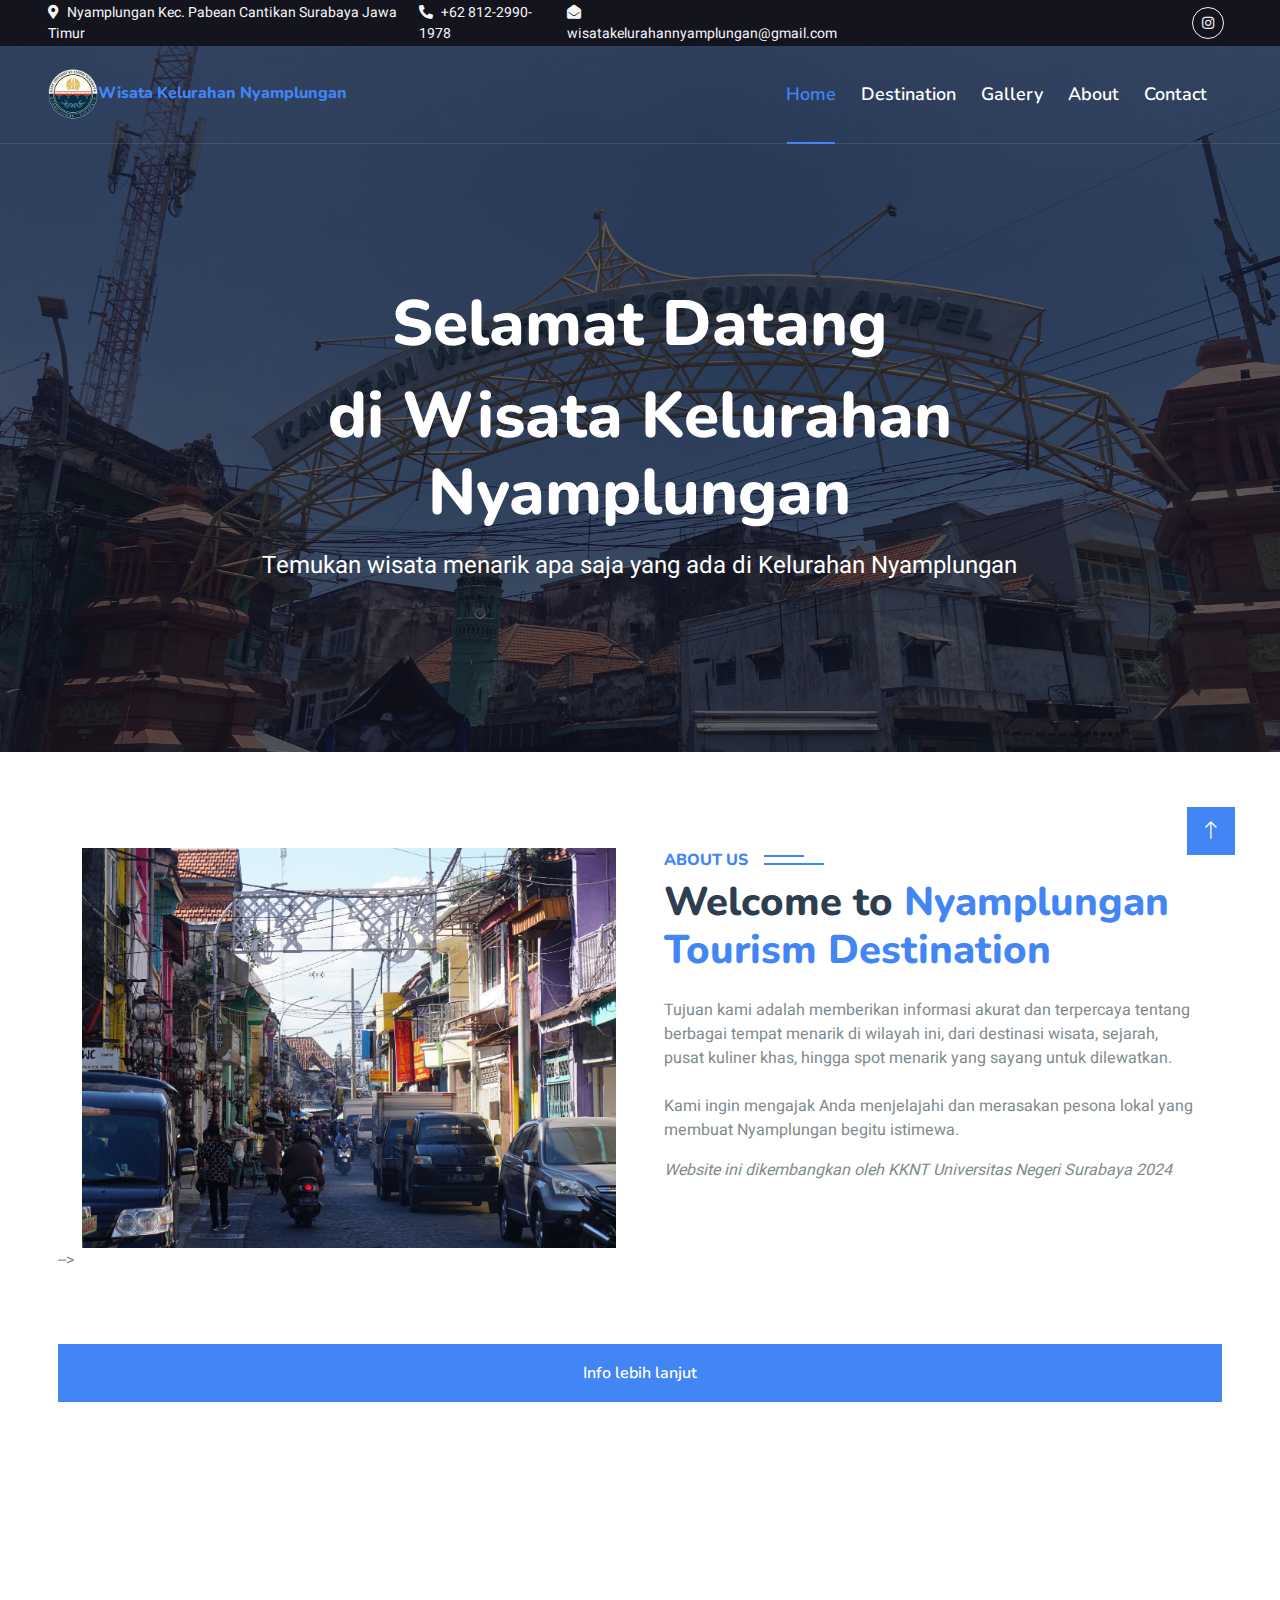
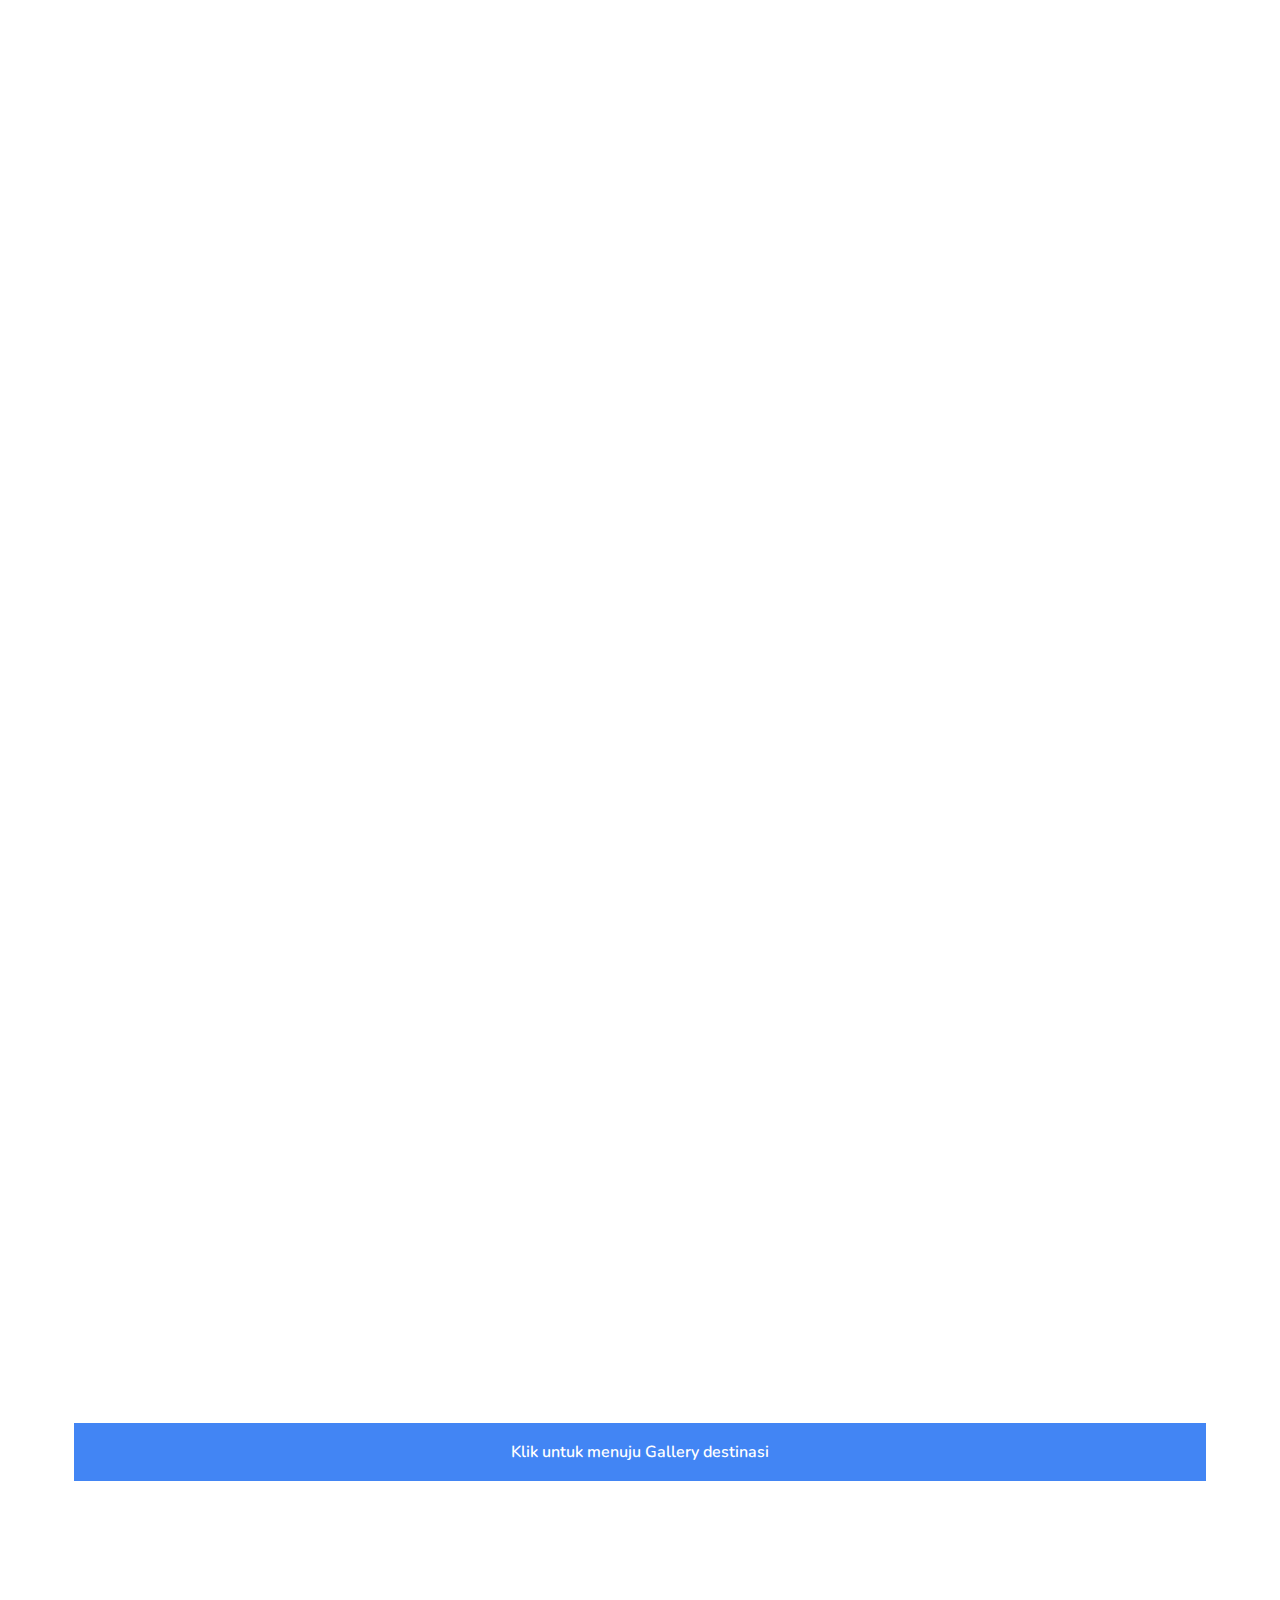
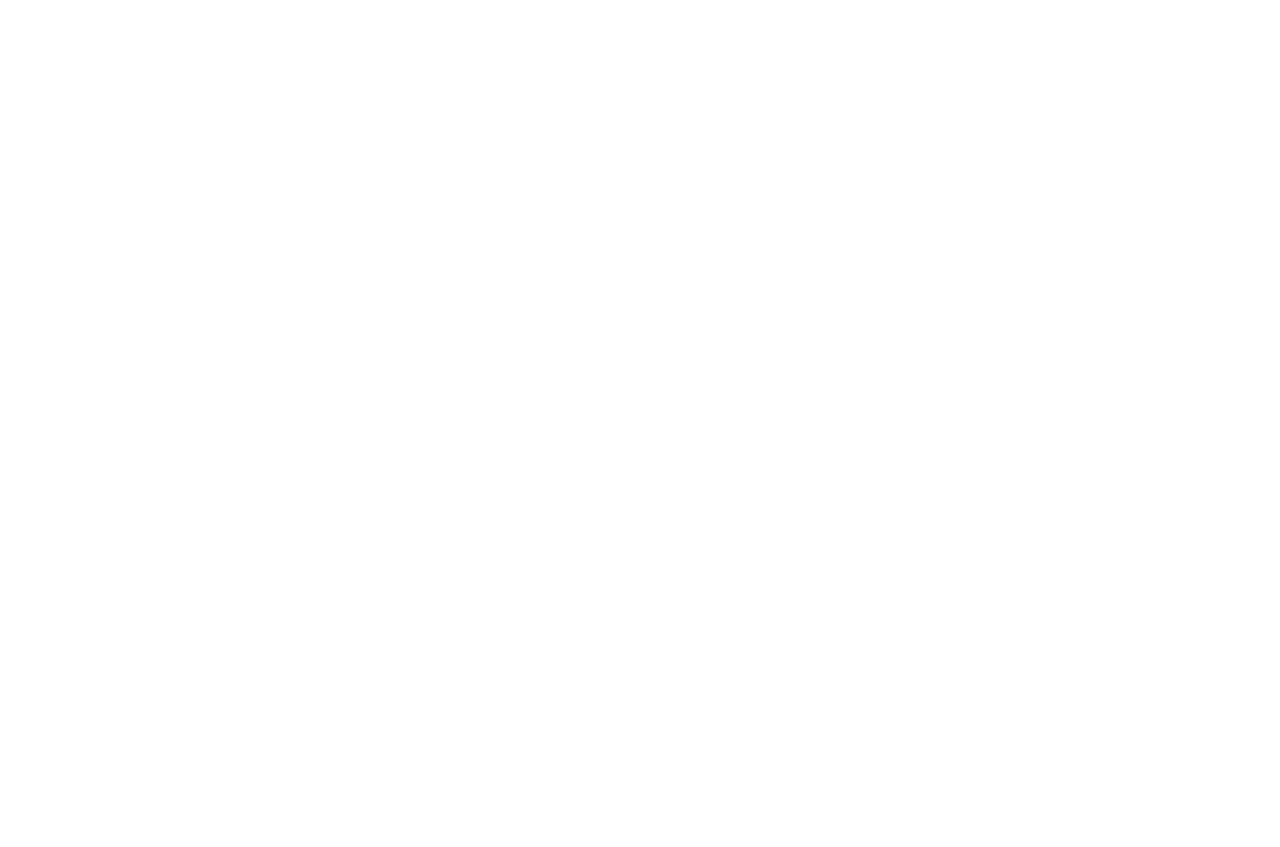
<file: index.html>
<!DOCTYPE html>
<html lang="en">

<head>
    <meta charset="utf-8">
    <title>Wisata Kelurahan Nyamplungan</title>
    <meta content="width=device-width, initial-scale=1.0" name="viewport">
    <meta content="" name="keywords">
    <meta content="" name="description">

    <!-- Favicon -->
    <!-- <link href="img/favicon.ico" rel="icon"> -->
    <link rel="icon" href="img/0Logo.png" type="image/x-icon">

    <!-- Google Web Fonts -->
    <link rel="preconnect" href="https://fonts.googleapis.com">
    <link rel="preconnect" href="https://fonts.gstatic.com" crossorigin>
    <link href="https://fonts.googleapis.com/css2?family=Heebo:wght@400;500;600&family=Nunito:wght@600;700;800&display=swap" rel="stylesheet">

    <!-- Icon Font Stylesheet -->
    <link href="https://cdnjs.cloudflare.com/ajax/libs/font-awesome/5.10.0/css/all.min.css" rel="stylesheet">
    <link href="https://cdn.jsdelivr.net/npm/bootstrap-icons@1.4.1/font/bootstrap-icons.css" rel="stylesheet">

    <!-- Libraries Stylesheet -->
    <link href="lib/animate/animate.min.css" rel="stylesheet">
    <link href="lib/owlcarousel/assets/owl.carousel.min.css" rel="stylesheet">
    <link href="lib/tempusdominus/css/tempusdominus-bootstrap-4.min.css" rel="stylesheet" />

    <!-- Customized Bootstrap Stylesheet -->
    <link href="css/bootstrap.min.css" rel="stylesheet">

    <!-- Template Stylesheet -->
    <link href="css/style.css" rel="stylesheet">
</head>

<body>
    <!-- Spinner Start -->
    <div id="spinner" class="show bg-white position-fixed translate-middle w-100 vh-100 top-50 start-50 d-flex align-items-center justify-content-center">
        <div class="spinner-border text-primary" style="width: 3rem; height: 3rem;" role="status">
            <span class="sr-only">Loading...</span>
        </div>
    </div>
    <!-- Spinner End -->


    <!-- Topbar Start -->
    <div class="container-fluid bg-dark px-5 d-none d-lg-block">
        <div class="row gx-0">
            <div class="col-lg-8 text-center text-lg-start mb-2 mb-lg-0">
                <div class="d-inline-flex align-items-center" style="height: 45px;">
                    <small class="me-3 text-light"><i class="fa fa-map-marker-alt me-2"></i>Nyamplungan Kec. Pabean Cantikan Surabaya Jawa Timur</small>
                    <small class="me-3 text-light"><i class="fa fa-phone-alt me-2"></i>+62 812-2990-1978</small>
                    <small class="text-light"><i class="fa fa-envelope-open me-2"></i>wisatakelurahannyamplungan@gmail.com</small>
                </div>
            </div>
            <div class="col-lg-4 text-center text-lg-end">
                <div class="d-inline-flex align-items-center" style="height: 45px;">
                    
                    <a class="btn btn-sm btn-outline-light btn-sm-square rounded-circle me-2" href="https://www.instagram.com/kelurahan_nyamplungan?igsh=MXV4Nnc5a3Y0MjVwZg== "><i class="fab fa-instagram fw-normal"></i></a>
            
                </div>
            </div>
        </div>
    </div>
    <!-- Topbar End -->


    <!-- Navbar & Hero Start -->
    <div class="container-fluid position-relative p-0">
        <nav class="navbar navbar-expand-lg navbar-light px-4 px-lg-5 py-3 py-lg-0">
            <a href="" class="navbar-brand p-0">
                <h6 class="text-primary m-0"><i></i><img src="img/0Logo.png" alt="Logo">Wisata Kelurahan Nyamplungan</h1>
                
            </a>
            <button class="navbar-toggler" type="button" data-bs-toggle="collapse" data-bs-target="#navbarCollapse">
                <span class="fa fa-bars"></span>
            </button>
            <div class="collapse navbar-collapse" id="navbarCollapse">
                <div class="navbar-nav ms-auto py-0">
                    <a href="index.html" class="nav-item nav-link active">Home</a>
                    <a href="destination.html" class="nav-item nav-link">Destination</a>
                    <a href="gallery.html" class="nav-item nav-link">Gallery</a>
                    <a href="about.html" class="nav-item nav-link">About</a>
                    

                    <!-- <a href="contact.html" class="nav-item nav-link">Contact</a> -->
                    <a href="https://wa.me/6281229901978" class="nav-item nav-link">Contact</a>
                </div>
                <!-- <a href="" class="btn btn-primary rounded-pill py-2 px-4">Register</a> -->
            </div>
        </nav>

        <div class="container-fluid bg-primary py-5 mb-5 hero-header">
            <div class="container py-5">
                <div class="row justify-content-center py-5">
                    <div class="col-lg-10 pt-lg-5 mt-lg-5 text-center">
                        <h1 class="display-3 text-white mb-3 animated slideInDown">Selamat Datang</h1>
                        <h1 class="display-3 text-white mb-3 animated slideInDown">di Wisata Kelurahan Nyamplungan</h1>
                        <p class="fs-4 text-white mb-4 animated slideInDown">Temukan wisata menarik apa saja yang ada di Kelurahan Nyamplungan</p>
                        <div class="position-relative w-75 mx-auto animated slideInDown">
                            
                        </div>
                    </div>
                </div>
            </div>
        </div>
    </div>
    <!-- Navbar & Hero End -->


    <!-- About Start -->
    <div class="container-xxl py-5">
        <div class="container">
            <div class="row g-5">
                <div class="col-lg-6 wow fadeInUp" data-wow-delay="0.1s" style="min-height: 400px;">
                    <div class="position-relative h-100">
                        <img class="img-fluid position-absolute w-100 h-100" src="img/0about.jpg" alt="" style="object-fit: cover;">
                    </div>
                </div>
                <div class="col-lg-6 wow fadeInUp" data-wow-delay="0.3s">
                    <h6 class="section-title bg-white text-start text-primary pe-3">About Us</h6>
                    <h1 class="mb-4">Welcome to <span class="text-primary">Nyamplungan Tourism Destination</span></h1>
                    <p class="mb-4">Tujuan kami adalah memberikan informasi akurat dan terpercaya tentang berbagai tempat menarik di wilayah ini, dari destinasi wisata, sejarah, pusat kuliner khas, hingga spot menarik yang sayang untuk dilewatkan.</p>
                    <p class="mb-3">Kami ingin mengajak Anda menjelajahi dan merasakan pesona lokal yang membuat Nyamplungan begitu istimewa.</p>
                    <i class="mb-4">Website ini dikembangkan oleh KKNT Universitas Negeri Surabaya 2024</i>
                   
                    </div> -->
                    <p></p><a class="btn btn-primary py-3 px-5 mt-2" href="https://www.instagram.com/kknt.kelurahannyamplungan/">Info lebih lanjut</a>
                </div>
            </div>
        </div>
    </div>
    <!-- About End -->
    

    <!-- Map Start -->
    <div class="container-xxl py-5">
        <div class="container">
            <div class="text-center wow fadeInUp" data-wow-delay="0.1s">
                <h6 class="section-title bg-white text-center text-primary px-3">Maps Location</h6>
                <h1 class="mb-5">Temukan Kami di Peta</h1>
            </div>
            <div class="row">
                <div class="col-12">
                    <div class="map-container rounded wow fadeInUp" data-wow-delay="0.3s">
                        <iframe 
                            src="https://www.google.com/maps/embed?pb=!1m18!1m12!1m3!1d7916.170929042634!2d112.73632969130291!3d-7.231092471099983!2m3!1f0!2f0!3f0!3m2!1i1024!2i768!4f13.1!3m3!1m2!1s0x2dd7f91f2582d917%3A0x92bf18cd57f2a896!2sNyamplungan%2C%20Kec.%20Pabean%20Cantikan%2C%20Surabaya%2C%20Jawa%20Timur!5e0!3m2!1sid!2sid!4v1730462568652!5m2!1sid!2sid" 
                            width="100%" 
                            height="450" 
                            style="border:0;" 
                            allowfullscreen="" 
                            loading="lazy" 
                            referrerpolicy="no-referrer-when-downgrade">
                        </iframe>
                    </div>
                </div>
            </div>
        </div>
    </div>
    <!-- Map End -->


    <!-- Destination Start -->
    <div class="container-xxl py-5 destination">
        <div class="container">
            <div class="text-center wow fadeInUp" data-wow-delay="0.1s">
                <h6 class="section-title bg-white text-center text-primary px-3">Destination</h6>
                <h1 class="mb-5">Destinasi Favorit</h1>
            </div>
            <div class="row g-3">
                <div class="col-lg-7 col-md-6">
                    <div class="row g-3">
                        <div class="col-lg-6 col-md-12 wow zoomIn" data-wow-delay="0.3s">
                            <a class="position-relative d-block overflow-hidden" href="historykyakya.html">
                                <img class="img-fluid" src="img/kyakya.jpg" alt="">
                                <!-- <div class="bg-white text-danger fw-bold position-absolute top-0 start-0 m-3 py-1 px-2">25% OFF</div> -->
                                <div class="bg-white text-primary fw-bold position-absolute bottom-0 end-0 m-3 py-1 px-2">KYA KYA</div>
                            </a>
                        </div>
                        <div class="col-lg-6 col-md-12 wow zoomIn" data-wow-delay="0.3s">
                            <a class="position-relative d-block overflow-hidden" href="historyklenteng.html">
                                <img class="img-fluid" src="img/klenteng.png" alt="">
                                <!-- <div class="bg-white text-danger fw-bold position-absolute top-0 start-0 m-3 py-1 px-2">25% OFF</div> -->
                                <div class="bg-white text-primary fw-bold position-absolute bottom-0 end-0 m-3 py-1 px-2">KLENTENG HONG TIEN HIAN</div>
                            </a>
                        </div>
                        <div class="col-lg-6 col-md-12 wow zoomIn" data-wow-delay="0.3s">
                            <a class="position-relative d-block overflow-hidden" href="historypasarpabean.html">
                                <img class="img-fluid" src="img/pasarpabean/pasarpabean.jpg" alt="">
                                <!-- <div class="bg-white text-danger fw-bold position-absolute top-0 start-0 m-3 py-1 px-2">25% OFF</div> -->
                                <div class="bg-white text-primary fw-bold position-absolute bottom-0 end-0 m-3 py-1 px-2">PASAR PABEAN</div>
                            </a>
                        </div>
                        <div class="col-lg-6 col-md-12 wow zoomIn" data-wow-delay="0.5s">
                            <a class="position-relative d-block overflow-hidden" href="historylanggargipo.html">
                                <img class="img-fluid" src="img/langgargipo.jpg" alt="">
                                <!-- <div class="bg-white text-danger fw-bold position-absolute top-0 start-0 m-3 py-1 px-2">35% OFF</div> -->
                                <div class="bg-white text-primary fw-bold position-absolute bottom-0 end-0 m-3 py-1 px-2">LANGGAR GIPO</div>
                            </a>
                        </div>
                        
                        <div class="col-lg-6 col-md-12 wow zoomIn" data-wow-delay="0.3s">
                            <a class="position-relative d-block overflow-hidden" href="historymenarapandang.html">
                                <img class="img-fluid" src="img/menarapandang.jpg" alt="">
                                <!-- <div class="bg-white text-danger fw-bold position-absolute top-0 start-0 m-3 py-1 px-2">25% OFF</div> -->
                                <div class="bg-white text-primary fw-bold position-absolute bottom-0 end-0 m-3 py-1 px-2">MENARA PANDANG</div>
                            </a>
                        </div>
                        <div class="col-lg-6 col-md-12 wow zoomIn" data-wow-delay="0.3s">
                            <a class="position-relative d-block overflow-hidden" href="historyjalanpanggung.html">
                                <img class="img-fluid" src="img/jalanpanggung/jalanpanggung.jpg" alt="">
                                <!-- <div class="bg-white text-danger fw-bold position-absolute top-0 start-0 m-3 py-1 px-2">25% OFF</div> -->
                                <div class="bg-white text-primary fw-bold position-absolute bottom-0 end-0 m-3 py-1 px-2">JALAN PANGGUNG</div>
                            </a>
                        </div>
                        
                    </div>
                </div>
            
                <div class="col-lg-5 col-md-6 wow zoomIn" data-wow-delay="0.7s" style="min-height: 350px;">
                    <a class="position-relative d-block h-50 mb-3 overflow-hidden" href="historycraneputar.html">
                        <img class="img-fluid position-absolute w-100 h-100" src="img/craneputar.jpg" alt="" style="object-fit: cover;">
                        
                        <div class="bg-white text-primary fw-bold position-absolute bottom-0 end-0 m-3 py-1 px-2">CRANE PUTAR</div>
                    </a>
                    <a class="position-relative d-block h-50 overflow-hidden" href="historykulinerkalimastimur.html">
                        <img class="img-fluid position-absolute w-100 h-100" src="img/kulinerkalimastimur/2kulinerkalimastimur.jpg" alt="" style="object-fit: cover;">
                        
                        <div class="bg-white text-primary fw-bold position-absolute bottom-0 end-0 m-3 py-1 px-2">KULINER KALIMAS TIMUR</div>
                    </a>
                </div>
                <p></p><a class="btn btn-primary py-3 px-5 mt-2" href="gallery.html">Klik untuk menuju Gallery destinasi</a>
            </div>
        </div>
    </div>
    <!-- Destination Start -->

    <!-- Testimonial Start -->
    <div class="container-xxl py-5 wow fadeInUp" data-wow-delay="0.1s">
        <div class="container">
            <div class="text-center">
                <h6 class="section-title bg-white text-center text-primary px-3">Testimoni</h6>
                <h1 class="mb-5">Para Pengunjung!!!</h1>
            </div>
            <div class="owl-carousel testimonial-carousel position-relative">
                <div class="testimonial-item bg-white text-center border p-4">
                    <!-- <img class="bg-white rounded-circle shadow p-1 mx-auto mb-3" src="img/t2.jpg" style="width: 80px; height: 80px;"> -->
                    <h5 class="mb-0">Yusuf</h5>
                    <p>Surabaya</p>
                    <p class="mb-0">Tempatnya bagus...tiap weekend bakal kesini terus nih...</p>
                </div>
                <div class="testimonial-item bg-white text-center border p-4">
                    <!-- <img class="bg-white rounded-circle shadow p-1 mx-auto mb-3" src="img/t2.jpg" style="width: 80px; height: 80px;"> -->
                    <h5 class="mb-0">Tabbita</h5>
                    <p>Surabaya Utara</p>
                    <p class="mt-2 mb-0">Surabaya emang gaada duanya..</p>
                </div>
                <div class="testimonial-item bg-white text-center border p-4">
                    <!-- <img class="bg-white rounded-circle shadow p-1 mx-auto mb-3" src="img/t2.jpg" style="width: 80px; height: 80px;"> -->
                    <h5 class="mb-0">Amelia</h5>
                    <p>Sidoarjo</p>
                    <p class="mt-2 mb-0">Tempatnya bagus, bikin candu kalo lewat kya-kya</p>
                </div>
                <div class="testimonial-item bg-white text-center border p-4">
                    <!-- <img class="bg-white rounded-circle shadow p-1 mx-auto mb-3" src="img/t2.jpg" style="width: 80px; height: 80px;"> -->
                    <h5 class="mb-0">Abu</h5>
                    <p>Jombang</p>
                    <p class="mt-2 mb-0">Masyaallah meskipun cuaca panas hati tetep adem kalo jalan jalan di ampel</p>
                </div>
            </div>
        </div>
    </div>
    <!-- Testimonial End -->
        

    <!-- Footer Start -->
    <div class="container-fluid bg-dark text-light footer pt-5 mt-5 wow fadeIn" data-wow-delay="0.1s">
        <div class="container py-5">
            <div class="row g-5">
                <div class="col-lg-3 col-md-6">
                    <h4 class="text-white mb-3">Home</h4>
                    <a class="btn btn-link" href="destination.html">Destination</a>
                    <a class="btn btn-link" href="gallery.html">Gallery</a>
                    <a class="btn btn-link" href="about.html">About Us</a>
                </div>
                <div class="col-lg-3 col-md-6">
                    <h4 class="text-white mb-3">Contact</h4>
                    <p class="mb-2"><i class="fa fa-map-marker-alt me-3"></i>Nyamplungan Kec. Pabean Cantikan Surabaya Jawa Timur</p>
                    <p class="mb-2"><i class="fa fa-phone-alt me-3"></i>+62 812-2990-1978 (P. Lurah)</p>
                    <p class="mb-2"><i class="fa fa-envelope me-3"></i>wisatakelurahannyamplungan@gmail.com</p>
                    <div class="d-flex pt-2">
                        <a class="btn btn-sm btn-outline-light btn-sm-square rounded-circle me-2" href="https://www.instagram.com/kelurahan_nyamplungan?igsh=MXV4Nnc5a3Y0MjVwZg== "><i class="fab fa-instagram fw-normal"></i></a>
                    </div>
                </div>
                <div class="col-lg-3 col-md-6">
                    <h4 class="text-white mb-3">Gallery</h4>
                    <p>Foto</p>
                    <div class="row g-2 pt-2">
                        <div class="col-4">
                            <img class="img-fluid bg-light p-1" src="img/gapurosam.jpg" alt="">
                        </div>
                        <div class="col-4">
                            <img class="img-fluid bg-light p-1" src="img/langgargipo.jpg" alt="">
                        </div>
                        <div class="col-4">
                            <img class="img-fluid bg-light p-1" src="img/menarapandang.jpg" alt="">
                        </div>
                        <div class="col-4">
                            <img class="img-fluid bg-light p-1" src="img/klenteng.png" alt="">
                        </div>
                        <div class="col-4">
                            <img class="img-fluid bg-light p-1" src="img/kyakya.jpg" alt="">
                        </div>
                        <div class="col-4">
                            <img class="img-fluid bg-light p-1" src="img/0about.jpg" alt="">
                        </div>
                    </div>
                </div>
                <div class="col-lg-3 col-md-6">
                    <h4 class="text-white mb-3">Feedback</h4>
                    <p>Kirim saran dan masukan anda...terimakasih</p>
                    <div class="position-relative mx-auto" style="max-width: 400px;">
                        <!-- <input class="form-control border-primary w-100 py-3 ps-4 pe-5" type="text" placeholder="Pesan"> -->
                        <a href="https://wa.me/6281229901978" target="_blank">
                            <button type="button" class="btn btn-primary py-2 position-absolute">Klik</button>
                          </a>
                    </div>
                </div>
            </div>
        </div>
        <div class="container">
            <div class="copyright">
                <div class="row">
                    <div class="col-md-6 text-center text-md-start mb-3 mb-md-0">
                        &copy; <a class="border-bottom" href="#">wisatakelurahannyamplungan</a>, All Right Reserved.

                        Dev By <a class="border-bottom" href="https://www.linkedin.com/in/ahmad-dwiantoro-gilbran-isrofi-aprianto/">@</a>
                    </div>
                    <div class="col-md-6 text-center text-md-end">
                        <div class="footer-menu">
                            <a href="">Home</a>
                            <a href="">Cookies</a>
                            <a href="">Help</a>
                            <a href="">FQAs</a>
                        </div>
                    </div>
                </div>
            </div>
        </div>
    </div>
    <!-- Footer End -->


    <!-- Back to Top -->
    <a href="#" class="btn btn-lg btn-primary btn-lg-square back-to-top"><i class="bi bi-arrow-up"></i></a>


    <!-- JavaScript Libraries -->
    <script src="https://code.jquery.com/jquery-3.4.1.min.js"></script>
    <script src="https://cdn.jsdelivr.net/npm/bootstrap@5.0.0/dist/js/bootstrap.bundle.min.js"></script>
    <script src="lib/wow/wow.min.js"></script>
    <script src="lib/easing/easing.min.js"></script>
    <script src="lib/waypoints/waypoints.min.js"></script>
    <script src="lib/owlcarousel/owl.carousel.min.js"></script>
    <script src="lib/tempusdominus/js/moment.min.js"></script>
    <script src="lib/tempusdominus/js/moment-timezone.min.js"></script>
    <script src="lib/tempusdominus/js/tempusdominus-bootstrap-4.min.js"></script>

    <!-- Template Javascript -->
    <script src="js/main.js"></script>
</body>

</html>
</file>
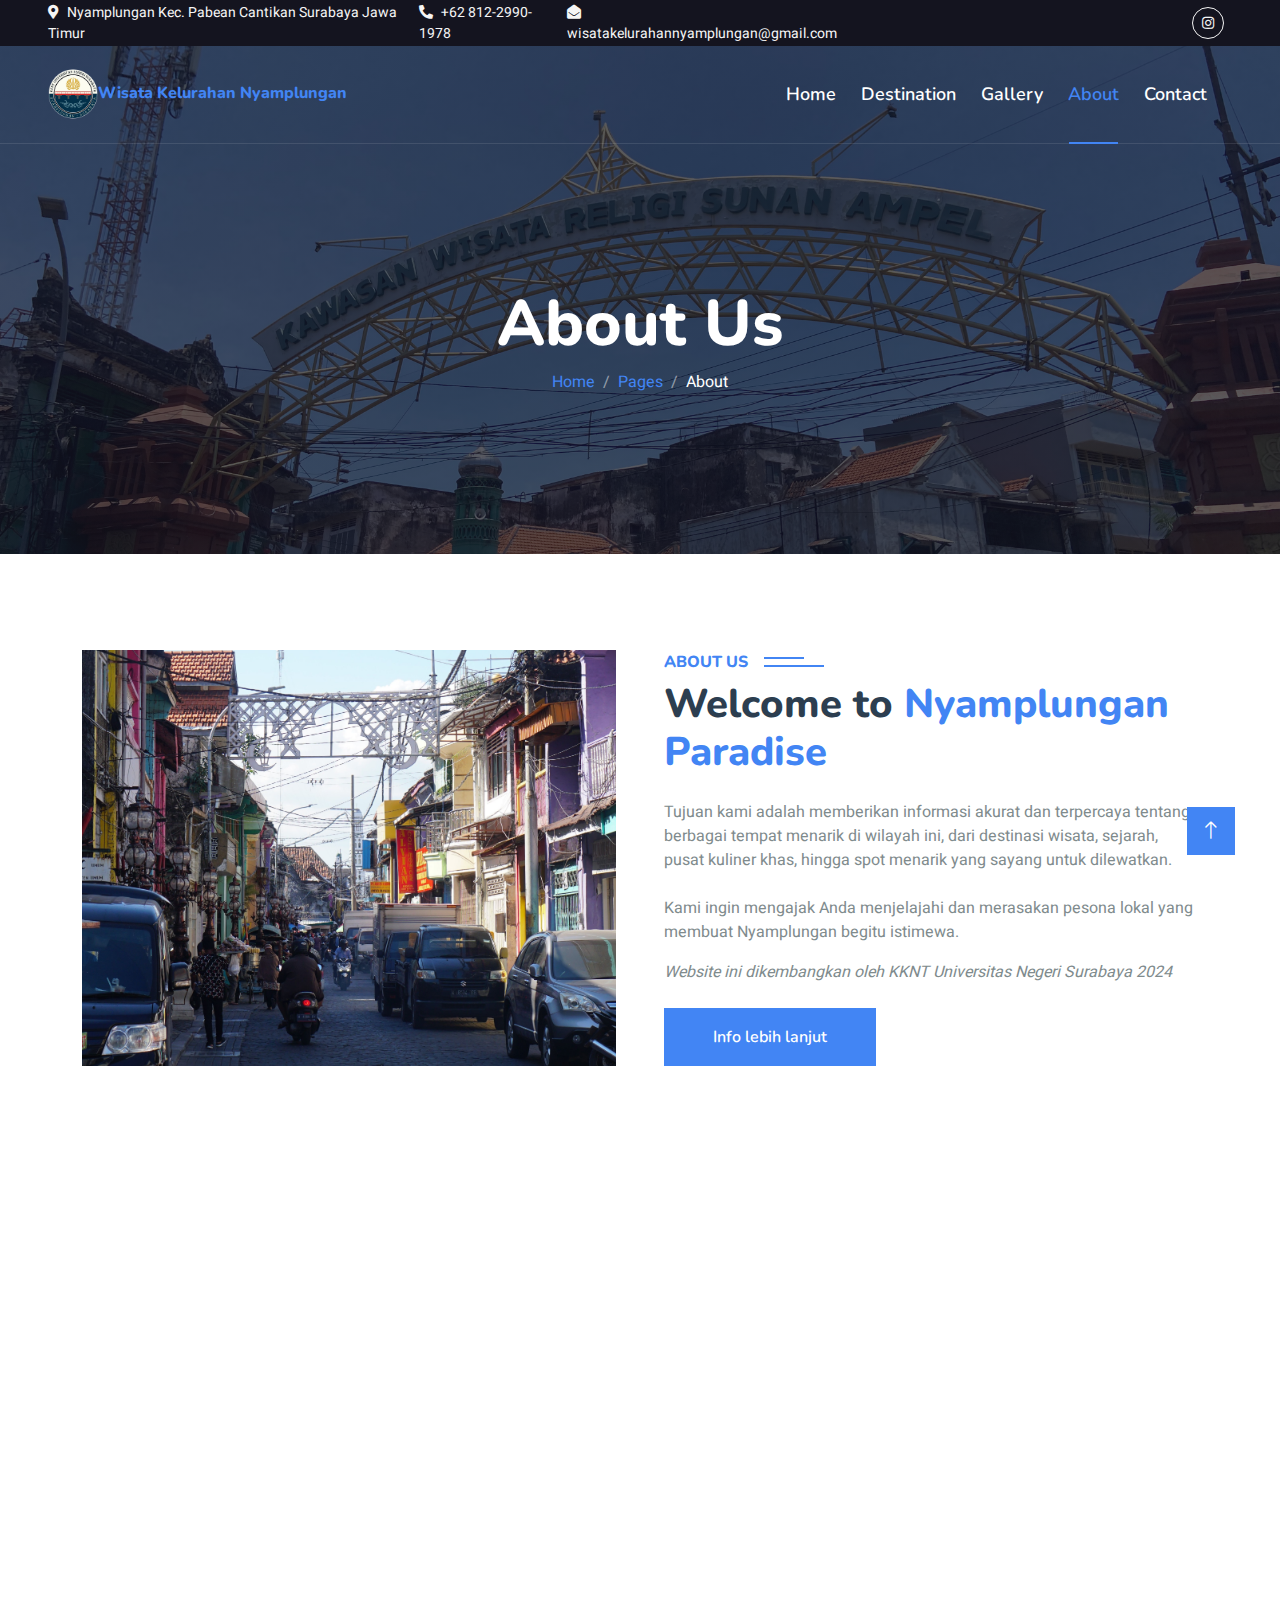
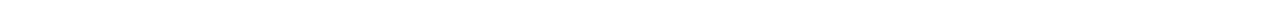
<file: about.html>
<!DOCTYPE html>
<html lang="en">

<head>
    <meta charset="utf-8">
    <title>Wisata Kelurahan Nyamplungan</title>
    <meta content="width=device-width, initial-scale=1.0" name="viewport">
    <meta content="" name="keywords">
    <meta content="" name="description">

    <!-- Favicon -->
    <link href="img/0Logo.png" rel="icon">

    <!-- Google Web Fonts -->
    <link rel="preconnect" href="https://fonts.googleapis.com">
    <link rel="preconnect" href="https://fonts.gstatic.com" crossorigin>
    <link href="https://fonts.googleapis.com/css2?family=Heebo:wght@400;500;600&family=Nunito:wght@600;700;800&display=swap" rel="stylesheet">

    <!-- Icon Font Stylesheet -->
    <link href="https://cdnjs.cloudflare.com/ajax/libs/font-awesome/5.10.0/css/all.min.css" rel="stylesheet">
    <link href="https://cdn.jsdelivr.net/npm/bootstrap-icons@1.4.1/font/bootstrap-icons.css" rel="stylesheet">

    <!-- Libraries Stylesheet -->
    <link href="lib/animate/animate.min.css" rel="stylesheet">
    <link href="lib/owlcarousel/assets/owl.carousel.min.css" rel="stylesheet">
    <link href="lib/tempusdominus/css/tempusdominus-bootstrap-4.min.css" rel="stylesheet" />

    <!-- Customized Bootstrap Stylesheet -->
    <link href="css/bootstrap.min.css" rel="stylesheet">

    <!-- Template Stylesheet -->
    <link href="css/style.css" rel="stylesheet">
</head>

<body>
    <!-- Spinner Start -->
    <div id="spinner" class="show bg-white position-fixed translate-middle w-100 vh-100 top-50 start-50 d-flex align-items-center justify-content-center">
        <div class="spinner-border text-primary" style="width: 3rem; height: 3rem;" role="status">
            <span class="sr-only">Loading...</span>
        </div>
    </div>
    <!-- Spinner End -->


    <!-- Topbar Start -->
    <div class="container-fluid bg-dark px-5 d-none d-lg-block">
        <div class="row gx-0">
            <div class="col-lg-8 text-center text-lg-start mb-2 mb-lg-0">
                <div class="d-inline-flex align-items-center" style="height: 45px;">
                    <small class="me-3 text-light"><i class="fa fa-map-marker-alt me-2"></i>Nyamplungan Kec. Pabean Cantikan Surabaya Jawa Timur</small>
                    <small class="me-3 text-light"><i class="fa fa-phone-alt me-2"></i>+62 812-2990-1978</small>
                    <small class="text-light"><i class="fa fa-envelope-open me-2"></i>wisatakelurahannyamplungan@gmail.com</small>
                </div>
            </div>
            <div class="col-lg-4 text-center text-lg-end">
                <div class="d-inline-flex align-items-center" style="height: 45px;">
                    
                    <a class="btn btn-sm btn-outline-light btn-sm-square rounded-circle me-2" href="https://www.instagram.com/kelurahan_nyamplungan?igsh=MXV4Nnc5a3Y0MjVwZg== "><i class="fab fa-instagram fw-normal"></i></a>
            
                </div>
            </div>
        </div>
    </div>
    <!-- Topbar End -->

    <!-- Navbar & Hero Start -->
    <div class="container-fluid position-relative p-0">
        <nav class="navbar navbar-expand-lg navbar-light px-4 px-lg-5 py-3 py-lg-0">
            <a href="" class="navbar-brand p-0">
                <h6 class="text-primary m-0"><i></i><img src="img/0Logo.png" alt="Logo">Wisata Kelurahan Nyamplungan</h1>
                
            </a>
            <button class="navbar-toggler" type="button" data-bs-toggle="collapse" data-bs-target="#navbarCollapse">
                <span class="fa fa-bars"></span>
            </button>
            <div class="collapse navbar-collapse" id="navbarCollapse">
                <div class="navbar-nav ms-auto py-0">
                    <a href="index.html" class="nav-item nav-link">Home</a>
                    <a href="destination.html" class="nav-item nav-link">Destination</a>
                    <a href="gallery.html" class="nav-item nav-link">Gallery</a>
                    <a href="about.html" class="nav-item nav-link active">About</a>
                    

                    <!-- <a href="contact.html" class="nav-item nav-link">Contact</a> -->
                    <a href="https://wa.me/6281229901978" class="nav-item nav-link">Contact</a>
                </div>
                <!-- <a href="" class="btn btn-primary rounded-pill py-2 px-4">Register</a> -->
            </div>
        </nav>

        <div class="container-fluid bg-primary py-5 mb-5 hero-header">
            <div class="container py-5">
                <div class="row justify-content-center py-5">
                    <div class="col-lg-10 pt-lg-5 mt-lg-5 text-center">
                        <h1 class="display-3 text-white animated slideInDown">About Us</h1>
                        <nav aria-label="breadcrumb">
                            <ol class="breadcrumb justify-content-center">
                                <li class="breadcrumb-item"><a href="#">Home</a></li>
                                <li class="breadcrumb-item"><a href="#">Pages</a></li>
                                <li class="breadcrumb-item text-white active" aria-current="page">About</li>
                            </ol>
                        </nav>
                    </div>
                </div>
            </div>
        </div>
    </div>
    <!-- Navbar & Hero End -->

<!-- About Start -->
<div class="container-xxl py-5">
    <div class="container">
        <div class="row g-5">
            <div class="col-lg-6 wow fadeInUp" data-wow-delay="0.1s" style="min-height: 400px;">
                <div class="position-relative h-100">
                    <img class="img-fluid position-absolute w-100 h-100" src="img/0about.jpg" alt="" style="object-fit: cover;">
                </div>
            </div>
            <div class="col-lg-6 wow fadeInUp" data-wow-delay="0.3s">
                <h6 class="section-title bg-white text-start text-primary pe-3">About Us</h6>
                <h1 class="mb-4">Welcome to <span class="text-primary">Nyamplungan Paradise</span></h1>
                <p class="mb-4">Tujuan kami adalah memberikan informasi akurat dan terpercaya tentang berbagai tempat menarik di wilayah ini, dari destinasi wisata, sejarah, pusat kuliner khas, hingga spot menarik yang sayang untuk dilewatkan.</p>
                <p class="mb-3">Kami ingin mengajak Anda menjelajahi dan merasakan pesona lokal yang membuat Nyamplungan begitu istimewa.</p>
                <i class="mb-4">Website ini dikembangkan oleh KKNT Universitas Negeri Surabaya 2024</i>
                
                <p></p><a class="btn btn-primary py-3 px-5 mt-2" href="https://www.instagram.com/kknt.kelurahannyamplungan/">Info lebih lanjut</a>
            </div>
        </div>
    </div>
</div>
<!-- About End -->

    
    <!-- Footer Start -->
    <div class="container-fluid bg-dark text-light footer pt-5 mt-5 wow fadeIn" data-wow-delay="0.1s">
        <div class="container py-5">
            <div class="row g-5">
                <div class="col-lg-3 col-md-6">
                    <h4 class="text-white mb-3">About Us</h4>
                    <a class="btn btn-link" href="index.html">Home</a>
                    <a class="btn btn-link" href="destination.html">Destination</a>
                    <a class="btn btn-link" href="gallery.html">Gallery</a>
                </div>
                <div class="col-lg-3 col-md-6">
                    <h4 class="text-white mb-3">Contact</h4>
                    <p class="mb-2"><i class="fa fa-map-marker-alt me-3"></i>Nyamplungan Kec. Pabean Cantikan Surabaya Jawa Timur</p>
                    <p class="mb-2"><i class="fa fa-phone-alt me-3"></i>+62 812-2990-1978 (P. Lurah)</p>
                    <p class="mb-2"><i class="fa fa-envelope me-3"></i>wisatakelurahannyamplungan@gmail.com</p>
                    <div class="d-flex pt-2">
                        <a class="btn btn-sm btn-outline-light btn-sm-square rounded-circle me-2" href="https://www.instagram.com/kelurahan_nyamplungan?igsh=MXV4Nnc5a3Y0MjVwZg== "><i class="fab fa-instagram fw-normal"></i></a>
                    </div>
                </div>
                <div class="col-lg-3 col-md-6">
                    <h4 class="text-white mb-3">Gallery</h4>
                    <p>Foto</p>
                    <div class="row g-2 pt-2">
                        <div class="col-4">
                            <img class="img-fluid bg-light p-1" src="img/gapurosam.jpg" alt="">
                        </div>
                        <div class="col-4">
                            <img class="img-fluid bg-light p-1" src="img/langgargipo.jpg" alt="">
                        </div>
                        <div class="col-4">
                            <img class="img-fluid bg-light p-1" src="img/menarapandang.jpg" alt="">
                        </div>
                        <div class="col-4">
                            <img class="img-fluid bg-light p-1" src="img/klenteng.png" alt="">
                        </div>
                        <div class="col-4">
                            <img class="img-fluid bg-light p-1" src="img/kyakya.jpg" alt="">
                        </div>
                        <div class="col-4">
                            <img class="img-fluid bg-light p-1" src="img/0about.jpg" alt="">
                        </div>
                    </div>
                </div>
                <div class="col-lg-3 col-md-6">
                    <h4 class="text-white mb-3">Feedback</h4>
                    <p>Kirim saran dan masukan anda...terimakasih</p>
                    <div class="position-relative mx-auto" style="max-width: 400px;">
                        <!-- <input class="form-control border-primary w-100 py-3 ps-4 pe-5" type="text" placeholder="Pesan"> -->
                        <a href="https://wa.me/6281229901978" target="_blank">
                            <button type="button" class="btn btn-primary py-2 position-absolute">Klik</button>
                          </a>
                    </div>
                </div>
            </div>
        </div>
        <div class="container">
            <div class="copyright">
                <div class="row">
                    <div class="col-md-6 text-center text-md-start mb-3 mb-md-0">
                        &copy; <a class="border-bottom" href="#">wisatakelurahannyamplungan</a>, All Right Reserved.

                        Dev By <a class="border-bottom" href="https://www.linkedin.com/in/ahmad-dwiantoro-gilbran-isrofi-aprianto/">@</a>
                    </div>
                    <div class="col-md-6 text-center text-md-end">
                        <div class="footer-menu">
                            <a href="">Home</a>
                            <a href="">Cookies</a>
                            <a href="">Help</a>
                            <a href="">FQAs</a>
                        </div>
                    </div>
                </div>
            </div>
        </div>
    </div>
    <!-- Footer End -->

    <!-- Back to Top -->
    <a href="#" class="btn btn-lg btn-primary btn-lg-square back-to-top"><i class="bi bi-arrow-up"></i></a>


    <!-- JavaScript Libraries -->
    <script src="https://code.jquery.com/jquery-3.4.1.min.js"></script>
    <script src="https://cdn.jsdelivr.net/npm/bootstrap@5.0.0/dist/js/bootstrap.bundle.min.js"></script>
    <script src="lib/wow/wow.min.js"></script>
    <script src="lib/easing/easing.min.js"></script>
    <script src="lib/waypoints/waypoints.min.js"></script>
    <script src="lib/owlcarousel/owl.carousel.min.js"></script>
    <script src="lib/tempusdominus/js/moment.min.js"></script>
    <script src="lib/tempusdominus/js/moment-timezone.min.js"></script>
    <script src="lib/tempusdominus/js/tempusdominus-bootstrap-4.min.js"></script>

    <!-- Template Javascript -->
    <script src="js/main.js"></script>
</body>

</html>
</file>
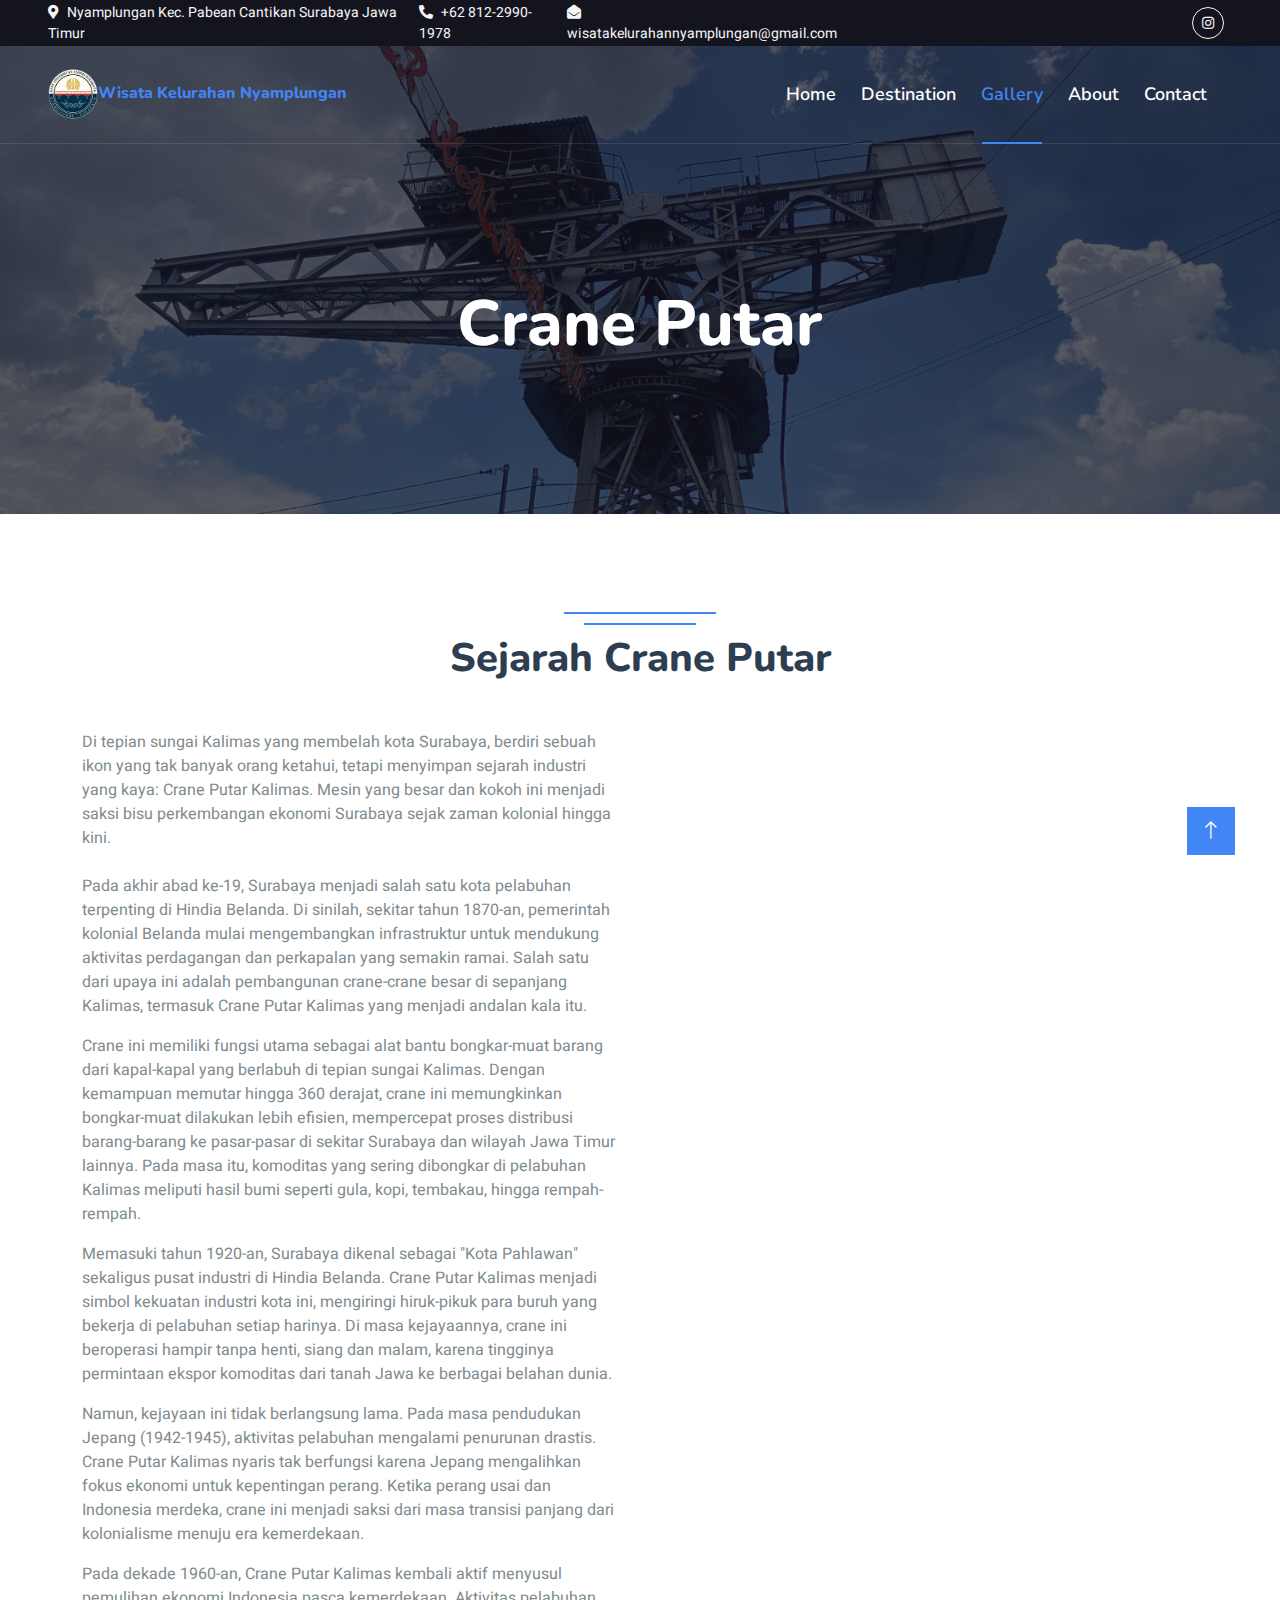
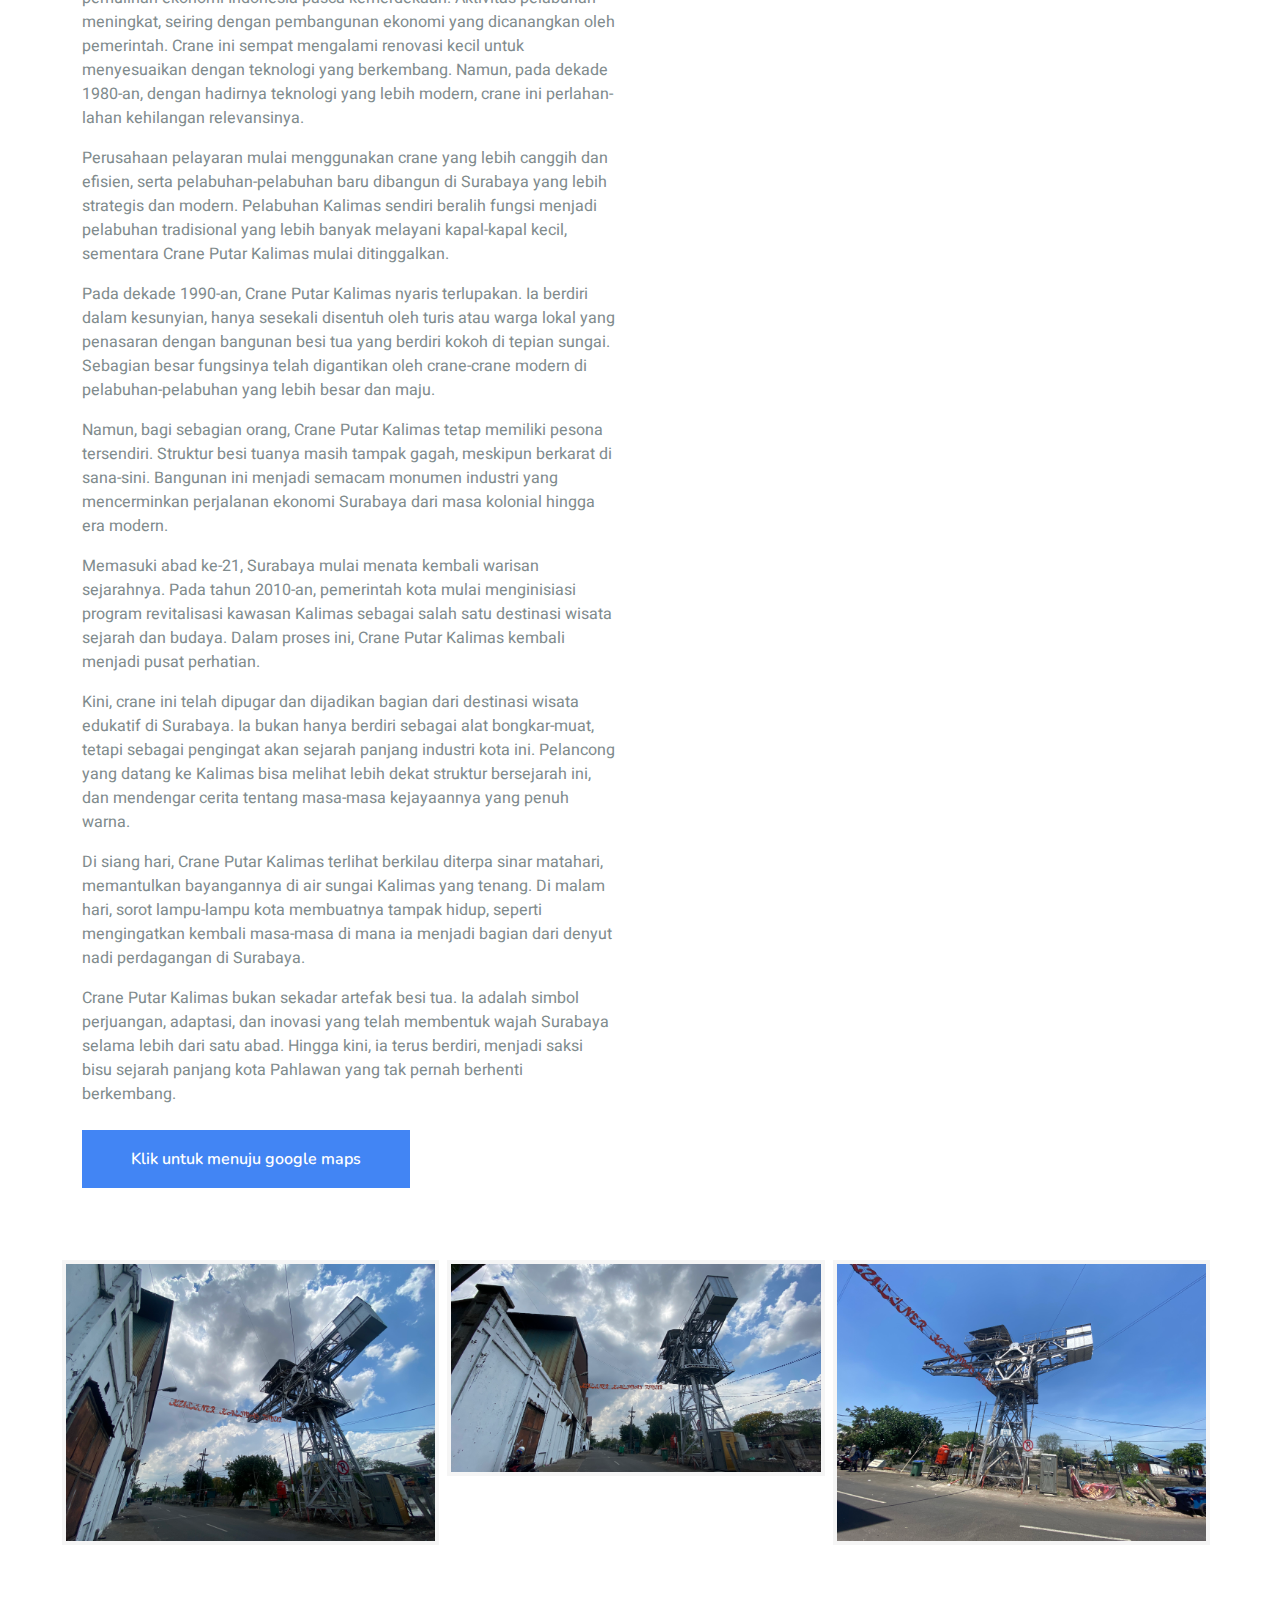
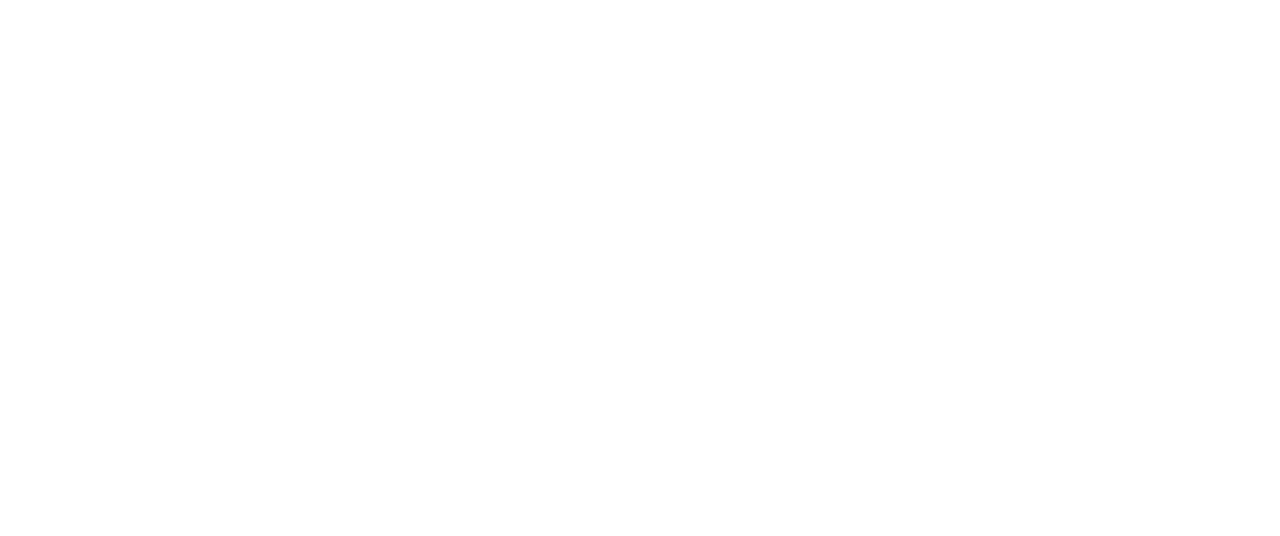
<file: historycraneputar.html>
<!DOCTYPE html>
<html lang="en">

<head>
    <meta charset="utf-8">
    <title>Wisata Kelurahan Nyamplungan</title>
    <meta content="width=device-width, initial-scale=1.0" name="viewport">
    <meta content="" name="keywords">
    <meta content="" name="description">

    <!-- Favicon -->
    <link href="img/0Logo.png" rel="icon">

    <!-- Google Web Fonts -->
    <link rel="preconnect" href="https://fonts.googleapis.com">
    <link rel="preconnect" href="https://fonts.gstatic.com" crossorigin>
    <link href="https://fonts.googleapis.com/css2?family=Heebo:wght@400;500;600&family=Nunito:wght@600;700;800&display=swap" rel="stylesheet">

    <!-- Icon Font Stylesheet -->
    <link href="https://cdnjs.cloudflare.com/ajax/libs/font-awesome/5.10.0/css/all.min.css" rel="stylesheet">
    <link href="https://cdn.jsdelivr.net/npm/bootstrap-icons@1.4.1/font/bootstrap-icons.css" rel="stylesheet">

    <!-- Libraries Stylesheet -->
    <link href="lib/animate/animate.min.css" rel="stylesheet">
    <link href="lib/owlcarousel/assets/owl.carousel.min.css" rel="stylesheet">
    <link href="lib/tempusdominus/css/tempusdominus-bootstrap-4.min.css" rel="stylesheet" />

    <!-- Customized Bootstrap Stylesheet -->
    <link href="css/bootstrap.min.css" rel="stylesheet">

    <!-- Template Stylesheet -->
    <link href="css/style.css" rel="stylesheet">
</head>

<body>
    <!-- Spinner Start -->
    <div id="spinner" class="show bg-white position-fixed translate-middle w-100 vh-100 top-50 start-50 d-flex align-items-center justify-content-center">
        <div class="spinner-border text-primary" style="width: 3rem; height: 3rem;" role="status">
            <span class="sr-only">Loading...</span>
        </div>
    </div>
    <!-- Spinner End -->


    <!-- Topbar Start -->
    <div class="container-fluid bg-dark px-5 d-none d-lg-block">
        <div class="row gx-0">
            <div class="col-lg-8 text-center text-lg-start mb-2 mb-lg-0">
                <div class="d-inline-flex align-items-center" style="height: 45px;">
                    <small class="me-3 text-light"><i class="fa fa-map-marker-alt me-2"></i>Nyamplungan Kec. Pabean Cantikan Surabaya Jawa Timur</small>
                    <small class="me-3 text-light"><i class="fa fa-phone-alt me-2"></i>+62 812-2990-1978</small>
                    <small class="text-light"><i class="fa fa-envelope-open me-2"></i>wisatakelurahannyamplungan@gmail.com</small>
                </div>
            </div>
            <div class="col-lg-4 text-center text-lg-end">
                <div class="d-inline-flex align-items-center" style="height: 45px;">
                    
                    <a class="btn btn-sm btn-outline-light btn-sm-square rounded-circle me-2" href="https://www.instagram.com/kelurahan_nyamplungan?igsh=MXV4Nnc5a3Y0MjVwZg== "><i class="fab fa-instagram fw-normal"></i></a>
            
                </div>
            </div>
        </div>
    </div>
    <!-- Topbar End -->

    <!-- Navbar & Hero Start -->
    <div class="container-fluid position-relative p-0">
        <nav class="navbar navbar-expand-lg navbar-light px-4 px-lg-5 py-3 py-lg-0">
            <a href="" class="navbar-brand p-0">
                <h6 class="text-primary m-0"><i></i><img src="img/0Logo.png" alt="Logo">Wisata Kelurahan Nyamplungan</h1>
                
            </a>
            <button class="navbar-toggler" type="button" data-bs-toggle="collapse" data-bs-target="#navbarCollapse">
                <span class="fa fa-bars"></span>
            </button>
            <div class="collapse navbar-collapse" id="navbarCollapse">
                <div class="navbar-nav ms-auto py-0">
                    <a href="index.html" class="nav-item nav-link">Home</a>
                    <a href="destination.html" class="nav-item nav-link">Destination</a>
                    <a href="gallery.html" class="nav-item nav-link active">Gallery</a>
                    <a href="about.html" class="nav-item nav-link">About</a>
                    <a href="https://wa.me/6281229901978" class="nav-item nav-link">Contact</a>
                </div>
                <!-- <a href="" class="btn btn-primary rounded-pill py-2 px-4">Register</a> -->
            </div>
        </nav>

        <div class="container-fluid bg-primary py-5 mb-5 hero-headerg6">
            <div class="container py-5">
                <div class="row justify-content-center py-5">
                    <div class="col-lg-10 pt-lg-5 mt-lg-5 text-center">
                        <h1 class="display-3 text-white animated slideInDown">Crane Putar</h1>
                        <nav aria-label="breadcrumb">
                            
                        </nav>
                    </div>
                </div>
            </div>
        </div>
    </div>
    <!-- Navbar & Hero End -->

    <div class="container-xxl py-5">
        <div class="container">
            <div class="text-center wow fadeInUp" data-wow-delay="0.1s">
                <h6 class="section-title bg-white text-center text-primary px-3"></h6>
                <h1 class="mb-5">Sejarah Crane Putar</h1>
            </div>
            <div class="row g-5 mb-5">
                <div class="col-lg-6 wow fadeInUp" data-wow-delay="0.3s">
                    <!-- <h6 class="bg-white text-start text-primary pe-3">Wisata</h6>
                    <h1 class="mb-4">Kya-Kya <span class="text-primary"></span></h1> -->
                    <p class="mb-4">Di tepian sungai Kalimas yang membelah kota Surabaya, berdiri sebuah ikon yang tak banyak orang ketahui, tetapi menyimpan sejarah industri yang kaya: Crane Putar Kalimas. Mesin yang besar dan kokoh ini menjadi saksi bisu perkembangan ekonomi Surabaya sejak zaman kolonial hingga kini.</p>
                    <p>Pada akhir abad ke-19, Surabaya menjadi salah satu kota pelabuhan terpenting di Hindia Belanda. Di sinilah, sekitar tahun 1870-an, pemerintah kolonial Belanda mulai mengembangkan infrastruktur untuk mendukung aktivitas perdagangan dan perkapalan yang semakin ramai. Salah satu dari upaya ini adalah pembangunan crane-crane besar di sepanjang Kalimas, termasuk Crane Putar Kalimas yang menjadi andalan kala itu.</p>  
                    <p>Crane ini memiliki fungsi utama sebagai alat bantu bongkar-muat barang dari kapal-kapal yang berlabuh di tepian sungai Kalimas. Dengan kemampuan memutar hingga 360 derajat, crane ini memungkinkan bongkar-muat dilakukan lebih efisien, mempercepat proses distribusi barang-barang ke pasar-pasar di sekitar Surabaya dan wilayah Jawa Timur lainnya. Pada masa itu, komoditas yang sering dibongkar di pelabuhan Kalimas meliputi hasil bumi seperti gula, kopi, tembakau, hingga rempah-rempah.</p>
                    <p>Memasuki tahun 1920-an, Surabaya dikenal sebagai "Kota Pahlawan" sekaligus pusat industri di Hindia Belanda. Crane Putar Kalimas menjadi simbol kekuatan industri kota ini, mengiringi hiruk-pikuk para buruh yang bekerja di pelabuhan setiap harinya. Di masa kejayaannya, crane ini beroperasi hampir tanpa henti, siang dan malam, karena tingginya permintaan ekspor komoditas dari tanah Jawa ke berbagai belahan dunia.</p>
                    <p>Namun, kejayaan ini tidak berlangsung lama. Pada masa pendudukan Jepang (1942-1945), aktivitas pelabuhan mengalami penurunan drastis. Crane Putar Kalimas nyaris tak berfungsi karena Jepang mengalihkan fokus ekonomi untuk kepentingan perang. Ketika perang usai dan Indonesia merdeka, crane ini menjadi saksi dari masa transisi panjang dari kolonialisme menuju era kemerdekaan.</p>
                    <p>Pada dekade 1960-an, Crane Putar Kalimas kembali aktif menyusul pemulihan ekonomi Indonesia pasca kemerdekaan. Aktivitas pelabuhan meningkat, seiring dengan pembangunan ekonomi yang dicanangkan oleh pemerintah. Crane ini sempat mengalami renovasi kecil untuk menyesuaikan dengan teknologi yang berkembang. Namun, pada dekade 1980-an, dengan hadirnya teknologi yang lebih modern, crane ini perlahan-lahan kehilangan relevansinya.</p>
                    <p>Perusahaan pelayaran mulai menggunakan crane yang lebih canggih dan efisien, serta pelabuhan-pelabuhan baru dibangun di Surabaya yang lebih strategis dan modern. Pelabuhan Kalimas sendiri beralih fungsi menjadi pelabuhan tradisional yang lebih banyak melayani kapal-kapal kecil, sementara Crane Putar Kalimas mulai ditinggalkan.</p>
                    <p>Pada dekade 1990-an, Crane Putar Kalimas nyaris terlupakan. Ia berdiri dalam kesunyian, hanya sesekali disentuh oleh turis atau warga lokal yang penasaran dengan bangunan besi tua yang berdiri kokoh di tepian sungai. Sebagian besar fungsinya telah digantikan oleh crane-crane modern di pelabuhan-pelabuhan yang lebih besar dan maju.</p>
                    <p>Namun, bagi sebagian orang, Crane Putar Kalimas tetap memiliki pesona tersendiri. Struktur besi tuanya masih tampak gagah, meskipun berkarat di sana-sini. Bangunan ini menjadi semacam monumen industri yang mencerminkan perjalanan ekonomi Surabaya dari masa kolonial hingga era modern.</p>
                    <p>Memasuki abad ke-21, Surabaya mulai menata kembali warisan sejarahnya. Pada tahun 2010-an, pemerintah kota mulai menginisiasi program revitalisasi kawasan Kalimas sebagai salah satu destinasi wisata sejarah dan budaya. Dalam proses ini, Crane Putar Kalimas kembali menjadi pusat perhatian.</p>
                    <p>Kini, crane ini telah dipugar dan dijadikan bagian dari destinasi wisata edukatif di Surabaya. Ia bukan hanya berdiri sebagai alat bongkar-muat, tetapi sebagai pengingat akan sejarah panjang industri kota ini. Pelancong yang datang ke Kalimas bisa melihat lebih dekat struktur bersejarah ini, dan mendengar cerita tentang masa-masa kejayaannya yang penuh warna.</p>
                    <p>Di siang hari, Crane Putar Kalimas terlihat berkilau diterpa sinar matahari, memantulkan bayangannya di air sungai Kalimas yang tenang. Di malam hari, sorot lampu-lampu kota membuatnya tampak hidup, seperti mengingatkan kembali masa-masa di mana ia menjadi bagian dari denyut nadi perdagangan di Surabaya.</p>
                    <p>Crane Putar Kalimas bukan sekadar artefak besi tua. Ia adalah simbol perjuangan, adaptasi, dan inovasi yang telah membentuk wajah Surabaya selama lebih dari satu abad. Hingga kini, ia terus berdiri, menjadi saksi bisu sejarah panjang kota Pahlawan yang tak pernah berhenti berkembang.</p>
                    <p></p><a class="btn btn-primary py-3 px-5 mt-2 mb-5" href="https://maps.app.goo.gl/YPENcn4x9qfPNH7d9">Klik untuk menuju google maps</a>
                </div>
                <div class="row g-2 pt-2">
                        <div class="col-4">
                            <img class="img-fluid bg-light p-1" src="img/craneputar/IMG_1358.jpg" alt="">
                        </div>
                        <div class="col-4">
                            <img class="img-fluid bg-light p-1" src="img/craneputar/IMG_1954.jpg" alt="">
                        </div>
                        <div class="col-4">
                            <img class="img-fluid bg-light p-1" src="img/craneputar/IMG_1506.jpg" alt="">
                        </div>
                    </div>
            </div>  
        </div>
    </div>
    
    <!-- End -->


    
    <!-- Footer Start -->
    <div class="container-fluid bg-dark text-light footer pt-5 mt-5 wow fadeIn" data-wow-delay="0.1s">
        <div class="container py-5">
            <div class="row g-5">
                <div class="col-lg-3 col-md-6">
                    <h4 class="text-white mb-3">Gallery</h4>
                    <a class="btn btn-link" href="index.html">Home</a>
                    <a class="btn btn-link" href="destination.html">Destination</a>
                    <a class="btn btn-link" href="about.html">About Us</a>
                </div>
                <div class="col-lg-3 col-md-6">
                    <h4 class="text-white mb-3">Contact</h4>
                    <p class="mb-2"><i class="fa fa-map-marker-alt me-3"></i>Nyamplungan Kec. Pabean Cantikan Surabaya Jawa Timur</p>
                    <p class="mb-2"><i class="fa fa-phone-alt me-3"></i>+62 812-2990-1978 (P. Lurah)</p>
                    <p class="mb-2"><i class="fa fa-envelope me-3"></i>wisatakelurahannyamplungan@gmail.com</p>
                    <div class="d-flex pt-2">
                        <a class="btn btn-sm btn-outline-light btn-sm-square rounded-circle me-2" href="https://www.instagram.com/kelurahan_nyamplungan?igsh=MXV4Nnc5a3Y0MjVwZg== "><i class="fab fa-instagram fw-normal"></i></a>
                    </div>
                </div>
                <div class="col-lg-3 col-md-6">
                    <h4 class="text-white mb-3">Gallery</h4>
                    <p>Foto</p>
                    <div class="row g-2 pt-2">
                        <div class="col-4">
                            <img class="img-fluid bg-light p-1" src="img/gapurosam.jpg" alt="">
                        </div>
                        <div class="col-4">
                            <img class="img-fluid bg-light p-1" src="img/langgargipo.jpg" alt="">
                        </div>
                        <div class="col-4">
                            <img class="img-fluid bg-light p-1" src="img/menarapandang.jpg" alt="">
                        </div>
                        <div class="col-4">
                            <img class="img-fluid bg-light p-1" src="img/klenteng.png" alt="">
                        </div>
                        <div class="col-4">
                            <img class="img-fluid bg-light p-1" src="img/kyakya.jpg" alt="">
                        </div>
                        <div class="col-4">
                            <img class="img-fluid bg-light p-1" src="img/0about.jpg" alt="">
                        </div>
                    </div>
                </div>
                <div class="col-lg-3 col-md-6">
                    <h4 class="text-white mb-3">Feedback</h4>
                    <p>Kirim saran dan masukan anda...terimakasih</p>
                    <div class="position-relative mx-auto" style="max-width: 400px;">
                        <!-- <input class="form-control border-primary w-100 py-3 ps-4 pe-5" type="text" placeholder="Pesan"> -->
                        <a href="https://wa.me/6281229901978" target="_blank">
                            <button type="button" class="btn btn-primary py-2 position-absolute">Klik</button>
                          </a>
                    </div>
                </div>
            </div>
        </div>
        <div class="container">
            <div class="copyright">
                <div class="row">
                    <div class="col-md-6 text-center text-md-start mb-3 mb-md-0">
                        &copy; <a class="border-bottom" href="#">wisatakelurahannyamplungan</a>, All Right Reserved.

                        
                        Dev By <a class="border-bottom" href="https://www.linkedin.com/in/ahmad-dwiantoro-gilbran-isrofi-aprianto/">@</a>
                    </div>
                    <div class="col-md-6 text-center text-md-end">
                        <div class="footer-menu">
                            <a href="">Home</a>
                            <a href="">Cookies</a>
                            <a href="">Help</a>
                            <a href="">FQAs</a>
                        </div>
                    </div>
                </div>
            </div>
        </div>
    </div>
    <!-- Footer End -->

    <!-- Back to Top -->
    <a href="#" class="btn btn-lg btn-primary btn-lg-square back-to-top"><i class="bi bi-arrow-up"></i></a>


    <!-- JavaScript Libraries -->
    <script src="https://code.jquery.com/jquery-3.4.1.min.js"></script>
    <script src="https://cdn.jsdelivr.net/npm/bootstrap@5.0.0/dist/js/bootstrap.bundle.min.js"></script>
    <script src="lib/wow/wow.min.js"></script>
    <script src="lib/easing/easing.min.js"></script>
    <script src="lib/waypoints/waypoints.min.js"></script>
    <script src="lib/owlcarousel/owl.carousel.min.js"></script>
    <script src="lib/tempusdominus/js/moment.min.js"></script>
    <script src="lib/tempusdominus/js/moment-timezone.min.js"></script>
    <script src="lib/tempusdominus/js/tempusdominus-bootstrap-4.min.js"></script>

    <!-- Template Javascript -->
    <script src="js/main.js"></script>
</body>

</html>
</file>
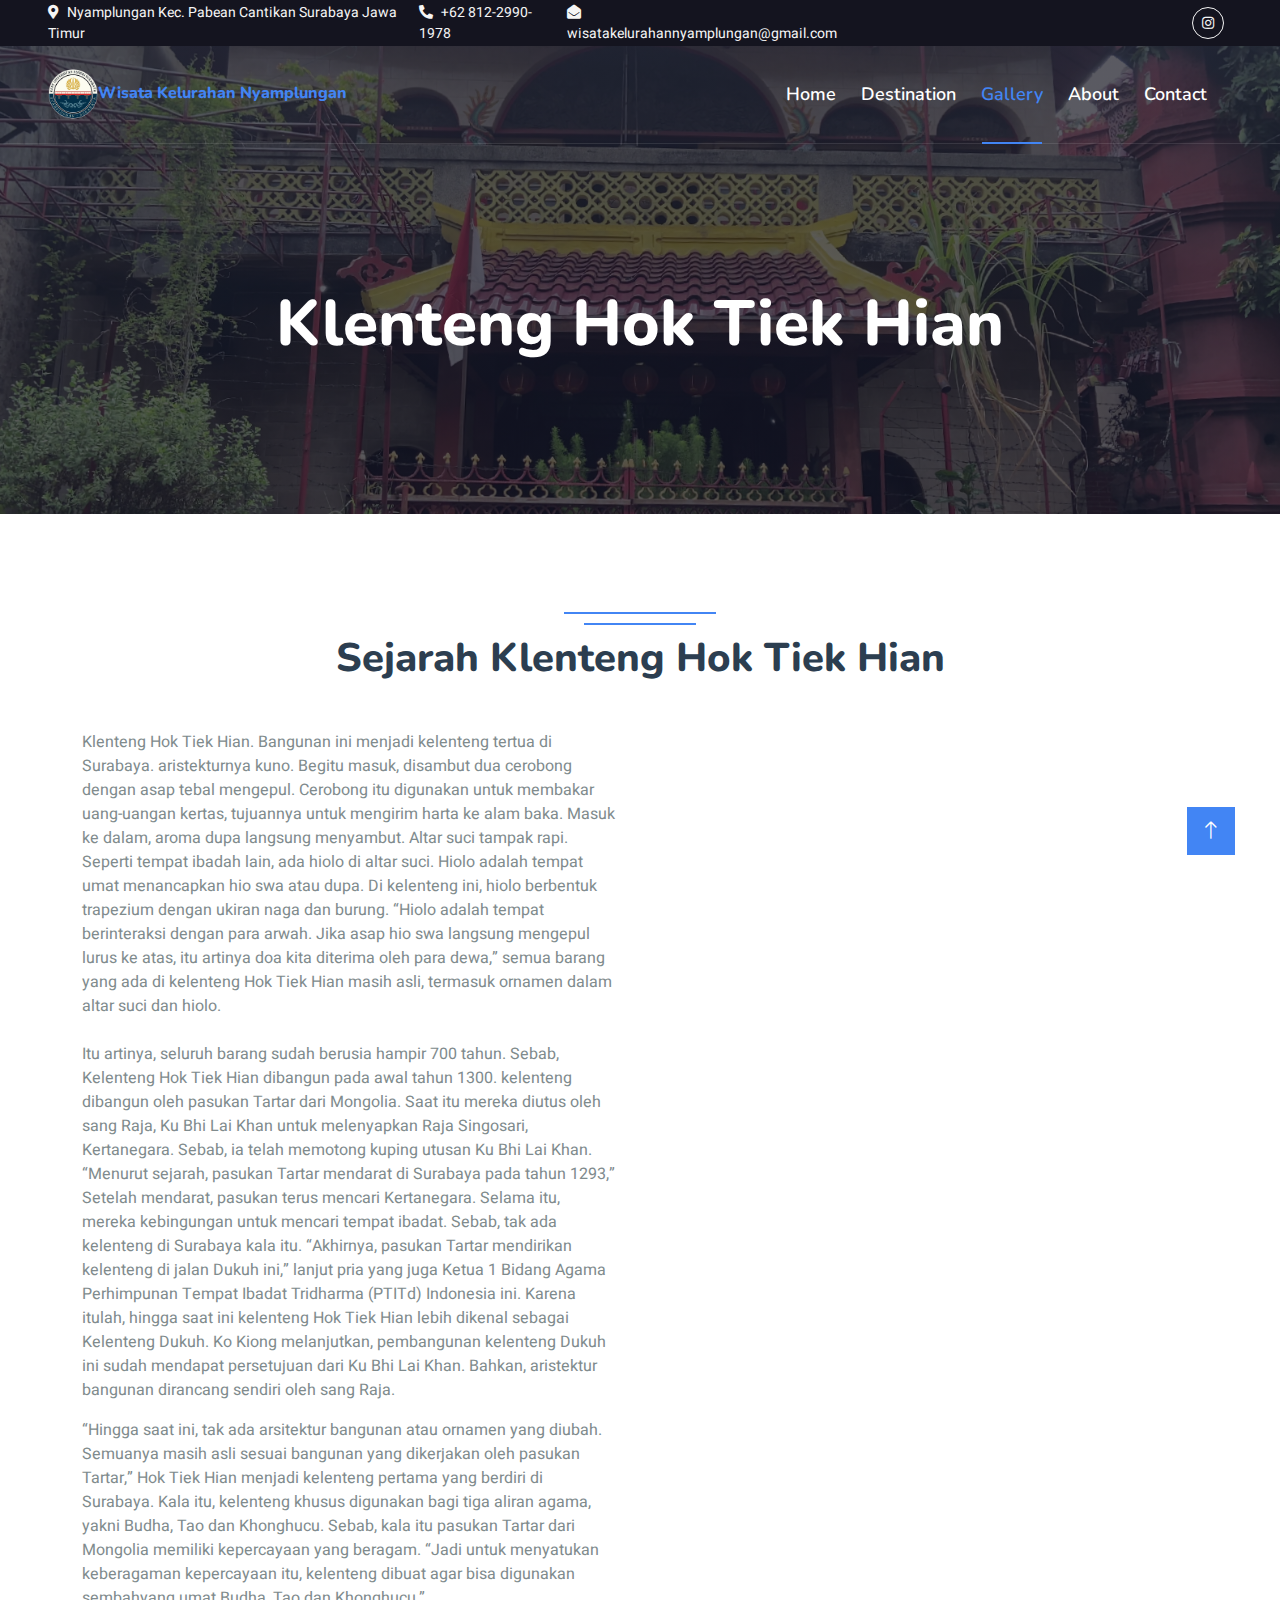
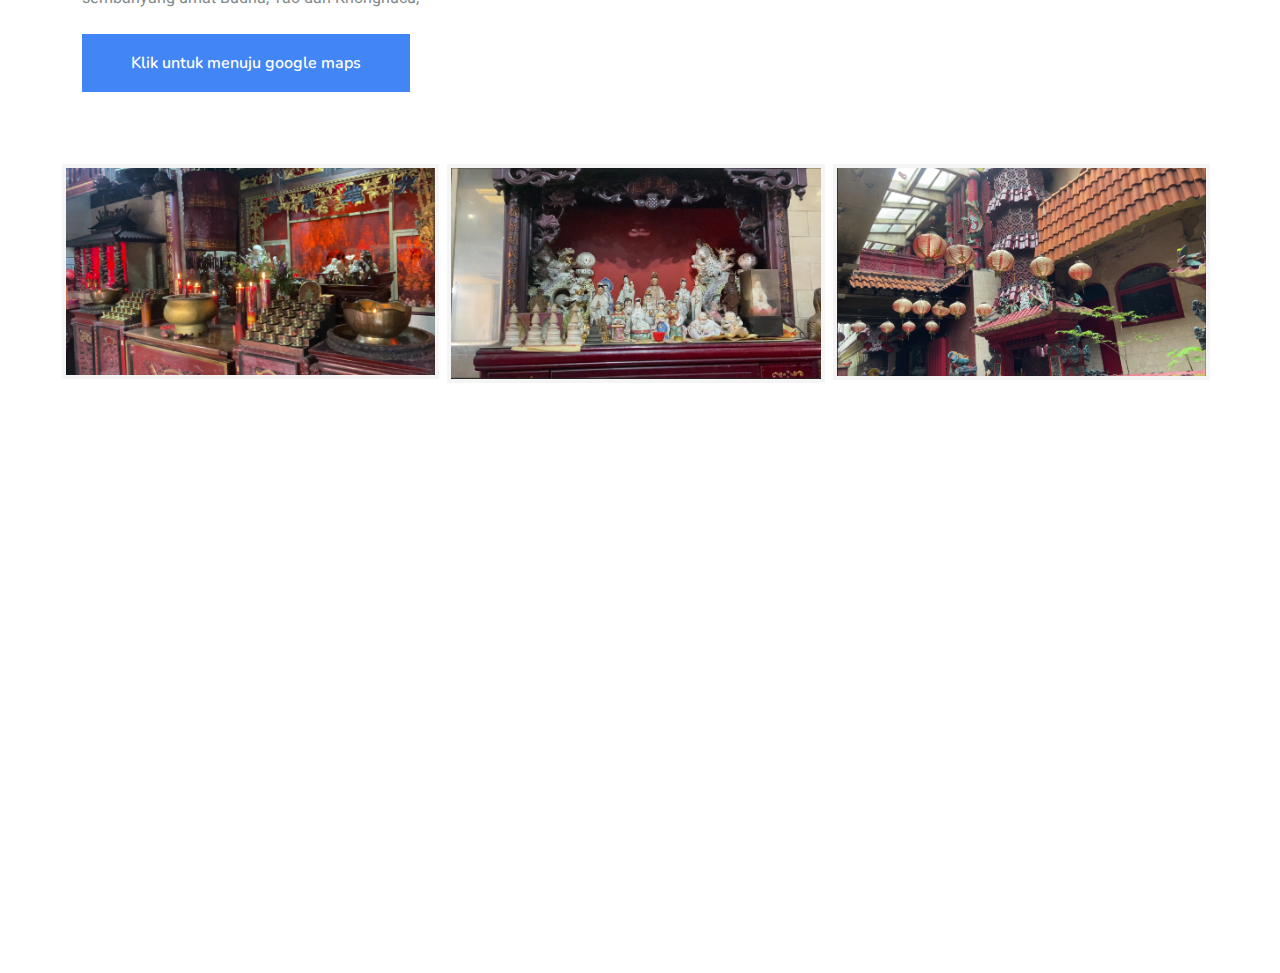
<file: historyklenteng.html>
<!DOCTYPE html>
<html lang="en">

<head>
    <meta charset="utf-8">
    <title>Wisata Kelurahan Nyamplungan</title>
    <meta content="width=device-width, initial-scale=1.0" name="viewport">
    <meta content="" name="keywords">
    <meta content="" name="description">

    <!-- Favicon -->
    <link href="img/0Logo.png" rel="icon">

    <!-- Google Web Fonts -->
    <link rel="preconnect" href="https://fonts.googleapis.com">
    <link rel="preconnect" href="https://fonts.gstatic.com" crossorigin>
    <link href="https://fonts.googleapis.com/css2?family=Heebo:wght@400;500;600&family=Nunito:wght@600;700;800&display=swap" rel="stylesheet">

    <!-- Icon Font Stylesheet -->
    <link href="https://cdnjs.cloudflare.com/ajax/libs/font-awesome/5.10.0/css/all.min.css" rel="stylesheet">
    <link href="https://cdn.jsdelivr.net/npm/bootstrap-icons@1.4.1/font/bootstrap-icons.css" rel="stylesheet">

    <!-- Libraries Stylesheet -->
    <link href="lib/animate/animate.min.css" rel="stylesheet">
    <link href="lib/owlcarousel/assets/owl.carousel.min.css" rel="stylesheet">
    <link href="lib/tempusdominus/css/tempusdominus-bootstrap-4.min.css" rel="stylesheet" />

    <!-- Customized Bootstrap Stylesheet -->
    <link href="css/bootstrap.min.css" rel="stylesheet">

    <!-- Template Stylesheet -->
    <link href="css/style.css" rel="stylesheet">
</head>

<body>
    <!-- Spinner Start -->
    <div id="spinner" class="show bg-white position-fixed translate-middle w-100 vh-100 top-50 start-50 d-flex align-items-center justify-content-center">
        <div class="spinner-border text-primary" style="width: 3rem; height: 3rem;" role="status">
            <span class="sr-only">Loading...</span>
        </div>
    </div>
    <!-- Spinner End -->


    <!-- Topbar Start -->
    <div class="container-fluid bg-dark px-5 d-none d-lg-block">
        <div class="row gx-0">
            <div class="col-lg-8 text-center text-lg-start mb-2 mb-lg-0">
                <div class="d-inline-flex align-items-center" style="height: 45px;">
                    <small class="me-3 text-light"><i class="fa fa-map-marker-alt me-2"></i>Nyamplungan Kec. Pabean Cantikan Surabaya Jawa Timur</small>
                    <small class="me-3 text-light"><i class="fa fa-phone-alt me-2"></i>+62 812-2990-1978</small>
                    <small class="text-light"><i class="fa fa-envelope-open me-2"></i>wisatakelurahannyamplungan@gmail.com</small>
                </div>
            </div>
            <div class="col-lg-4 text-center text-lg-end">
                <div class="d-inline-flex align-items-center" style="height: 45px;">
                    
                    <a class="btn btn-sm btn-outline-light btn-sm-square rounded-circle me-2" href="https://www.instagram.com/kelurahan_nyamplungan?igsh=MXV4Nnc5a3Y0MjVwZg== "><i class="fab fa-instagram fw-normal"></i></a>
            
                </div>
            </div>
        </div>
    </div>
    <!-- Topbar End -->

    <!-- Navbar & Hero Start -->
    <div class="container-fluid position-relative p-0">
        <nav class="navbar navbar-expand-lg navbar-light px-4 px-lg-5 py-3 py-lg-0">
            <a href="" class="navbar-brand p-0">
                <h6 class="text-primary m-0"><i></i><img src="img/0Logo.png" alt="Logo">Wisata Kelurahan Nyamplungan</h1>
                
            </a>
            <button class="navbar-toggler" type="button" data-bs-toggle="collapse" data-bs-target="#navbarCollapse">
                <span class="fa fa-bars"></span>
            </button>
            <div class="collapse navbar-collapse" id="navbarCollapse">
                <div class="navbar-nav ms-auto py-0">
                    <a href="index.html" class="nav-item nav-link">Home</a>
                    <a href="destination.html" class="nav-item nav-link">Destination</a>
                    <a href="gallery.html" class="nav-item nav-link active">Gallery</a>
                    <a href="about.html" class="nav-item nav-link">About</a>
                    <a href="https://wa.me/6281229901978" class="nav-item nav-link">Contact</a>
                </div>
                <!-- <a href="" class="btn btn-primary rounded-pill py-2 px-4">Register</a> -->
            </div>
        </nav>

        <div class="container-fluid bg-primary py-5 mb-5 hero-headerg5">
            <div class="container py-5">
                <div class="row justify-content-center py-5">
                    <div class="col-lg-10 pt-lg-5 mt-lg-5 text-center">
                        <h1 class="display-3 text-white animated slideInDown">Klenteng Hok Tiek Hian</h1>
                        <nav aria-label="breadcrumb">
                            
                        </nav>
                    </div>
                </div>
            </div>
        </div>
    </div>
    <!-- Navbar & Hero End -->

    <div class="container-xxl py-5">
        <div class="container">
            <div class="text-center wow fadeInUp" data-wow-delay="0.1s">
                <h6 class="section-title bg-white text-center text-primary px-3"></h6>
                <h1 class="mb-5">Sejarah Klenteng Hok Tiek Hian</h1>
            </div>
            <div class="row g-5 mb-5">
                <div class="col-lg-6 wow fadeInUp" data-wow-delay="0.3s">
                    <!-- <h6 class="bg-white text-start text-primary pe-3">Wisata</h6>
                    <h1 class="mb-4">Kya-Kya <span class="text-primary"></span></h1> -->
                    <p class="mb-4">Klenteng Hok Tiek Hian. Bangunan ini menjadi kelenteng tertua di Surabaya. aristekturnya kuno. Begitu masuk, disambut dua cerobong dengan asap tebal mengepul. Cerobong itu digunakan untuk membakar uang-uangan kertas, tujuannya untuk mengirim harta ke alam baka. Masuk ke dalam, aroma dupa langsung menyambut. Altar suci tampak rapi. Seperti tempat ibadah lain, ada hiolo di altar suci. Hiolo adalah tempat umat menancapkan hio swa atau dupa. Di kelenteng ini, hiolo berbentuk trapezium dengan ukiran naga dan burung. “Hiolo adalah tempat berinteraksi dengan para arwah. Jika asap hio swa langsung mengepul lurus ke atas, itu artinya doa kita diterima oleh para dewa,” semua barang yang ada di kelenteng Hok Tiek Hian masih asli, termasuk ornamen dalam altar suci dan hiolo.</p>
                    <p>Itu artinya, seluruh barang sudah berusia hampir 700 tahun. Sebab, Kelenteng Hok Tiek Hian dibangun pada awal tahun 1300. kelenteng dibangun oleh pasukan Tartar dari Mongolia. Saat itu mereka diutus oleh sang Raja, Ku Bhi Lai Khan untuk melenyapkan Raja Singosari, Kertanegara. Sebab, ia telah memotong kuping utusan Ku Bhi Lai Khan. “Menurut sejarah, pasukan Tartar mendarat di Surabaya pada tahun 1293,” Setelah mendarat, pasukan terus mencari Kertanegara. Selama itu, mereka kebingungan untuk mencari tempat ibadat. Sebab, tak ada kelenteng di Surabaya kala itu. “Akhirnya, pasukan Tartar mendirikan kelenteng di jalan Dukuh ini,” lanjut pria yang juga Ketua 1 Bidang Agama Perhimpunan Tempat Ibadat Tridharma (PTITd) Indonesia ini. Karena itulah, hingga saat ini kelenteng Hok Tiek Hian lebih dikenal sebagai Kelenteng Dukuh. Ko Kiong melanjutkan, pembangunan kelenteng Dukuh ini sudah mendapat persetujuan dari Ku Bhi Lai Khan. Bahkan, aristektur bangunan dirancang sendiri oleh sang Raja.</p>  
                    <p>“Hingga saat ini, tak ada arsitektur bangunan atau ornamen yang diubah. Semuanya masih asli sesuai bangunan yang dikerjakan oleh pasukan Tartar,” Hok Tiek Hian menjadi kelenteng pertama yang berdiri di Surabaya. Kala itu, kelenteng khusus digunakan bagi tiga aliran agama, yakni Budha, Tao dan Khonghucu. Sebab, kala itu pasukan Tartar dari Mongolia memiliki kepercayaan yang beragam. “Jadi untuk menyatukan keberagaman kepercayaan itu, kelenteng dibuat agar bisa digunakan sembahyang umat Budha, Tao dan Khonghucu,”</p>
                    <p></p><a class="btn btn-primary py-3 px-5 mt-2 mb-5" href="https://maps.app.goo.gl/4WuWU7jf87kZfwxbA">Klik untuk menuju google maps</a>
                </div>
                <div class="row g-2 pt-2">
                        <div class="col-4">
                            <img class="img-fluid bg-light p-1" src="img/klenteng/Cuplikan layar 2024-11-04 194552.png" alt="">
                        </div>
                        <div class="col-4">
                            <img class="img-fluid bg-light p-1" src="img/klenteng/Cuplikan layar 2024-11-04 194631.png" alt="">
                        </div>
                        <div class="col-4">
                            <img class="img-fluid bg-light p-1" src="img/klenteng/Cuplikan layar 2024-11-04 194649.png" alt="">
                        </div>
                    </div>
            </div>  
        </div>
    </div>
    
    <!-- End -->


    
    <!-- Footer Start -->
    <div class="container-fluid bg-dark text-light footer pt-5 mt-5 wow fadeIn" data-wow-delay="0.1s">
        <div class="container py-5">
            <div class="row g-5">
                <div class="col-lg-3 col-md-6">
                    <h4 class="text-white mb-3">Gallery</h4>
                    <a class="btn btn-link" href="index.html">Home</a>
                    <a class="btn btn-link" href="destination.html">Destination</a>
                    <a class="btn btn-link" href="about.html">About Us</a>
                </div>
                <div class="col-lg-3 col-md-6">
                    <h4 class="text-white mb-3">Contact</h4>
                    <p class="mb-2"><i class="fa fa-map-marker-alt me-3"></i>Nyamplungan Kec. Pabean Cantikan Surabaya Jawa Timur</p>
                    <p class="mb-2"><i class="fa fa-phone-alt me-3"></i>+62 812-2990-1978 (P. Lurah)</p>
                    <p class="mb-2"><i class="fa fa-envelope me-3"></i>wisatakelurahannyamplungan@gmail.com</p>
                    <div class="d-flex pt-2">
                        <a class="btn btn-sm btn-outline-light btn-sm-square rounded-circle me-2" href="https://www.instagram.com/kelurahan_nyamplungan?igsh=MXV4Nnc5a3Y0MjVwZg== "><i class="fab fa-instagram fw-normal"></i></a>
                    </div>
                </div>
                <div class="col-lg-3 col-md-6">
                    <h4 class="text-white mb-3">Gallery</h4>
                    <p>Foto</p>
                    <div class="row g-2 pt-2">
                        <div class="col-4">
                            <img class="img-fluid bg-light p-1" src="img/gapurosam.jpg" alt="">
                        </div>
                        <div class="col-4">
                            <img class="img-fluid bg-light p-1" src="img/langgargipo.jpg" alt="">
                        </div>
                        <div class="col-4">
                            <img class="img-fluid bg-light p-1" src="img/menarapandang.jpg" alt="">
                        </div>
                        <div class="col-4">
                            <img class="img-fluid bg-light p-1" src="img/klenteng.png" alt="">
                        </div>
                        <div class="col-4">
                            <img class="img-fluid bg-light p-1" src="img/kyakya.jpg" alt="">
                        </div>
                        <div class="col-4">
                            <img class="img-fluid bg-light p-1" src="img/0about.jpg" alt="">
                        </div>
                    </div>
                </div>
                <div class="col-lg-3 col-md-6">
                    <h4 class="text-white mb-3">Feedback</h4>
                    <p>Kirim saran dan masukan anda...terimakasih</p>
                    <div class="position-relative mx-auto" style="max-width: 400px;">
                        <!-- <input class="form-control border-primary w-100 py-3 ps-4 pe-5" type="text" placeholder="Pesan"> -->
                        <a href="https://wa.me/6281229901978" target="_blank">
                            <button type="button" class="btn btn-primary py-2 position-absolute">Klik</button>
                          </a>
                    </div>
                </div>
            </div>
        </div>
        <div class="container">
            <div class="copyright">
                <div class="row">
                    <div class="col-md-6 text-center text-md-start mb-3 mb-md-0">
                        &copy; <a class="border-bottom" href="#">wisatakelurahannyamplungan</a>, All Right Reserved.

                        
                        Dev By <a class="border-bottom" href="https://www.linkedin.com/in/ahmad-dwiantoro-gilbran-isrofi-aprianto/">@</a>
                    </div>
                    <div class="col-md-6 text-center text-md-end">
                        <div class="footer-menu">
                            <a href="">Home</a>
                            <a href="">Cookies</a>
                            <a href="">Help</a>
                            <a href="">FQAs</a>
                        </div>
                    </div>
                </div>
            </div>
        </div>
    </div>
    <!-- Footer End -->

    <!-- Back to Top -->
    <a href="#" class="btn btn-lg btn-primary btn-lg-square back-to-top"><i class="bi bi-arrow-up"></i></a>


    <!-- JavaScript Libraries -->
    <script src="https://code.jquery.com/jquery-3.4.1.min.js"></script>
    <script src="https://cdn.jsdelivr.net/npm/bootstrap@5.0.0/dist/js/bootstrap.bundle.min.js"></script>
    <script src="lib/wow/wow.min.js"></script>
    <script src="lib/easing/easing.min.js"></script>
    <script src="lib/waypoints/waypoints.min.js"></script>
    <script src="lib/owlcarousel/owl.carousel.min.js"></script>
    <script src="lib/tempusdominus/js/moment.min.js"></script>
    <script src="lib/tempusdominus/js/moment-timezone.min.js"></script>
    <script src="lib/tempusdominus/js/tempusdominus-bootstrap-4.min.js"></script>

    <!-- Template Javascript -->
    <script src="js/main.js"></script>
</body>

</html>
</file>
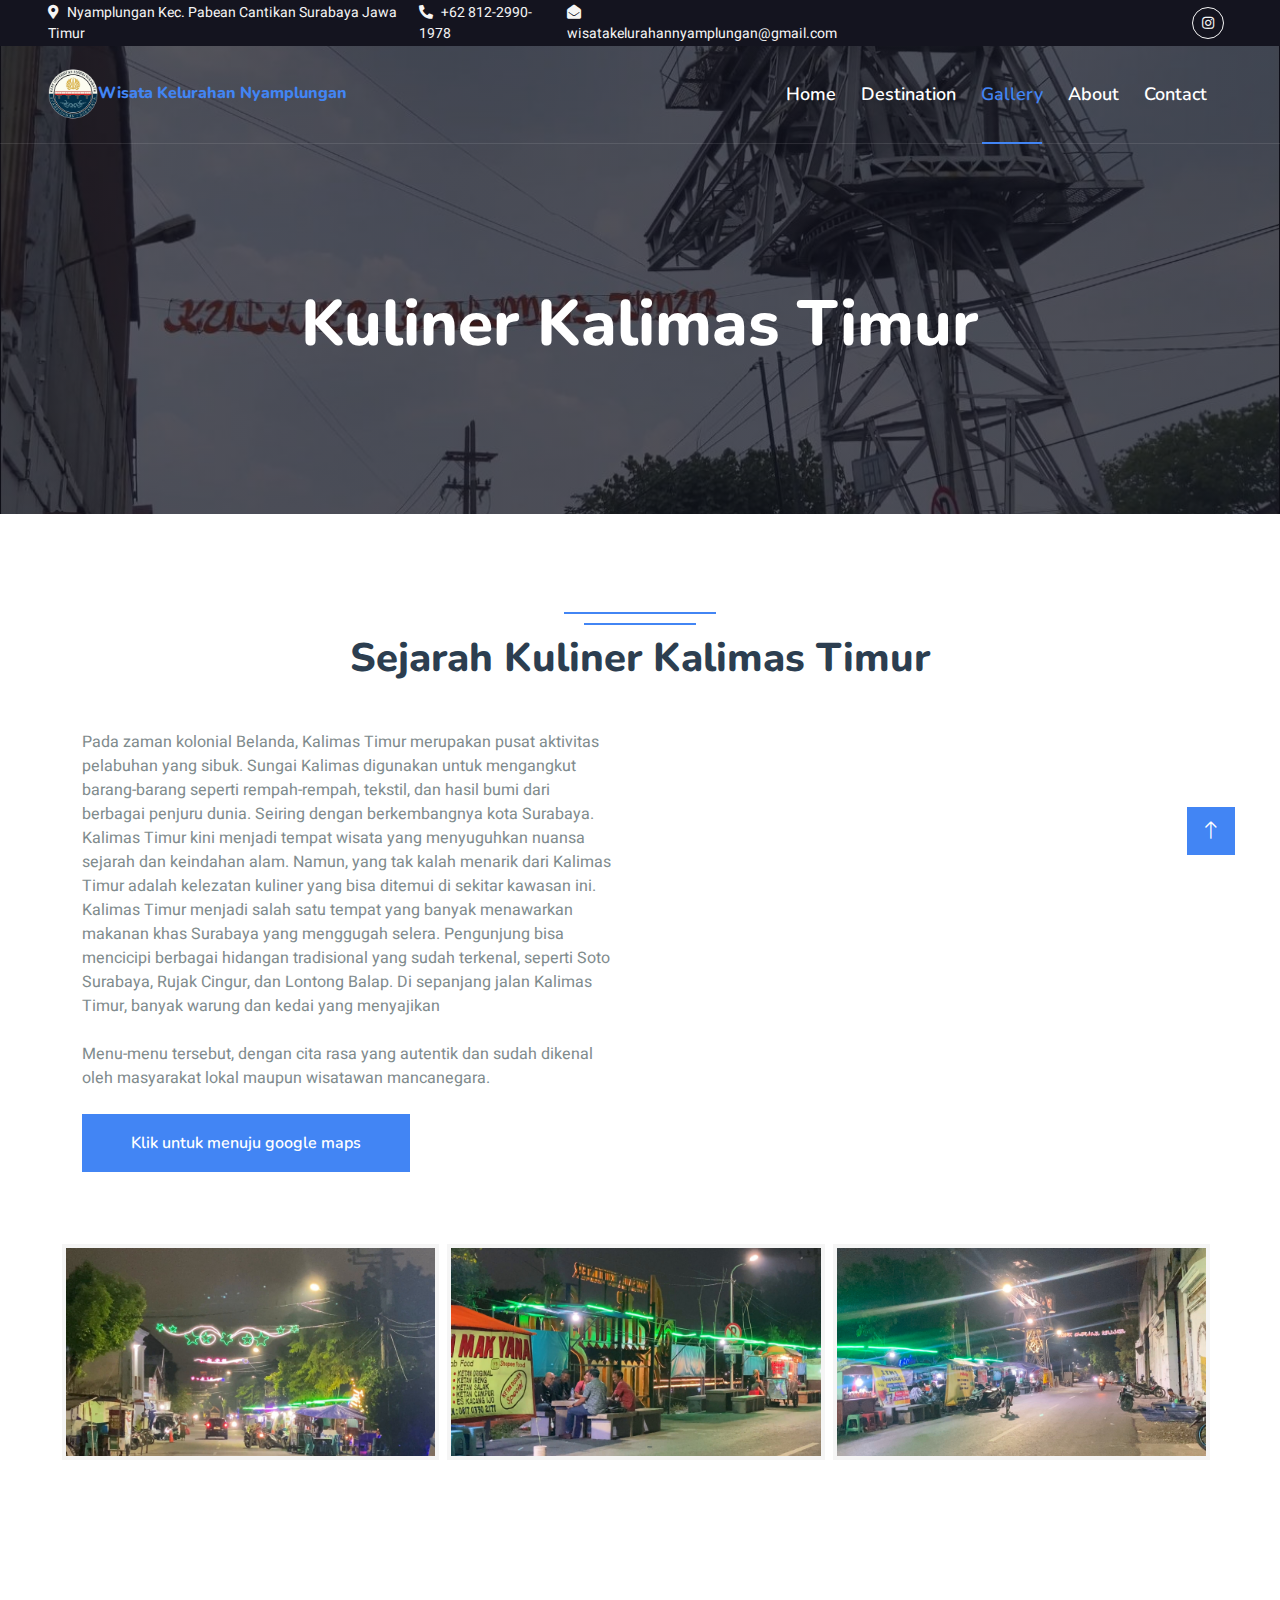
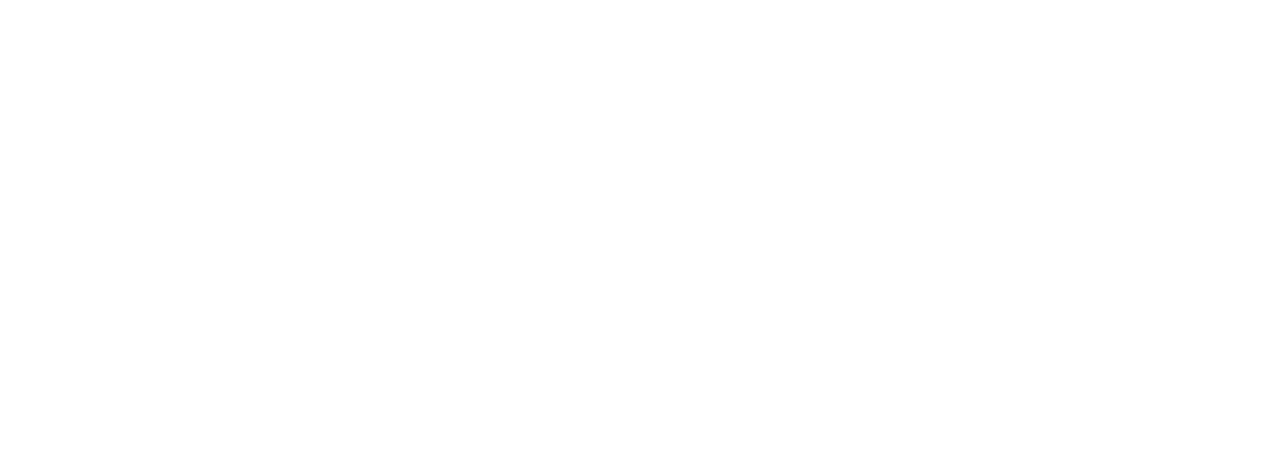
<file: historykulinerkalimastimur.html>
<!DOCTYPE html>
<html lang="en">

<head>
    <meta charset="utf-8">
    <title>Wisata Kelurahan Nyamplungan</title>
    <meta content="width=device-width, initial-scale=1.0" name="viewport">
    <meta content="" name="keywords">
    <meta content="" name="description">

    <!-- Favicon -->
    <link href="img/0Logo.png" rel="icon">

    <!-- Google Web Fonts -->
    <link rel="preconnect" href="https://fonts.googleapis.com">
    <link rel="preconnect" href="https://fonts.gstatic.com" crossorigin>
    <link href="https://fonts.googleapis.com/css2?family=Heebo:wght@400;500;600&family=Nunito:wght@600;700;800&display=swap" rel="stylesheet">

    <!-- Icon Font Stylesheet -->
    <link href="https://cdnjs.cloudflare.com/ajax/libs/font-awesome/5.10.0/css/all.min.css" rel="stylesheet">
    <link href="https://cdn.jsdelivr.net/npm/bootstrap-icons@1.4.1/font/bootstrap-icons.css" rel="stylesheet">

    <!-- Libraries Stylesheet -->
    <link href="lib/animate/animate.min.css" rel="stylesheet">
    <link href="lib/owlcarousel/assets/owl.carousel.min.css" rel="stylesheet">
    <link href="lib/tempusdominus/css/tempusdominus-bootstrap-4.min.css" rel="stylesheet" />

    <!-- Customized Bootstrap Stylesheet -->
    <link href="css/bootstrap.min.css" rel="stylesheet">

    <!-- Template Stylesheet -->
    <link href="css/style.css" rel="stylesheet">
</head>

<body>
    <!-- Spinner Start -->
    <div id="spinner" class="show bg-white position-fixed translate-middle w-100 vh-100 top-50 start-50 d-flex align-items-center justify-content-center">
        <div class="spinner-border text-primary" style="width: 3rem; height: 3rem;" role="status">
            <span class="sr-only">Loading...</span>
        </div>
    </div>
    <!-- Spinner End -->


    <!-- Topbar Start -->
    <div class="container-fluid bg-dark px-5 d-none d-lg-block">
        <div class="row gx-0">
            <div class="col-lg-8 text-center text-lg-start mb-2 mb-lg-0">
                <div class="d-inline-flex align-items-center" style="height: 45px;">
                    <small class="me-3 text-light"><i class="fa fa-map-marker-alt me-2"></i>Nyamplungan Kec. Pabean Cantikan Surabaya Jawa Timur</small>
                    <small class="me-3 text-light"><i class="fa fa-phone-alt me-2"></i>+62 812-2990-1978</small>
                    <small class="text-light"><i class="fa fa-envelope-open me-2"></i>wisatakelurahannyamplungan@gmail.com</small>
                </div>
            </div>
            <div class="col-lg-4 text-center text-lg-end">
                <div class="d-inline-flex align-items-center" style="height: 45px;">
                    
                    <a class="btn btn-sm btn-outline-light btn-sm-square rounded-circle me-2" href="https://www.instagram.com/kelurahan_nyamplungan?igsh=MXV4Nnc5a3Y0MjVwZg== "><i class="fab fa-instagram fw-normal"></i></a>
            
                </div>
            </div>
        </div>
    </div>
    <!-- Topbar End -->

    <!-- Navbar & Hero Start -->
    <div class="container-fluid position-relative p-0">
        <nav class="navbar navbar-expand-lg navbar-light px-4 px-lg-5 py-3 py-lg-0">
            <a href="" class="navbar-brand p-0">
                <h6 class="text-primary m-0"><i></i><img src="img/0Logo.png" alt="Logo">Wisata Kelurahan Nyamplungan</h1>
                
            </a>
            <button class="navbar-toggler" type="button" data-bs-toggle="collapse" data-bs-target="#navbarCollapse">
                <span class="fa fa-bars"></span>
            </button>
            <div class="collapse navbar-collapse" id="navbarCollapse">
                <div class="navbar-nav ms-auto py-0">
                    <a href="index.html" class="nav-item nav-link">Home</a>
                    <a href="destination.html" class="nav-item nav-link">Destination</a>
                    <a href="gallery.html" class="nav-item nav-link active">Gallery</a>
                    <a href="about.html" class="nav-item nav-link">About</a>
                    <a href="https://wa.me/6281229901978" class="nav-item nav-link">Contact</a>
                </div>
                <!-- <a href="" class="btn btn-primary rounded-pill py-2 px-4">Register</a> -->
            </div>
        </nav>

        <div class="container-fluid bg-primary py-5 mb-5 hero-headerg8">
            <div class="container py-5">
                <div class="row justify-content-center py-5">
                    <div class="col-lg-10 pt-lg-5 mt-lg-5 text-center">
                        <h1 class="display-3 text-white animated slideInDown">Kuliner Kalimas Timur</h1>
                        <nav aria-label="breadcrumb">
                            
                        </nav>
                    </div>
                </div>
            </div>
        </div>
    </div>
    <!-- Navbar & Hero End -->

    <div class="container-xxl py-5">
        <div class="container">
            <div class="text-center wow fadeInUp" data-wow-delay="0.1s">
                <h6 class="section-title bg-white text-center text-primary px-3"></h6>
                <h1 class="mb-5">Sejarah Kuliner Kalimas Timur</h1>
            </div>
            <div class="row g-5 mb-5">
                <div class="col-lg-6 wow fadeInUp" data-wow-delay="0.3s">
                    <!-- <h6 class="bg-white text-start text-primary pe-3">Wisata</h6>
                    <h1 class="mb-4">Kya-Kya <span class="text-primary"></span></h1> -->
                    <p class="mb-4">Pada zaman kolonial Belanda, Kalimas Timur merupakan pusat aktivitas pelabuhan yang sibuk. Sungai Kalimas digunakan untuk mengangkut barang-barang seperti rempah-rempah, tekstil, dan hasil bumi dari berbagai penjuru dunia. Seiring dengan berkembangnya kota Surabaya. Kalimas Timur kini menjadi tempat wisata yang menyuguhkan nuansa sejarah dan keindahan alam. Namun, yang tak kalah menarik dari Kalimas Timur adalah kelezatan kuliner yang bisa ditemui di sekitar kawasan ini. Kalimas Timur menjadi salah satu tempat yang banyak menawarkan makanan khas Surabaya yang menggugah selera. Pengunjung bisa mencicipi berbagai hidangan tradisional yang sudah terkenal, seperti Soto Surabaya, Rujak Cingur, dan Lontong Balap. Di sepanjang jalan Kalimas Timur, banyak warung dan kedai yang menyajikan</p>
                    <p>Menu-menu tersebut, dengan cita rasa yang autentik dan sudah dikenal oleh masyarakat lokal maupun wisatawan mancanegara.</p>  
                    <p></p><a class="btn btn-primary py-3 px-5 mt-2 mb-5" href="https://maps.app.goo.gl/8Xzv8o8ipigttBQa6">Klik untuk menuju google maps</a>
                </div>
                <div class="row g-2 pt-2">
                        <div class="col-4">
                            <img class="img-fluid bg-light p-1" src="img/kulinerkalimastimur/kulinerkalimastimur.jpg" alt="">
                        </div>
                        <div class="col-4">
                            <img class="img-fluid bg-light p-1" src="img/kulinerkalimastimur/IMG_8989_082.jpg" alt="">
                        </div>
                        <div class="col-4">
                            <img class="img-fluid bg-light p-1" src="img/kulinerkalimastimur/Videoshot_20241206_114819.jpg" alt="">
                        </div>
                    </div>
            </div>  
        </div>
    </div>
    
    <!-- End -->


    
    <!-- Footer Start -->
    <div class="container-fluid bg-dark text-light footer pt-5 mt-5 wow fadeIn" data-wow-delay="0.1s">
        <div class="container py-5">
            <div class="row g-5">
                <div class="col-lg-3 col-md-6">
                    <h4 class="text-white mb-3">Gallery</h4>
                    <a class="btn btn-link" href="index.html">Home</a>
                    <a class="btn btn-link" href="destination.html">Destination</a>
                    <a class="btn btn-link" href="about.html">About Us</a>
                </div>
                <div class="col-lg-3 col-md-6">
                    <h4 class="text-white mb-3">Contact</h4>
                    <p class="mb-2"><i class="fa fa-map-marker-alt me-3"></i>Nyamplungan Kec. Pabean Cantikan Surabaya Jawa Timur</p>
                    <p class="mb-2"><i class="fa fa-phone-alt me-3"></i>+62 812-2990-1978 (P. Lurah)</p>
                    <p class="mb-2"><i class="fa fa-envelope me-3"></i>wisatakelurahannyamplungan@gmail.com</p>
                    <div class="d-flex pt-2">
                        <a class="btn btn-sm btn-outline-light btn-sm-square rounded-circle me-2" href="https://www.instagram.com/kelurahan_nyamplungan?igsh=MXV4Nnc5a3Y0MjVwZg== "><i class="fab fa-instagram fw-normal"></i></a>
                    </div>
                </div>
                <div class="col-lg-3 col-md-6">
                    <h4 class="text-white mb-3">Gallery</h4>
                    <p>Foto</p>
                    <div class="row g-2 pt-2">
                        <div class="col-4">
                            <img class="img-fluid bg-light p-1" src="img/gapurosam.jpg" alt="">
                        </div>
                        <div class="col-4">
                            <img class="img-fluid bg-light p-1" src="img/langgargipo.jpg" alt="">
                        </div>
                        <div class="col-4">
                            <img class="img-fluid bg-light p-1" src="img/menarapandang.jpg" alt="">
                        </div>
                        <div class="col-4">
                            <img class="img-fluid bg-light p-1" src="img/klenteng.png" alt="">
                        </div>
                        <div class="col-4">
                            <img class="img-fluid bg-light p-1" src="img/kyakya.jpg" alt="">
                        </div>
                        <div class="col-4">
                            <img class="img-fluid bg-light p-1" src="img/0about.jpg" alt="">
                        </div>
                    </div>
                </div>
                <div class="col-lg-3 col-md-6">
                    <h4 class="text-white mb-3">Feedback</h4>
                    <p>Kirim saran dan masukan anda...terimakasih</p>
                    <div class="position-relative mx-auto" style="max-width: 400px;">
                        <!-- <input class="form-control border-primary w-100 py-3 ps-4 pe-5" type="text" placeholder="Pesan"> -->
                        <a href="https://wa.me/6281229901978" target="_blank">
                            <button type="button" class="btn btn-primary py-2 position-absolute">Klik</button>
                          </a>
                    </div>
                </div>
            </div>
        </div>
        <div class="container">
            <div class="copyright">
                <div class="row">
                    <div class="col-md-6 text-center text-md-start mb-3 mb-md-0">
                        &copy; <a class="border-bottom" href="#">wisatakelurahannyamplungan</a>, All Right Reserved.

                        
                        Dev By <a class="border-bottom" href="https://www.linkedin.com/in/ahmad-dwiantoro-gilbran-isrofi-aprianto/">@</a>
                    </div>
                    <div class="col-md-6 text-center text-md-end">
                        <div class="footer-menu">
                            <a href="">Home</a>
                            <a href="">Cookies</a>
                            <a href="">Help</a>
                            <a href="">FQAs</a>
                        </div>
                    </div>
                </div>
            </div>
        </div>
    </div>
    <!-- Footer End -->

    <!-- Back to Top -->
    <a href="#" class="btn btn-lg btn-primary btn-lg-square back-to-top"><i class="bi bi-arrow-up"></i></a>


    <!-- JavaScript Libraries -->
    <script src="https://code.jquery.com/jquery-3.4.1.min.js"></script>
    <script src="https://cdn.jsdelivr.net/npm/bootstrap@5.0.0/dist/js/bootstrap.bundle.min.js"></script>
    <script src="lib/wow/wow.min.js"></script>
    <script src="lib/easing/easing.min.js"></script>
    <script src="lib/waypoints/waypoints.min.js"></script>
    <script src="lib/owlcarousel/owl.carousel.min.js"></script>
    <script src="lib/tempusdominus/js/moment.min.js"></script>
    <script src="lib/tempusdominus/js/moment-timezone.min.js"></script>
    <script src="lib/tempusdominus/js/tempusdominus-bootstrap-4.min.js"></script>

    <!-- Template Javascript -->
    <script src="js/main.js"></script>
</body>

</html>
</file>
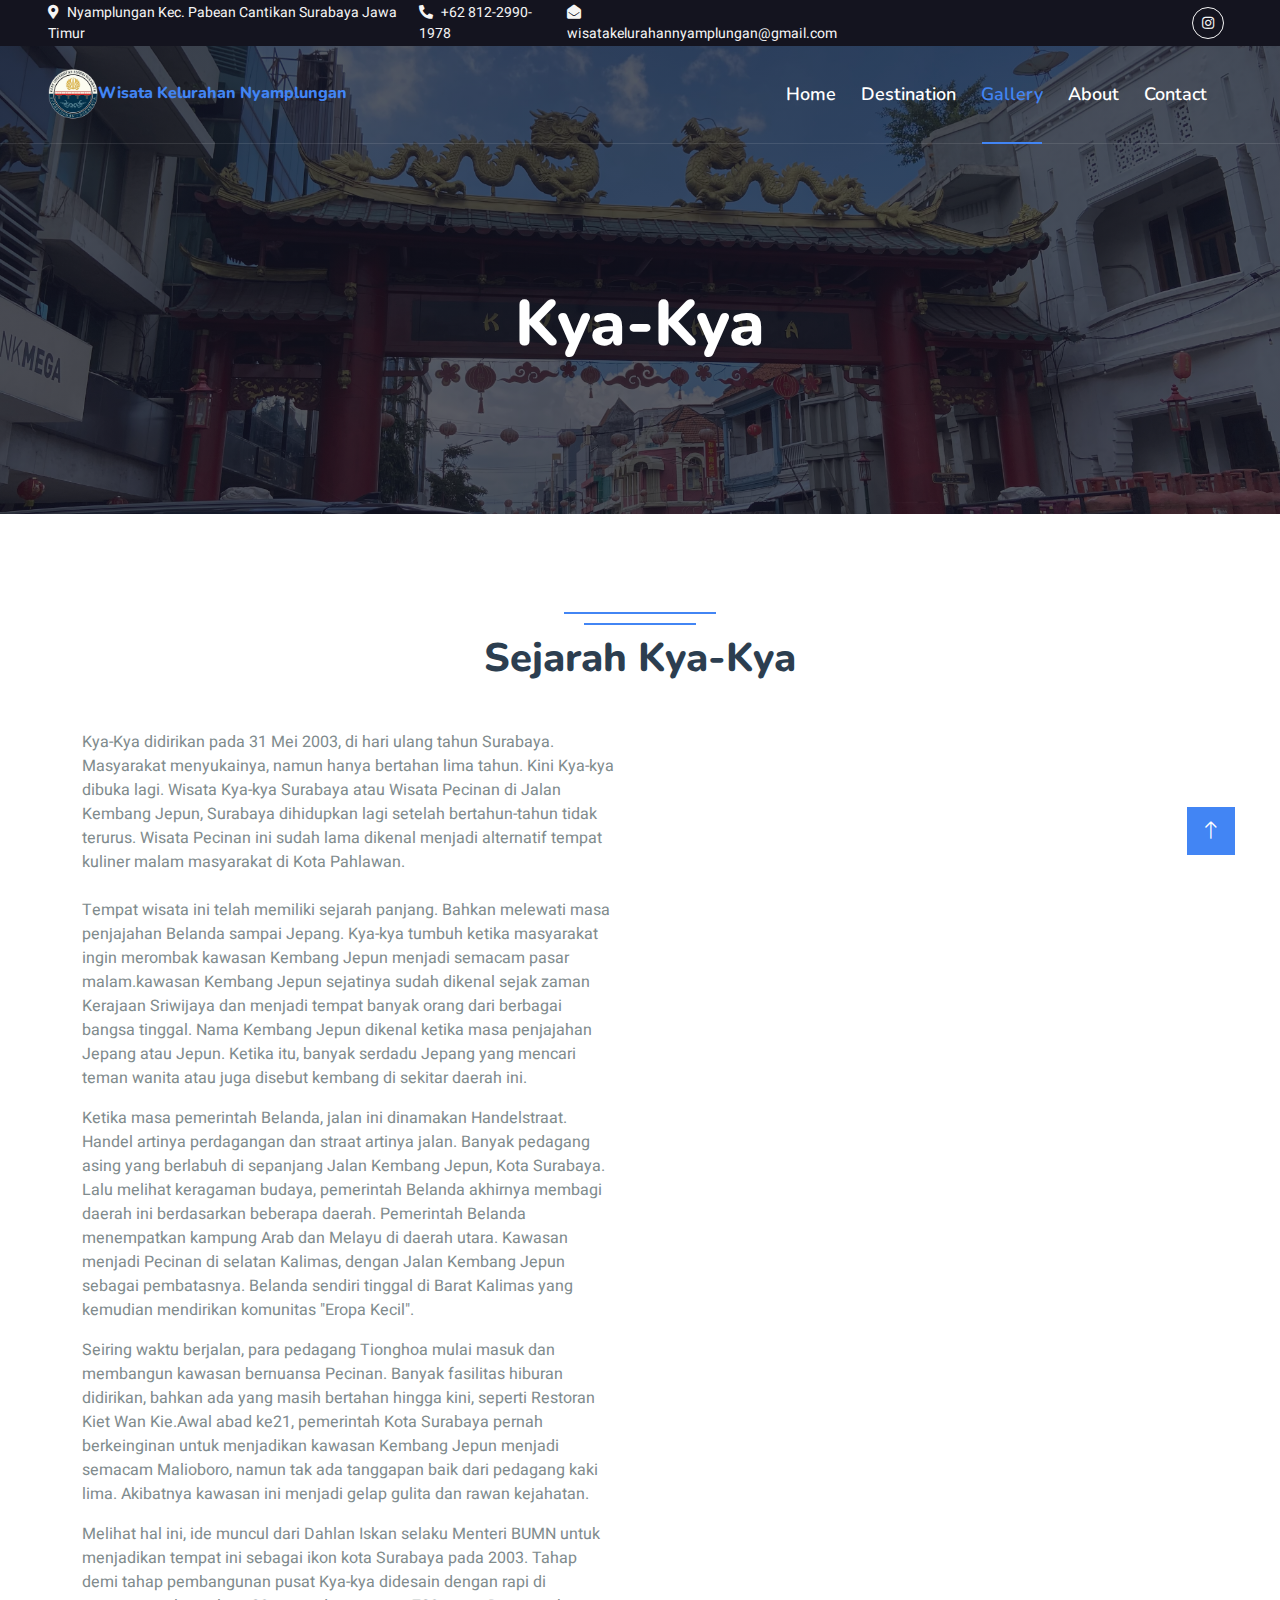
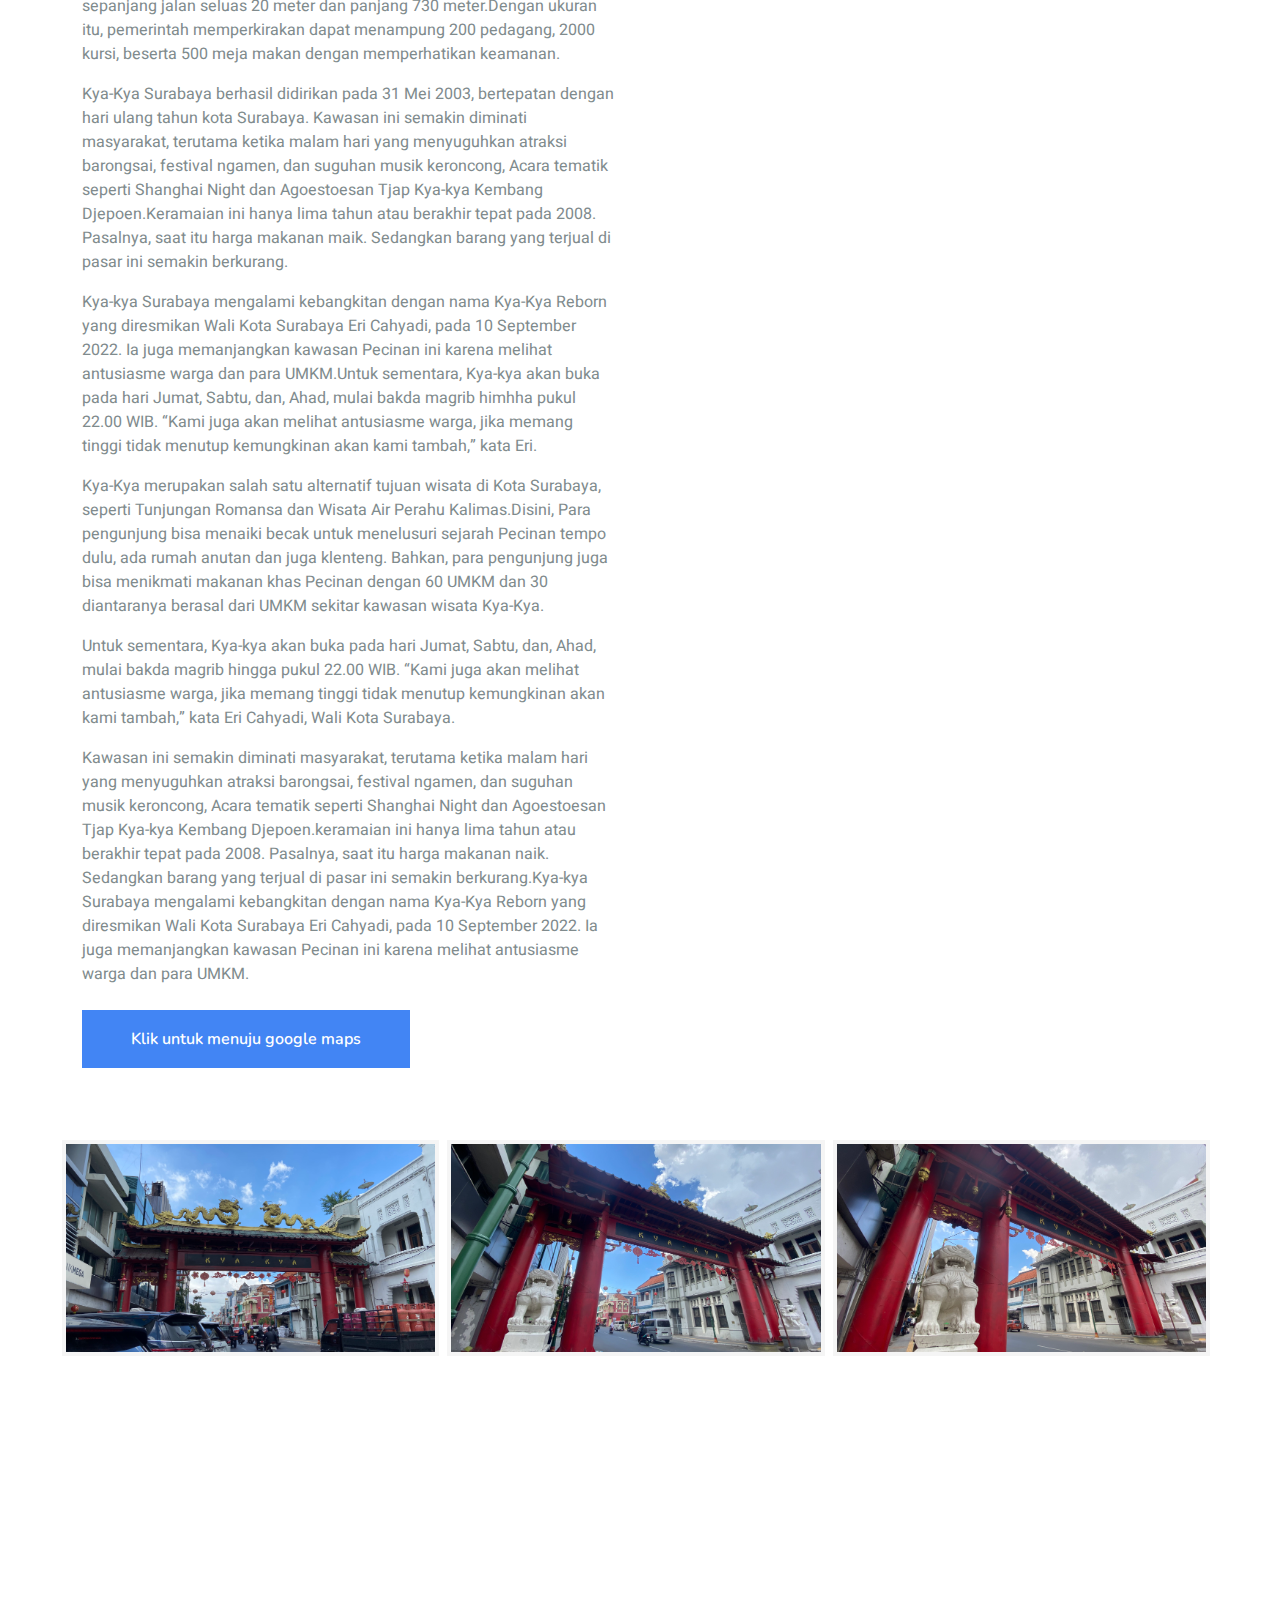
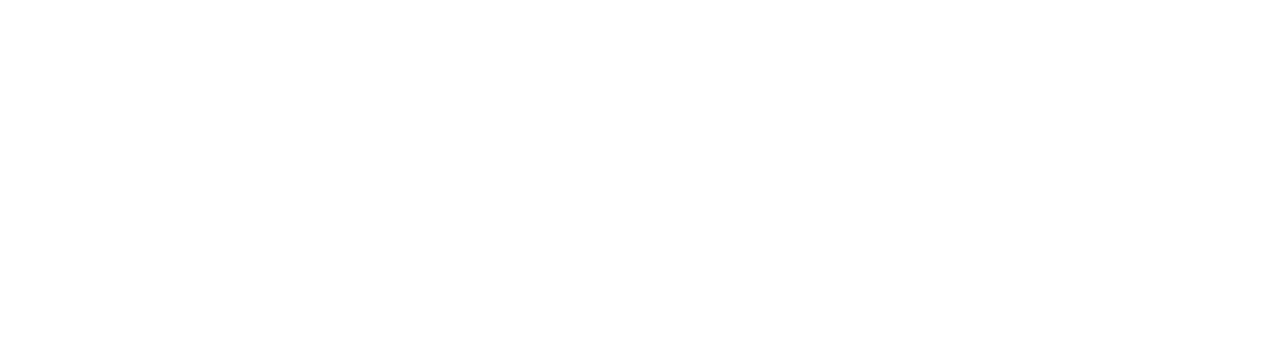
<file: historykyakya.html>
<!DOCTYPE html>
<html lang="en">

<head>
    <meta charset="utf-8">
    <title>Wisata Kelurahan Nyamplungan</title>
    <meta content="width=device-width, initial-scale=1.0" name="viewport">
    <meta content="" name="keywords">
    <meta content="" name="description">

    <!-- Favicon -->
    <link href="img/0Logo.png" rel="icon">

    <!-- Google Web Fonts -->
    <link rel="preconnect" href="https://fonts.googleapis.com">
    <link rel="preconnect" href="https://fonts.gstatic.com" crossorigin>
    <link href="https://fonts.googleapis.com/css2?family=Heebo:wght@400;500;600&family=Nunito:wght@600;700;800&display=swap" rel="stylesheet">

    <!-- Icon Font Stylesheet -->
    <link href="https://cdnjs.cloudflare.com/ajax/libs/font-awesome/5.10.0/css/all.min.css" rel="stylesheet">
    <link href="https://cdn.jsdelivr.net/npm/bootstrap-icons@1.4.1/font/bootstrap-icons.css" rel="stylesheet">

    <!-- Libraries Stylesheet -->
    <link href="lib/animate/animate.min.css" rel="stylesheet">
    <link href="lib/owlcarousel/assets/owl.carousel.min.css" rel="stylesheet">
    <link href="lib/tempusdominus/css/tempusdominus-bootstrap-4.min.css" rel="stylesheet" />

    <!-- Customized Bootstrap Stylesheet -->
    <link href="css/bootstrap.min.css" rel="stylesheet">

    <!-- Template Stylesheet -->
    <link href="css/style.css" rel="stylesheet">
</head>

<body>
    <!-- Spinner Start -->
    <div id="spinner" class="show bg-white position-fixed translate-middle w-100 vh-100 top-50 start-50 d-flex align-items-center justify-content-center">
        <div class="spinner-border text-primary" style="width: 3rem; height: 3rem;" role="status">
            <span class="sr-only">Loading...</span>
        </div>
    </div>
    <!-- Spinner End -->


    <!-- Topbar Start -->
    <div class="container-fluid bg-dark px-5 d-none d-lg-block">
        <div class="row gx-0">
            <div class="col-lg-8 text-center text-lg-start mb-2 mb-lg-0">
                <div class="d-inline-flex align-items-center" style="height: 45px;">
                    <small class="me-3 text-light"><i class="fa fa-map-marker-alt me-2"></i>Nyamplungan Kec. Pabean Cantikan Surabaya Jawa Timur</small>
                    <small class="me-3 text-light"><i class="fa fa-phone-alt me-2"></i>+62 812-2990-1978</small>
                    <small class="text-light"><i class="fa fa-envelope-open me-2"></i>wisatakelurahannyamplungan@gmail.com</small>
                </div>
            </div>
            <div class="col-lg-4 text-center text-lg-end">
                <div class="d-inline-flex align-items-center" style="height: 45px;">
                    
                    <a class="btn btn-sm btn-outline-light btn-sm-square rounded-circle me-2" href="https://www.instagram.com/kelurahan_nyamplungan?igsh=MXV4Nnc5a3Y0MjVwZg== "><i class="fab fa-instagram fw-normal"></i></a>
            
                </div>
            </div>
        </div>
    </div>
    <!-- Topbar End -->

    <!-- Navbar & Hero Start -->
    <div class="container-fluid position-relative p-0">
        <nav class="navbar navbar-expand-lg navbar-light px-4 px-lg-5 py-3 py-lg-0">
            <a href="" class="navbar-brand p-0">
                <h6 class="text-primary m-0"><i></i><img src="img/0Logo.png" alt="Logo">Wisata Kelurahan Nyamplungan</h1>
                
            </a>
            <button class="navbar-toggler" type="button" data-bs-toggle="collapse" data-bs-target="#navbarCollapse">
                <span class="fa fa-bars"></span>
            </button>
            <div class="collapse navbar-collapse" id="navbarCollapse">
                <div class="navbar-nav ms-auto py-0">
                    <a href="index.html" class="nav-item nav-link">Home</a>
                    <a href="destination.html" class="nav-item nav-link">Destination</a>
                    <a href="gallery.html" class="nav-item nav-link active">Gallery</a>
                    <a href="about.html" class="nav-item nav-link">About</a>
                    <a href="https://wa.me/6281229901978" class="nav-item nav-link">Contact</a>
                </div>
                <!-- <a href="" class="btn btn-primary rounded-pill py-2 px-4">Register</a> -->
            </div>
        </nav>

        <div class="container-fluid bg-primary py-5 mb-5 hero-headerg1">
            <div class="container py-5">
                <div class="row justify-content-center py-5">
                    <div class="col-lg-10 pt-lg-5 mt-lg-5 text-center">
                        <h1 class="display-3 text-white animated slideInDown">Kya-Kya</h1>
                        <nav aria-label="breadcrumb">
                            
                        </nav>
                    </div>
                </div>
            </div>
        </div>
    </div>
    <!-- Navbar & Hero End -->

    <div class="container-xxl py-5">
        <div class="container">
            <div class="text-center wow fadeInUp" data-wow-delay="0.1s">
                <h6 class="section-title bg-white text-center text-primary px-3"></h6>
                <h1 class="mb-5">Sejarah Kya-Kya</h1>
            </div>
            <div class="row g-5 mb-5">
                <div class="col-lg-6 wow fadeInUp" data-wow-delay="0.3s">
                    <!-- <h6 class="bg-white text-start text-primary pe-3">Wisata</h6>
                    <h1 class="mb-4">Kya-Kya <span class="text-primary"></span></h1> -->
                    <p class="mb-4">Kya-Kya didirikan pada 31 Mei 2003, di hari ulang tahun Surabaya. Masyarakat menyukainya, namun hanya bertahan lima tahun. Kini Kya-kya dibuka lagi. Wisata Kya-kya Surabaya atau Wisata Pecinan di Jalan Kembang Jepun, Surabaya dihidupkan lagi setelah bertahun-tahun tidak terurus. Wisata Pecinan ini sudah lama dikenal menjadi alternatif tempat kuliner malam masyarakat di Kota Pahlawan.</p>
                    <p>Tempat wisata ini telah memiliki sejarah panjang. Bahkan melewati masa penjajahan Belanda sampai Jepang. Kya-kya tumbuh ketika masyarakat ingin merombak kawasan Kembang Jepun menjadi semacam pasar malam.kawasan Kembang Jepun sejatinya sudah dikenal sejak zaman Kerajaan Sriwijaya dan menjadi tempat banyak orang dari berbagai bangsa tinggal. Nama Kembang Jepun dikenal ketika masa penjajahan Jepang atau Jepun. Ketika itu, banyak serdadu Jepang yang mencari teman wanita atau juga disebut kembang di sekitar daerah ini.</p>  
                    <p>Ketika masa pemerintah Belanda, jalan ini dinamakan Handelstraat. Handel artinya perdagangan dan straat artinya jalan. Banyak pedagang asing yang berlabuh di sepanjang Jalan Kembang Jepun, Kota Surabaya. Lalu melihat keragaman budaya, pemerintah Belanda akhirnya membagi daerah ini berdasarkan beberapa daerah. Pemerintah Belanda menempatkan kampung Arab dan Melayu di daerah utara. Kawasan menjadi Pecinan di selatan Kalimas, dengan Jalan Kembang Jepun sebagai pembatasnya. Belanda sendiri tinggal di Barat Kalimas yang kemudian mendirikan komunitas "Eropa Kecil".</p>
                    <p>Seiring waktu berjalan, para pedagang Tionghoa mulai masuk dan membangun kawasan bernuansa Pecinan. Banyak fasilitas hiburan didirikan, bahkan ada yang masih bertahan hingga kini, seperti Restoran Kiet Wan Kie.Awal abad ke21, pemerintah Kota Surabaya pernah berkeinginan untuk menjadikan kawasan Kembang Jepun menjadi semacam Malioboro, namun tak ada tanggapan baik dari pedagang kaki lima. Akibatnya kawasan ini menjadi gelap gulita dan rawan kejahatan.</p>  
                    <p>Melihat hal ini, ide muncul dari Dahlan Iskan selaku Menteri BUMN untuk menjadikan tempat ini sebagai ikon kota Surabaya pada 2003. Tahap demi tahap pembangunan pusat Kya-kya didesain dengan rapi di sepanjang jalan seluas 20 meter dan panjang 730 meter.Dengan ukuran itu, pemerintah memperkirakan dapat menampung 200 pedagang, 2000 kursi, beserta 500 meja makan dengan memperhatikan keamanan.</p>
                    <p>Kya-Kya Surabaya berhasil didirikan pada 31 Mei 2003, bertepatan dengan hari ulang tahun kota Surabaya. Kawasan ini semakin diminati masyarakat, terutama ketika malam hari yang menyuguhkan atraksi barongsai, festival ngamen, dan suguhan musik keroncong, Acara tematik seperti Shanghai Night dan Agoestoesan Tjap Kya-kya Kembang Djepoen.Keramaian ini hanya lima tahun atau berakhir tepat pada 2008. Pasalnya, saat itu harga makanan maik. Sedangkan barang yang terjual di pasar ini semakin berkurang.</p>
                    <p>Kya-kya Surabaya mengalami kebangkitan dengan nama Kya-Kya Reborn yang diresmikan Wali Kota Surabaya Eri Cahyadi, pada 10 September 2022. Ia juga memanjangkan kawasan Pecinan ini karena melihat antusiasme warga dan para UMKM.Untuk sementara, Kya-kya akan buka pada hari Jumat, Sabtu, dan, Ahad, mulai bakda magrib himhha pukul 22.00 WIB. “Kami juga akan melihat antusiasme warga, jika memang tinggi tidak menutup kemungkinan akan kami tambah,” kata Eri.</p>
                    <p>Kya-Kya merupakan salah satu alternatif tujuan wisata di Kota Surabaya, seperti Tunjungan Romansa dan Wisata Air Perahu Kalimas.Disini, Para pengunjung bisa menaiki becak untuk menelusuri sejarah Pecinan tempo dulu, ada rumah anutan dan juga klenteng. Bahkan, para pengunjung juga bisa menikmati makanan khas Pecinan dengan 60 UMKM dan 30 diantaranya berasal dari UMKM sekitar kawasan wisata Kya-Kya.</p>
                    <p>Untuk sementara, Kya-kya akan buka pada hari Jumat, Sabtu, dan, Ahad, mulai bakda magrib hingga pukul 22.00 WIB. “Kami juga akan melihat antusiasme warga, jika memang tinggi tidak menutup kemungkinan akan kami tambah,” kata Eri Cahyadi, Wali Kota Surabaya.</p>
                    <p>Kawasan ini semakin diminati masyarakat, terutama ketika malam hari yang menyuguhkan atraksi barongsai, festival ngamen, dan suguhan musik keroncong, Acara tematik seperti Shanghai Night dan Agoestoesan Tjap Kya-kya Kembang Djepoen.keramaian ini hanya lima tahun atau berakhir tepat pada 2008. Pasalnya, saat itu harga makanan naik. Sedangkan barang yang terjual di pasar ini semakin berkurang.Kya-kya Surabaya mengalami kebangkitan dengan nama Kya-Kya Reborn yang diresmikan Wali Kota Surabaya Eri Cahyadi, pada 10 September 2022. Ia juga memanjangkan kawasan Pecinan ini karena melihat antusiasme warga dan para UMKM.</p>
                    <p></p><a class="btn btn-primary py-3 px-5 mt-2 mb-5" href="https://maps.app.goo.gl/SGXHZP7SNKyCCMQdA">Klik untuk menuju google maps</a>
                </div>
                <div class="row g-2 pt-2">
                        <div class="col-4">
                            <img class="img-fluid bg-light p-1" src="img/kyakya/kyakya.jpg" alt="">
                        </div>
                        <div class="col-4">
                            <img class="img-fluid bg-light p-1" src="img/kyakya/IMG_1987.jpg" alt="">
                        </div>
                        <div class="col-4">
                            <img class="img-fluid bg-light p-1" src="img//kyakya/IMG_1986.jpg" alt="">
                        </div>
                    </div>
            </div>  
        </div>
    </div>
    
    <!-- End --> 


    
    <!-- Footer Start -->
    <div class="container-fluid bg-dark text-light footer pt-5 mt-5 wow fadeIn" data-wow-delay="0.1s">
        <div class="container py-5">
            <div class="row g-5">
                <div class="col-lg-3 col-md-6">
                    <h4 class="text-white mb-3">Gallery</h4>
                    <a class="btn btn-link" href="index.html">Home</a>
                    <a class="btn btn-link" href="destination.html">Destination</a>
                    <a class="btn btn-link" href="about.html">About Us</a>
                </div>
                <div class="col-lg-3 col-md-6">
                    <h4 class="text-white mb-3">Contact</h4>
                    <p class="mb-2"><i class="fa fa-map-marker-alt me-3"></i>Nyamplungan Kec. Pabean Cantikan Surabaya Jawa Timur</p>
                    <p class="mb-2"><i class="fa fa-phone-alt me-3"></i>+62 812-2990-1978 (P. Lurah)</p>
                    <p class="mb-2"><i class="fa fa-envelope me-3"></i>wisatakelurahannyamplungan@gmail.com</p>
                    <div class="d-flex pt-2">
                        <a class="btn btn-sm btn-outline-light btn-sm-square rounded-circle me-2" href="https://www.instagram.com/kelurahan_nyamplungan?igsh=MXV4Nnc5a3Y0MjVwZg== "><i class="fab fa-instagram fw-normal"></i></a>
                    </div>
                </div>
                <div class="col-lg-3 col-md-6">
                    <h4 class="text-white mb-3">Gallery</h4>
                    <p>Foto</p>
                    <div class="row g-2 pt-2">
                        <div class="col-4">
                            <img class="img-fluid bg-light p-1" src="img/gapurosam.jpg" alt="">
                        </div>
                        <div class="col-4">
                            <img class="img-fluid bg-light p-1" src="img/langgargipo.jpg" alt="">
                        </div>
                        <div class="col-4">
                            <img class="img-fluid bg-light p-1" src="img/menarapandang.jpg" alt="">
                        </div>
                        <div class="col-4">
                            <img class="img-fluid bg-light p-1" src="img/klenteng.png" alt="">
                        </div>
                        <div class="col-4">
                            <img class="img-fluid bg-light p-1" src="img/kyakya.jpg" alt="">
                        </div>
                        <div class="col-4">
                            <img class="img-fluid bg-light p-1" src="img/0about.jpg" alt="">
                        </div>
                    </div>
                </div>
                <div class="col-lg-3 col-md-6">
                    <h4 class="text-white mb-3">Feedback</h4>
                    <p>Kirim saran dan masukan anda...terimakasih</p>
                    <div class="position-relative mx-auto" style="max-width: 400px;">
                        <!-- <input class="form-control border-primary w-100 py-3 ps-4 pe-5" type="text" placeholder="Pesan"> -->
                        <a href="https://wa.me/6281229901978" target="_blank">
                            <button type="button" class="btn btn-primary py-2 position-absolute">Klik</button>
                          </a>
                    </div>
                </div>
            </div>
        </div>
        <div class="container">
            <div class="copyright">
                <div class="row">
                    <div class="col-md-6 text-center text-md-start mb-3 mb-md-0">
                        &copy; <a class="border-bottom" href="#">wisatakelurahannyamplungan</a>, All Right Reserved.

                        
                        Dev By <a class="border-bottom" href="https://www.linkedin.com/in/ahmad-dwiantoro-gilbran-isrofi-aprianto/">@</a>
                    </div>
                    <div class="col-md-6 text-center text-md-end">
                        <div class="footer-menu">
                            <a href="">Home</a>
                            <a href="">Cookies</a>
                            <a href="">Help</a>
                            <a href="">FQAs</a>
                        </div>
                    </div>
                </div>
            </div>
        </div>
    </div>
    <!-- Footer End -->

    <!-- Back to Top -->
    <a href="#" class="btn btn-lg btn-primary btn-lg-square back-to-top"><i class="bi bi-arrow-up"></i></a>


    <!-- JavaScript Libraries -->
    <script src="https://code.jquery.com/jquery-3.4.1.min.js"></script>
    <script src="https://cdn.jsdelivr.net/npm/bootstrap@5.0.0/dist/js/bootstrap.bundle.min.js"></script>
    <script src="lib/wow/wow.min.js"></script>
    <script src="lib/easing/easing.min.js"></script>
    <script src="lib/waypoints/waypoints.min.js"></script>
    <script src="lib/owlcarousel/owl.carousel.min.js"></script>
    <script src="lib/tempusdominus/js/moment.min.js"></script>
    <script src="lib/tempusdominus/js/moment-timezone.min.js"></script>
    <script src="lib/tempusdominus/js/tempusdominus-bootstrap-4.min.js"></script>

    <!-- Template Javascript -->
    <script src="js/main.js"></script>
</body>

</html>
</file>
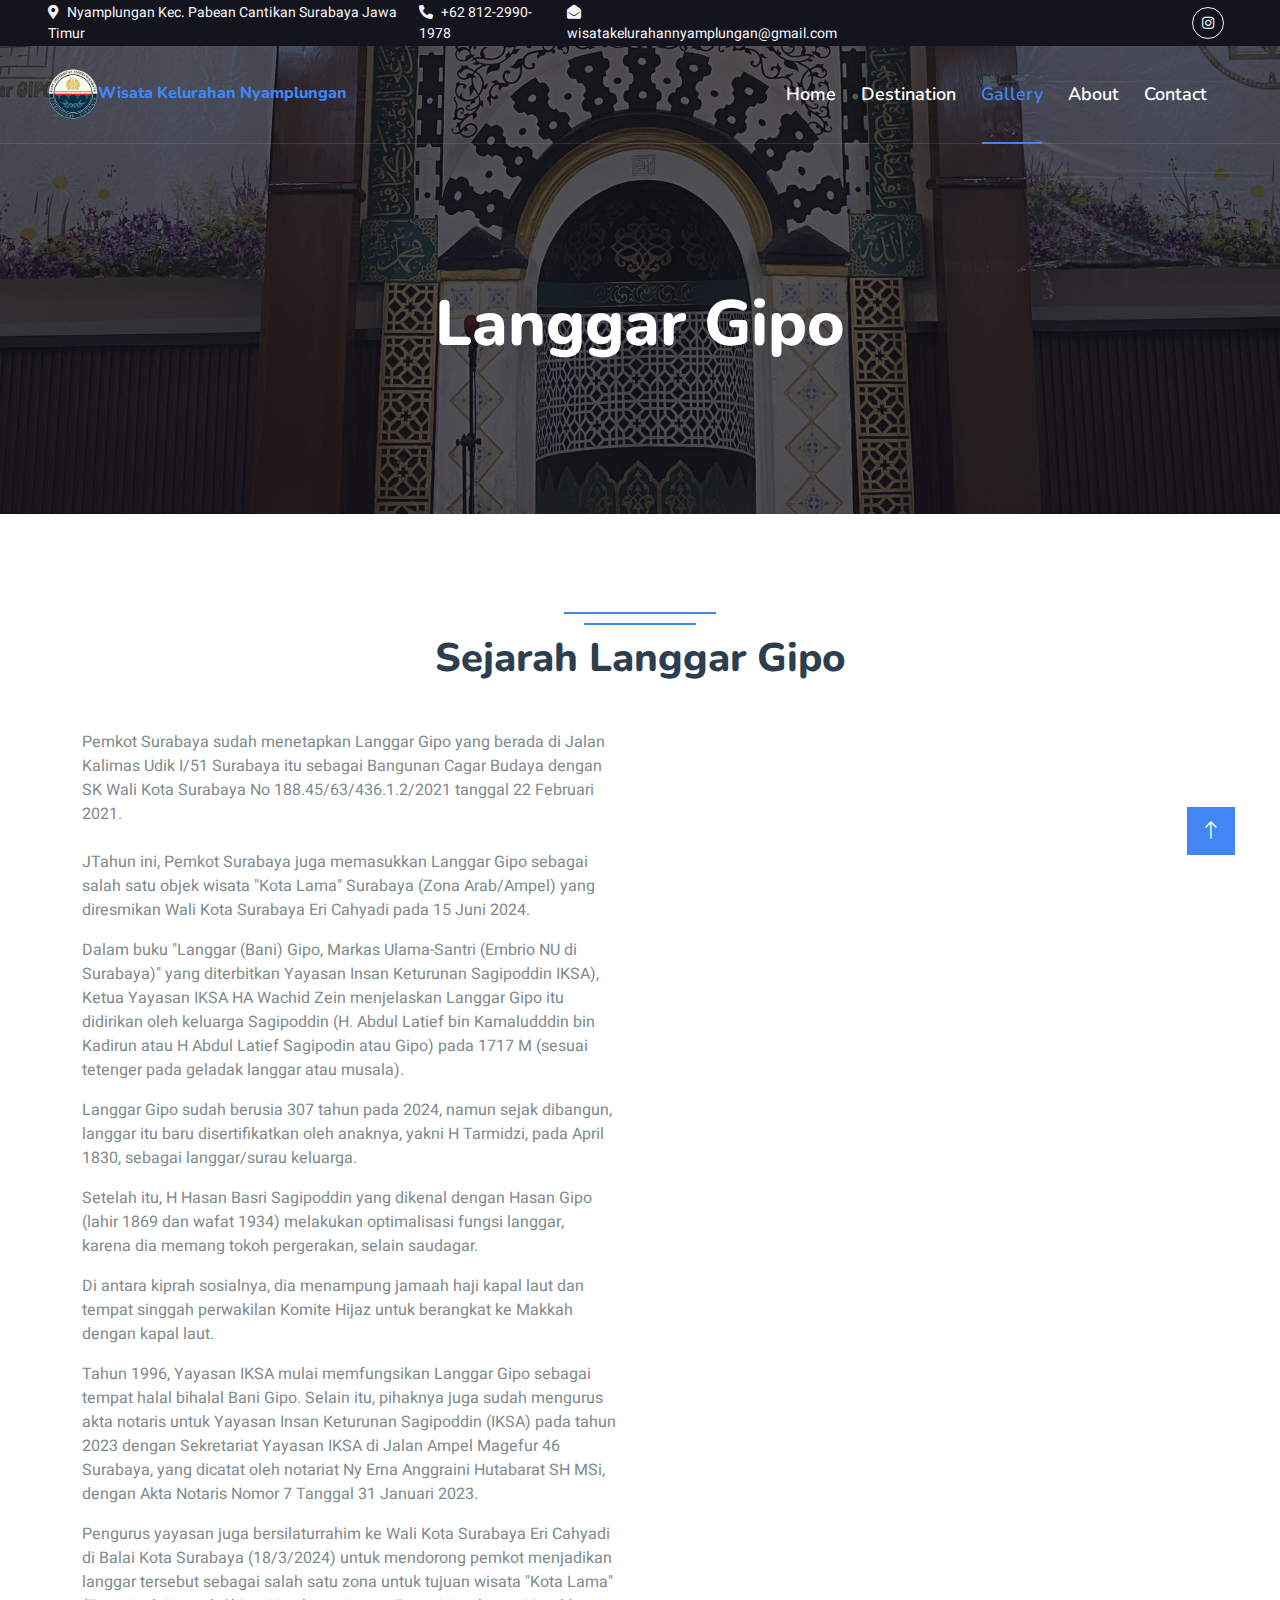
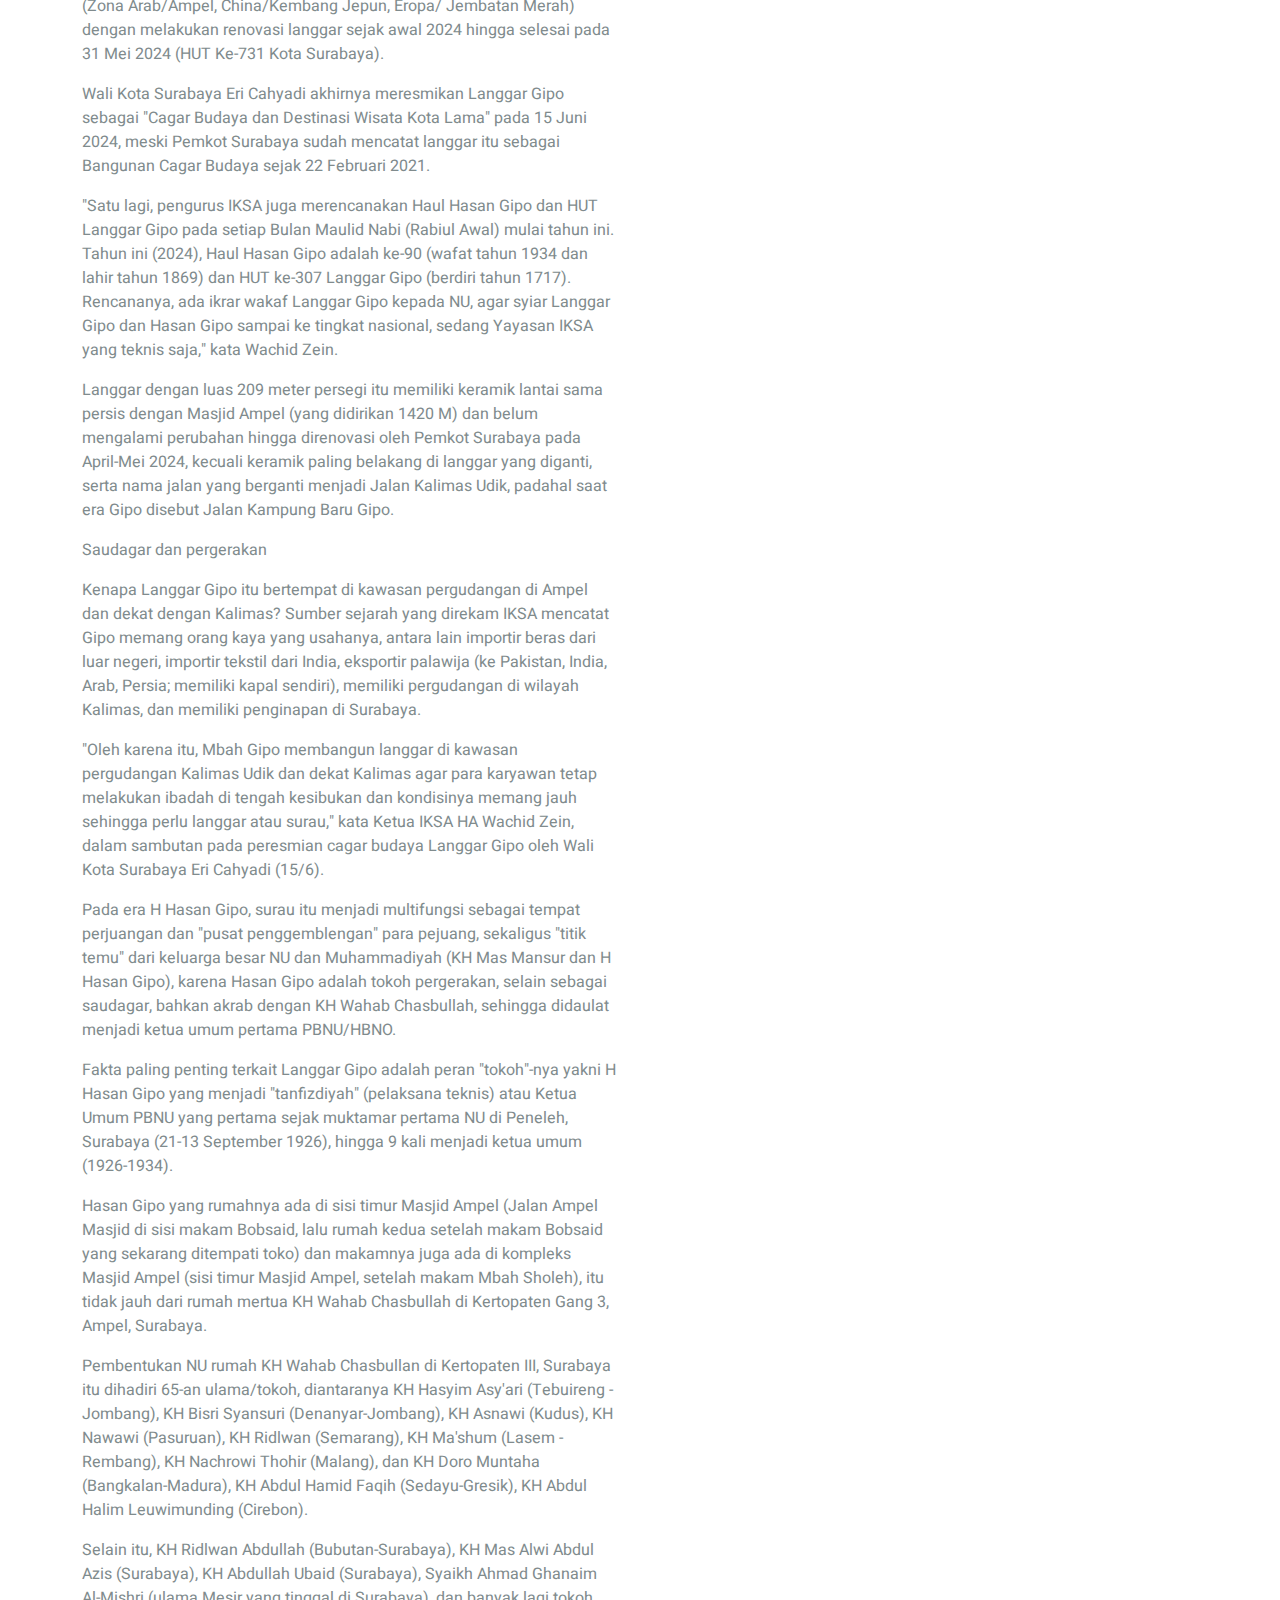
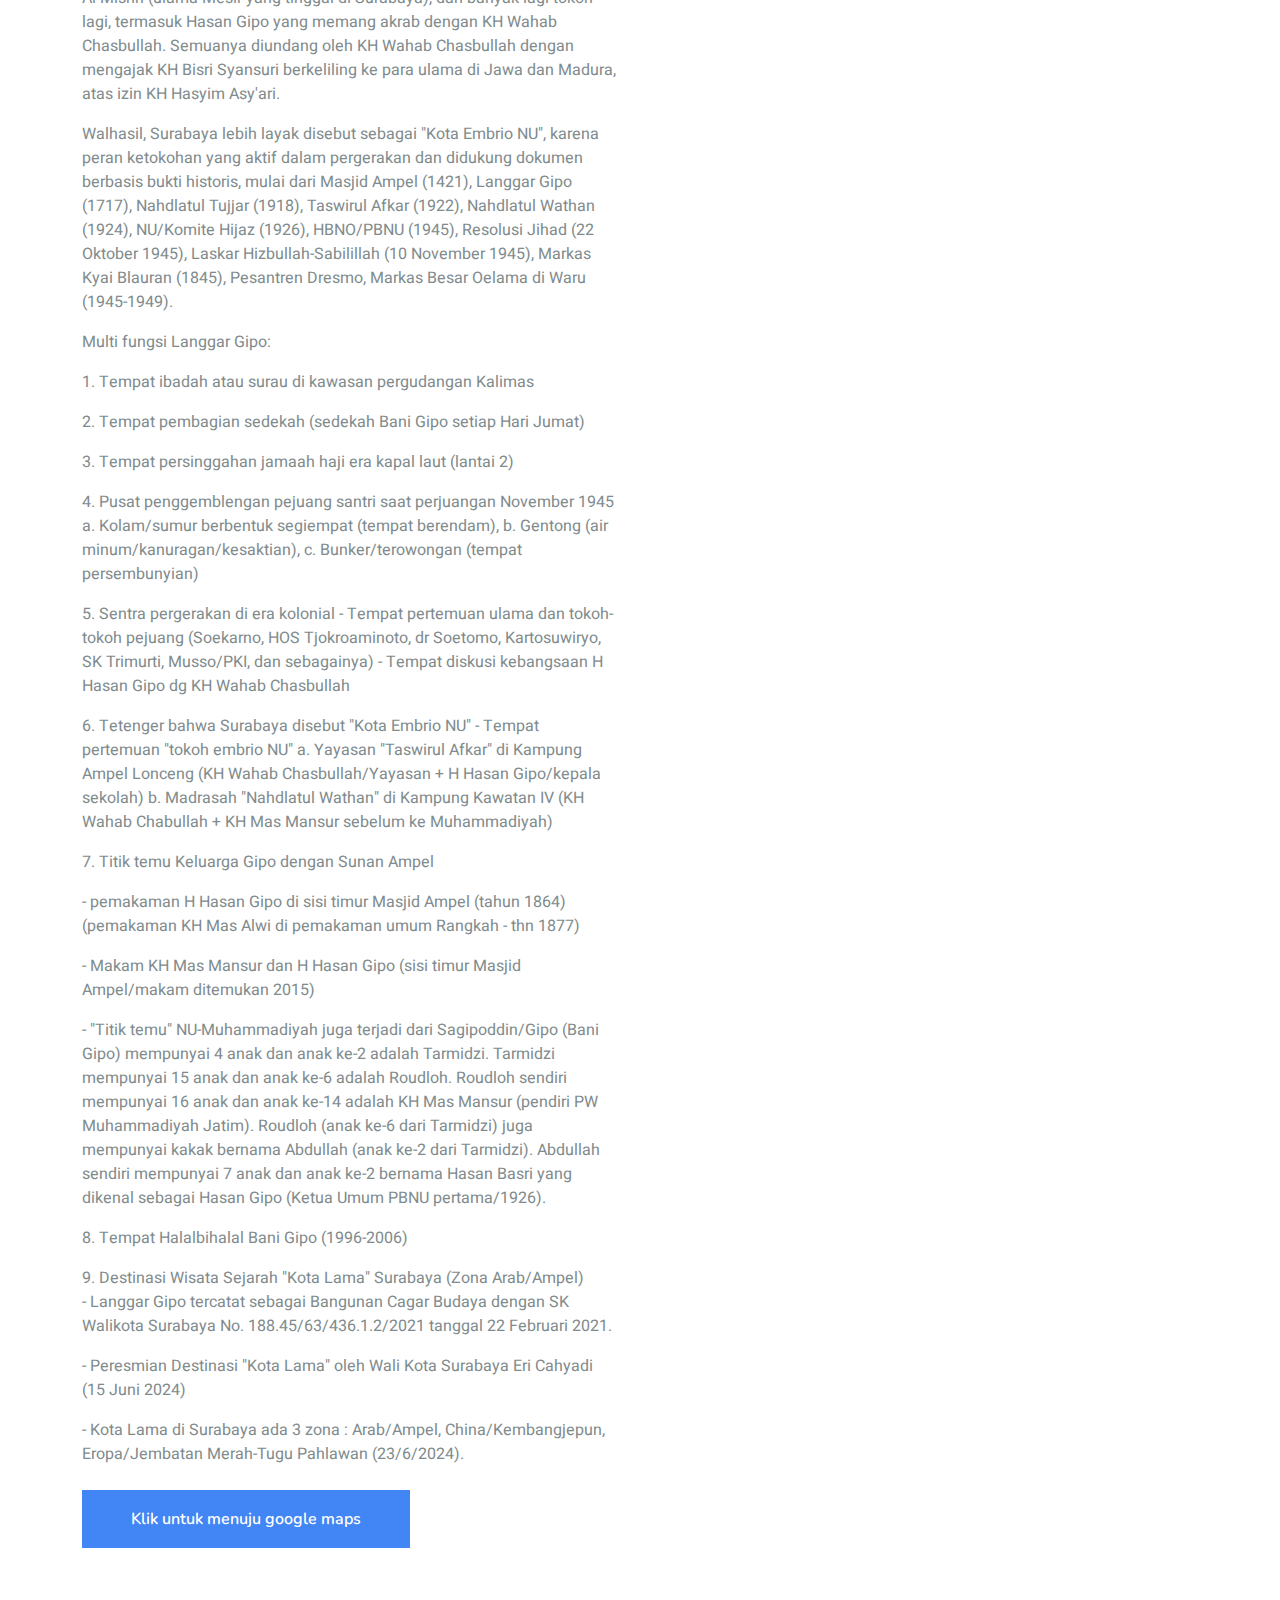
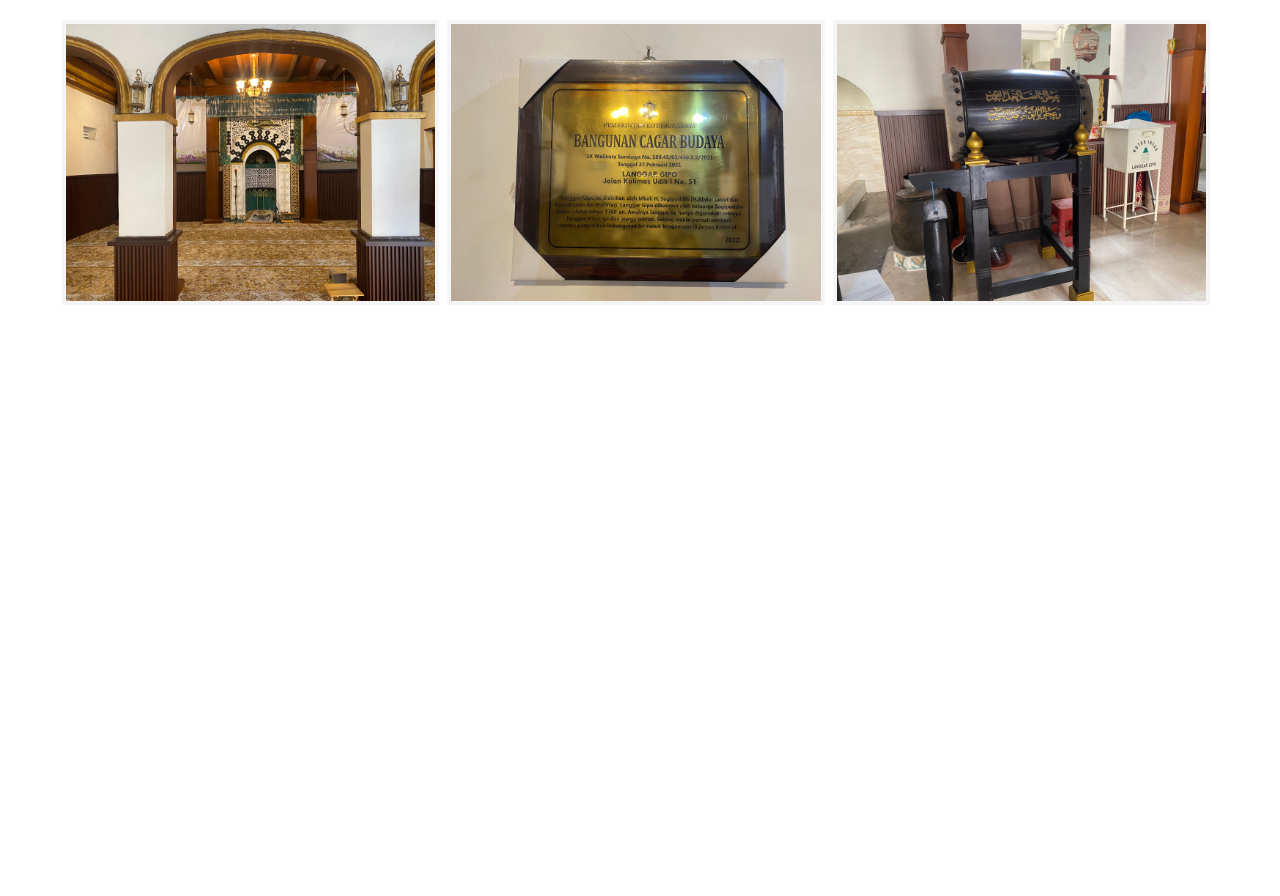
<file: historylanggargipo.html>
<!DOCTYPE html>
<html lang="en">

<head>
    <meta charset="utf-8">
    <title>Wisata Kelurahan Nyamplungan</title>
    <meta content="width=device-width, initial-scale=1.0" name="viewport">
    <meta content="" name="keywords">
    <meta content="" name="description">

    <!-- Favicon -->
    <link href="img/0Logo.png" rel="icon">

    <!-- Google Web Fonts -->
    <link rel="preconnect" href="https://fonts.googleapis.com">
    <link rel="preconnect" href="https://fonts.gstatic.com" crossorigin>
    <link href="https://fonts.googleapis.com/css2?family=Heebo:wght@400;500;600&family=Nunito:wght@600;700;800&display=swap" rel="stylesheet">

    <!-- Icon Font Stylesheet -->
    <link href="https://cdnjs.cloudflare.com/ajax/libs/font-awesome/5.10.0/css/all.min.css" rel="stylesheet">
    <link href="https://cdn.jsdelivr.net/npm/bootstrap-icons@1.4.1/font/bootstrap-icons.css" rel="stylesheet">

    <!-- Libraries Stylesheet -->
    <link href="lib/animate/animate.min.css" rel="stylesheet">
    <link href="lib/owlcarousel/assets/owl.carousel.min.css" rel="stylesheet">
    <link href="lib/tempusdominus/css/tempusdominus-bootstrap-4.min.css" rel="stylesheet" />

    <!-- Customized Bootstrap Stylesheet -->
    <link href="css/bootstrap.min.css" rel="stylesheet">

    <!-- Template Stylesheet -->
    <link href="css/style.css" rel="stylesheet">
</head>

<body>
    <!-- Spinner Start -->
    <div id="spinner" class="show bg-white position-fixed translate-middle w-100 vh-100 top-50 start-50 d-flex align-items-center justify-content-center">
        <div class="spinner-border text-primary" style="width: 3rem; height: 3rem;" role="status">
            <span class="sr-only">Loading...</span>
        </div>
    </div>
    <!-- Spinner End -->


    <!-- Topbar Start -->
    <div class="container-fluid bg-dark px-5 d-none d-lg-block">
        <div class="row gx-0">
            <div class="col-lg-8 text-center text-lg-start mb-2 mb-lg-0">
                <div class="d-inline-flex align-items-center" style="height: 45px;">
                    <small class="me-3 text-light"><i class="fa fa-map-marker-alt me-2"></i>Nyamplungan Kec. Pabean Cantikan Surabaya Jawa Timur</small>
                    <small class="me-3 text-light"><i class="fa fa-phone-alt me-2"></i>+62 812-2990-1978</small>
                    <small class="text-light"><i class="fa fa-envelope-open me-2"></i>wisatakelurahannyamplungan@gmail.com</small>
                </div>
            </div>
            <div class="col-lg-4 text-center text-lg-end">
                <div class="d-inline-flex align-items-center" style="height: 45px;">
                    
                    <a class="btn btn-sm btn-outline-light btn-sm-square rounded-circle me-2" href="https://www.instagram.com/kelurahan_nyamplungan?igsh=MXV4Nnc5a3Y0MjVwZg== "><i class="fab fa-instagram fw-normal"></i></a>
            
                </div>
            </div>
        </div>
    </div>
    <!-- Topbar End -->

    <!-- Navbar & Hero Start -->
    <div class="container-fluid position-relative p-0">
        <nav class="navbar navbar-expand-lg navbar-light px-4 px-lg-5 py-3 py-lg-0">
            <a href="" class="navbar-brand p-0">
                <h6 class="text-primary m-0"><i></i><img src="img/0Logo.png" alt="Logo">Wisata Kelurahan Nyamplungan</h1>
                
            </a>
            <button class="navbar-toggler" type="button" data-bs-toggle="collapse" data-bs-target="#navbarCollapse">
                <span class="fa fa-bars"></span>
            </button>
            <div class="collapse navbar-collapse" id="navbarCollapse">
                <div class="navbar-nav ms-auto py-0">
                    <a href="index.html" class="nav-item nav-link">Home</a>
                    <a href="destination.html" class="nav-item nav-link">Destination</a>
                    <a href="gallery.html" class="nav-item nav-link active">Gallery</a>
                    <a href="about.html" class="nav-item nav-link">About</a>
                    <a href="https://wa.me/6281229901978" class="nav-item nav-link">Contact</a>
                </div>
                <!-- <a href="" class="btn btn-primary rounded-pill py-2 px-4">Register</a> -->
            </div>
        </nav>

        <div class="container-fluid bg-primary py-5 mb-5 hero-headerg3">
            <div class="container py-5">
                <div class="row justify-content-center py-5">
                    <div class="col-lg-10 pt-lg-5 mt-lg-5 text-center">
                        <h1 class="display-3 text-white animated slideInDown">Langgar Gipo</h1>
                        <nav aria-label="breadcrumb">
                          
                        </nav>
                    </div>
                </div> 
            </div>
        </div>
    </div>
    <!-- Navbar & Hero End -->

    <div class="container-xxl py-5">
        <div class="container">
            <div class="text-center wow fadeInUp" data-wow-delay="0.1s">
                <h6 class="section-title bg-white text-center text-primary px-3"></h6>
                <h1 class="mb-5">Sejarah Langgar Gipo</h1>
            </div>
            <div class="row g-5 mb-5">
                <div class="col-lg-6 wow fadeInUp" data-wow-delay="0.3s">
                    <!-- <h6 class="bg-white text-start text-primary pe-3">Wisata</h6>
                    <h1 class="mb-4">Kya-Kya <span class="text-primary"></span></h1> -->
                    <p class="mb-4">Pemkot Surabaya sudah menetapkan Langgar Gipo yang berada di Jalan Kalimas Udik I/51 Surabaya itu sebagai Bangunan Cagar Budaya dengan SK Wali Kota Surabaya No 188.45/63/436.1.2/2021 tanggal 22 Februari 2021.</p>
                    <p>JTahun ini, Pemkot Surabaya juga memasukkan Langgar Gipo sebagai salah satu objek wisata "Kota Lama" Surabaya (Zona Arab/Ampel) yang diresmikan Wali Kota Surabaya Eri Cahyadi pada 15 Juni 2024.</p>  
                    <p>Dalam buku "Langgar (Bani) Gipo, Markas Ulama-Santri (Embrio NU di Surabaya)" yang diterbitkan Yayasan Insan Keturunan Sagipoddin IKSA), Ketua Yayasan IKSA HA Wachid Zein menjelaskan Langgar Gipo itu didirikan oleh keluarga Sagipoddin (H. Abdul Latief bin Kamaludddin bin Kadirun atau H Abdul Latief Sagipodin atau Gipo) pada 1717 M (sesuai tetenger pada geladak langgar atau musala). </p>
                    <p>Langgar Gipo sudah berusia 307 tahun pada 2024, namun sejak dibangun, langgar itu baru disertifikatkan oleh anaknya, yakni H Tarmidzi, pada April 1830, sebagai langgar/surau keluarga.</p>  
                    <p>Setelah itu, H Hasan Basri Sagipoddin yang dikenal dengan Hasan Gipo (lahir 1869 dan wafat 1934) melakukan optimalisasi fungsi langgar, karena dia memang tokoh pergerakan, selain saudagar.</p>
                    <p>Di antara kiprah sosialnya, dia menampung jamaah haji kapal laut dan tempat singgah perwakilan Komite Hijaz untuk berangkat ke Makkah dengan kapal laut.</p>
                    <p>Tahun 1996, Yayasan IKSA mulai memfungsikan Langgar Gipo sebagai tempat halal bihalal Bani Gipo. Selain itu, pihaknya juga sudah mengurus akta notaris untuk Yayasan Insan Keturunan Sagipoddin (IKSA) pada tahun 2023 dengan Sekretariat Yayasan IKSA di Jalan Ampel Magefur 46 Surabaya, yang dicatat oleh notariat Ny Erna Anggraini Hutabarat SH MSi, dengan Akta Notaris Nomor 7 Tanggal 31 Januari 2023.</p>
                    <p>Pengurus yayasan juga bersilaturrahim ke Wali Kota Surabaya Eri Cahyadi di Balai Kota Surabaya (18/3/2024) untuk mendorong pemkot menjadikan langgar tersebut sebagai salah satu zona untuk tujuan wisata "Kota Lama" (Zona Arab/Ampel, China/Kembang Jepun, Eropa/ Jembatan Merah) dengan melakukan renovasi langgar sejak awal 2024 hingga selesai pada 31 Mei 2024 (HUT Ke-731 Kota Surabaya).</p>
                    <p>Wali Kota Surabaya Eri Cahyadi akhirnya meresmikan Langgar Gipo sebagai "Cagar Budaya dan Destinasi Wisata Kota Lama" pada 15 Juni 2024, meski Pemkot Surabaya sudah mencatat langgar itu sebagai Bangunan Cagar Budaya sejak 22 Februari 2021.</p>
                    <p>"Satu lagi, pengurus IKSA juga merencanakan Haul Hasan Gipo dan HUT Langgar Gipo pada setiap Bulan Maulid Nabi (Rabiul Awal) mulai tahun ini. Tahun ini (2024), Haul Hasan Gipo adalah ke-90 (wafat tahun 1934 dan lahir tahun 1869) dan HUT ke-307 Langgar Gipo (berdiri tahun 1717). Rencananya, ada ikrar wakaf Langgar Gipo kepada NU, agar syiar Langgar Gipo dan Hasan Gipo sampai ke tingkat nasional, sedang Yayasan IKSA yang teknis saja," kata Wachid Zein.</p>
                    <p>Langgar dengan luas 209 meter persegi itu memiliki keramik lantai sama persis dengan Masjid Ampel (yang didirikan 1420 M) dan belum mengalami perubahan hingga direnovasi oleh Pemkot Surabaya pada April-Mei 2024, kecuali keramik paling belakang di langgar yang diganti, serta nama jalan yang berganti menjadi Jalan Kalimas Udik, padahal saat era Gipo disebut Jalan Kampung Baru Gipo.</p>
                    <p>Saudagar dan pergerakan</p>
                    <p>Kenapa Langgar Gipo itu bertempat di kawasan pergudangan di Ampel dan dekat dengan Kalimas? Sumber sejarah yang direkam IKSA mencatat Gipo memang orang kaya yang usahanya, antara lain importir beras dari luar negeri, importir tekstil dari India, eksportir palawija (ke Pakistan, India, Arab, Persia; memiliki kapal sendiri), memiliki pergudangan di wilayah Kalimas, dan memiliki penginapan di Surabaya.</p>
                    <p>"Oleh karena itu, Mbah Gipo membangun langgar di kawasan pergudangan Kalimas Udik dan dekat Kalimas agar para karyawan tetap melakukan ibadah di tengah kesibukan dan kondisinya memang jauh sehingga perlu langgar atau surau," kata Ketua IKSA HA Wachid Zein, dalam sambutan pada peresmian cagar budaya Langgar Gipo oleh Wali Kota Surabaya Eri Cahyadi (15/6).</p>
                    <p>Pada era H Hasan Gipo, surau itu menjadi multifungsi sebagai tempat perjuangan dan "pusat penggemblengan" para pejuang, sekaligus "titik temu" dari keluarga besar NU dan Muhammadiyah (KH Mas Mansur dan H Hasan Gipo), karena Hasan Gipo adalah tokoh pergerakan, selain sebagai saudagar, bahkan akrab dengan KH Wahab Chasbullah, sehingga didaulat menjadi ketua umum pertama PBNU/HBNO.</p>
                    <p>Fakta paling penting terkait Langgar Gipo adalah peran "tokoh"-nya yakni H Hasan Gipo yang menjadi "tanfizdiyah" (pelaksana teknis) atau Ketua Umum PBNU yang pertama sejak muktamar pertama NU di Peneleh, Surabaya (21-13 September 1926), hingga 9 kali menjadi ketua umum (1926-1934).</p>
                    <p>Hasan Gipo yang rumahnya ada di sisi timur Masjid Ampel (Jalan Ampel Masjid di sisi makam Bobsaid, lalu rumah kedua setelah makam Bobsaid yang sekarang ditempati toko) dan makamnya juga ada di kompleks Masjid Ampel (sisi timur Masjid Ampel, setelah makam Mbah Sholeh), itu tidak jauh dari rumah mertua KH Wahab Chasbullah di Kertopaten Gang 3, Ampel, Surabaya. </p>
                    <p>Pembentukan NU rumah KH Wahab Chasbullan di Kertopaten III, Surabaya itu dihadiri 65-an ulama/tokoh, diantaranya KH Hasyim Asy'ari (Tebuireng - Jombang), KH Bisri Syansuri (Denanyar-Jombang), KH Asnawi (Kudus), KH Nawawi (Pasuruan), KH Ridlwan (Semarang), KH Ma'shum (Lasem - Rembang), KH Nachrowi Thohir (Malang), dan KH Doro Muntaha (Bangkalan-Madura), KH Abdul Hamid Faqih (Sedayu-Gresik), KH Abdul Halim Leuwimunding (Cirebon).</p>
                    <p>Selain itu, KH Ridlwan Abdullah (Bubutan-Surabaya), KH Mas Alwi Abdul Azis (Surabaya), KH Abdullah Ubaid (Surabaya), Syaikh Ahmad Ghanaim Al-Mishri (ulama Mesir yang tinggal di Surabaya), dan banyak lagi tokoh lagi, termasuk Hasan Gipo yang memang akrab dengan KH Wahab Chasbullah. Semuanya diundang oleh KH Wahab Chasbullah dengan mengajak KH Bisri Syansuri berkeliling ke para ulama di Jawa dan Madura, atas izin KH Hasyim Asy'ari. </p>
                    <p>Walhasil, Surabaya lebih layak disebut sebagai "Kota Embrio NU", karena peran ketokohan yang aktif dalam pergerakan dan didukung dokumen berbasis bukti historis, mulai dari Masjid Ampel (1421), Langgar Gipo (1717), Nahdlatul Tujjar (1918), Taswirul Afkar (1922), Nahdlatul Wathan (1924), NU/Komite Hijaz (1926), HBNO/PBNU (1945), Resolusi Jihad (22 Oktober 1945), Laskar Hizbullah-Sabilillah (10 November 1945), Markas Kyai Blauran (1845), Pesantren Dresmo, Markas Besar Oelama di Waru (1945-1949).</p>
                    <p>Multi fungsi Langgar Gipo:</p>
                    <p>1. Tempat ibadah atau surau di kawasan pergudangan Kalimas

                        <p>2. Tempat pembagian sedekah (sedekah Bani Gipo setiap Hari Jumat)</p>
                        
                        <p>3. Tempat persinggahan jamaah haji era kapal laut (lantai 2)</p>
                        
                        <p>4. Pusat penggemblengan pejuang santri saat perjuangan November 1945
                            a. Kolam/sumur berbentuk segiempat (tempat berendam), 
                            b. Gentong (air minum/kanuragan/kesaktian), 
                            c. Bunker/terowongan (tempat persembunyian)</p>
                        
                        <p>5. Sentra pergerakan di era kolonial
                            - Tempat pertemuan ulama dan tokoh-tokoh pejuang (Soekarno, HOS Tjokroaminoto, dr Soetomo, Kartosuwiryo, SK Trimurti, Musso/PKI, dan sebagainya)
                            - Tempat diskusi kebangsaan H Hasan Gipo dg KH Wahab Chasbullah</p>
                        
                        <p>6. Tetenger bahwa Surabaya disebut "Kota Embrio NU"
                            - Tempat pertemuan "tokoh embrio NU"
                               a. Yayasan "Taswirul Afkar" di Kampung Ampel Lonceng (KH Wahab Chasbullah/Yayasan + H Hasan Gipo/kepala sekolah)
                               b. Madrasah "Nahdlatul Wathan" di Kampung Kawatan IV (KH Wahab Chabullah + KH Mas Mansur sebelum ke Muhammadiyah)</p>
                        
                        <p>7. Titik temu Keluarga Gipo dengan Sunan Ampel
                            <p>- pemakaman H Hasan Gipo di sisi timur Masjid Ampel (tahun 1864)
                                (pemakaman KH Mas Alwi di pemakaman umum Rangkah - thn 1877)</p>
                            <p>- Makam KH Mas Mansur dan H Hasan Gipo 
                                (sisi timur Masjid Ampel/makam ditemukan 2015)</p>
                            <p></p>
                            - "Titik temu" NU-Muhammadiyah juga terjadi dari Sagipoddin/Gipo (Bani Gipo) mempunyai 4 anak dan anak ke-2 adalah Tarmidzi. Tarmidzi mempunyai 15 anak dan anak ke-6 adalah Roudloh. Roudloh sendiri mempunyai 16 anak dan anak ke-14 adalah KH Mas Mansur (pendiri PW Muhammadiyah Jatim). Roudloh (anak ke-6 dari Tarmidzi) juga mempunyai kakak bernama Abdullah (anak ke-2 dari Tarmidzi). Abdullah sendiri mempunyai 7 anak dan anak ke-2 bernama Hasan Basri yang dikenal sebagai Hasan Gipo (Ketua Umum PBNU pertama/1926).</p>
                           
                           <p>8. Tempat Halalbihalal Bani Gipo (1996-2006)</p>
                           9. Destinasi Wisata Sejarah "Kota Lama" Surabaya (Zona Arab/Ampel)
                              <p>- Langgar Gipo tercatat sebagai Bangunan Cagar Budaya dengan SK Walikota Surabaya No. 188.45/63/436.1.2/2021 tanggal 22 Februari 2021.</p>
                                <p>- Peresmian Destinasi "Kota Lama" oleh Wali Kota Surabaya Eri Cahyadi (15 Juni 2024)</p>
                                
                              <p>- Kota Lama di Surabaya ada 3 zona : Arab/Ampel, China/Kembangjepun, Eropa/Jembatan Merah-Tugu Pahlawan (23/6/2024).</p>
                           
                        </p>
                        <p></p><a class="btn btn-primary py-3 px-5 mt-2 mb-5" href="https://maps.app.goo.gl/5guT4sHvkddHvNwj8">Klik untuk menuju google maps</a>
                </div>
                <div class="row g-2 pt-2">
                        <div class="col-4">
                            <img class="img-fluid bg-light p-1" src="img/langgargipo/IMG_0920.jpg" alt="">
                        </div>
                        <div class="col-4">
                            <img class="img-fluid bg-light p-1" src="img/langgargipo/IMG_0915.jpg" alt="">
                        </div>
                        <div class="col-4">
                            <img class="img-fluid bg-light p-1" src="img/langgargipo/IMG_0918.jpg" alt="">
                        </div>
                    </div>
            </div>  
        </div>
    </div>
    
    <!-- End -->


    
    <!-- Footer Start -->
    <div class="container-fluid bg-dark text-light footer pt-5 mt-5 wow fadeIn" data-wow-delay="0.1s">
        <div class="container py-5">
            <div class="row g-5">
                <div class="col-lg-3 col-md-6">
                    <h4 class="text-white mb-3">Gallery</h4>
                    <a class="btn btn-link" href="index.html">Home</a>
                    <a class="btn btn-link" href="destination.html">Destination</a>
                    <a class="btn btn-link" href="about.html">About Us</a>
                </div>
                <div class="col-lg-3 col-md-6">
                    <h4 class="text-white mb-3">Contact</h4>
                    <p class="mb-2"><i class="fa fa-map-marker-alt me-3"></i>Nyamplungan Kec. Pabean Cantikan Surabaya Jawa Timur</p>
                    <p class="mb-2"><i class="fa fa-phone-alt me-3"></i>+62 812-2990-1978 (P. Lurah)</p>
                    <p class="mb-2"><i class="fa fa-envelope me-3"></i>wisatakelurahannyamplungan@gmail.com</p>
                    <div class="d-flex pt-2">
                        <a class="btn btn-sm btn-outline-light btn-sm-square rounded-circle me-2" href="https://www.instagram.com/kelurahan_nyamplungan?igsh=MXV4Nnc5a3Y0MjVwZg== "><i class="fab fa-instagram fw-normal"></i></a>
                    </div>
                </div>
                <div class="col-lg-3 col-md-6">
                    <h4 class="text-white mb-3">Gallery</h4>
                    <p>Foto</p>
                    <div class="row g-2 pt-2">
                        <div class="col-4">
                            <img class="img-fluid bg-light p-1" src="img/gapurosam.jpg" alt="">
                        </div>
                        <div class="col-4">
                            <img class="img-fluid bg-light p-1" src="img/langgargipo.jpg" alt="">
                        </div>
                        <div class="col-4">
                            <img class="img-fluid bg-light p-1" src="img/menarapandang.jpg" alt="">
                        </div>
                        <div class="col-4">
                            <img class="img-fluid bg-light p-1" src="img/klenteng.png" alt="">
                        </div>
                        <div class="col-4">
                            <img class="img-fluid bg-light p-1" src="img/kyakya.jpg" alt="">
                        </div>
                        <div class="col-4">
                            <img class="img-fluid bg-light p-1" src="img/0about.jpg" alt="">
                        </div>
                    </div>
                </div>
                <div class="col-lg-3 col-md-6">
                    <h4 class="text-white mb-3">Feedback</h4>
                    <p>Kirim saran dan masukan anda...terimakasih</p>
                    <div class="position-relative mx-auto" style="max-width: 400px;">
                        <!-- <input class="form-control border-primary w-100 py-3 ps-4 pe-5" type="text" placeholder="Pesan"> -->
                        <a href="https://wa.me/6281229901978" target="_blank">
                            <button type="button" class="btn btn-primary py-2 position-absolute">Klik</button>
                          </a>
                    </div>
                </div>
            </div>
        </div>
        <div class="container">
            <div class="copyright">
                <div class="row">
                    <div class="col-md-6 text-center text-md-start mb-3 mb-md-0">
                        &copy; <a class="border-bottom" href="#">wisatakelurahannyamplungan</a>, All Right Reserved.
                        Dev By <a class="border-bottom" href="https://www.linkedin.com/in/ahmad-dwiantoro-gilbran-isrofi-aprianto/">@</a>
                    </div>
                    <div class="col-md-6 text-center text-md-end">
                        <div class="footer-menu">
                            <a href="">Home</a>
                            <a href="">Cookies</a>
                            <a href="">Help</a>
                            <a href="">FQAs</a>
                        </div>
                    </div>
                </div>
            </div>
        </div>
    </div>
    <!-- Footer End -->

    <!-- Back to Top -->
    <a href="#" class="btn btn-lg btn-primary btn-lg-square back-to-top"><i class="bi bi-arrow-up"></i></a>


    <!-- JavaScript Libraries -->
    <script src="https://code.jquery.com/jquery-3.4.1.min.js"></script>
    <script src="https://cdn.jsdelivr.net/npm/bootstrap@5.0.0/dist/js/bootstrap.bundle.min.js"></script>
    <script src="lib/wow/wow.min.js"></script>
    <script src="lib/easing/easing.min.js"></script>
    <script src="lib/waypoints/waypoints.min.js"></script>
    <script src="lib/owlcarousel/owl.carousel.min.js"></script>
    <script src="lib/tempusdominus/js/moment.min.js"></script>
    <script src="lib/tempusdominus/js/moment-timezone.min.js"></script>
    <script src="lib/tempusdominus/js/tempusdominus-bootstrap-4.min.js"></script>

    <!-- Template Javascript -->
    <script src="js/main.js"></script>
</body>

</html>
</file>
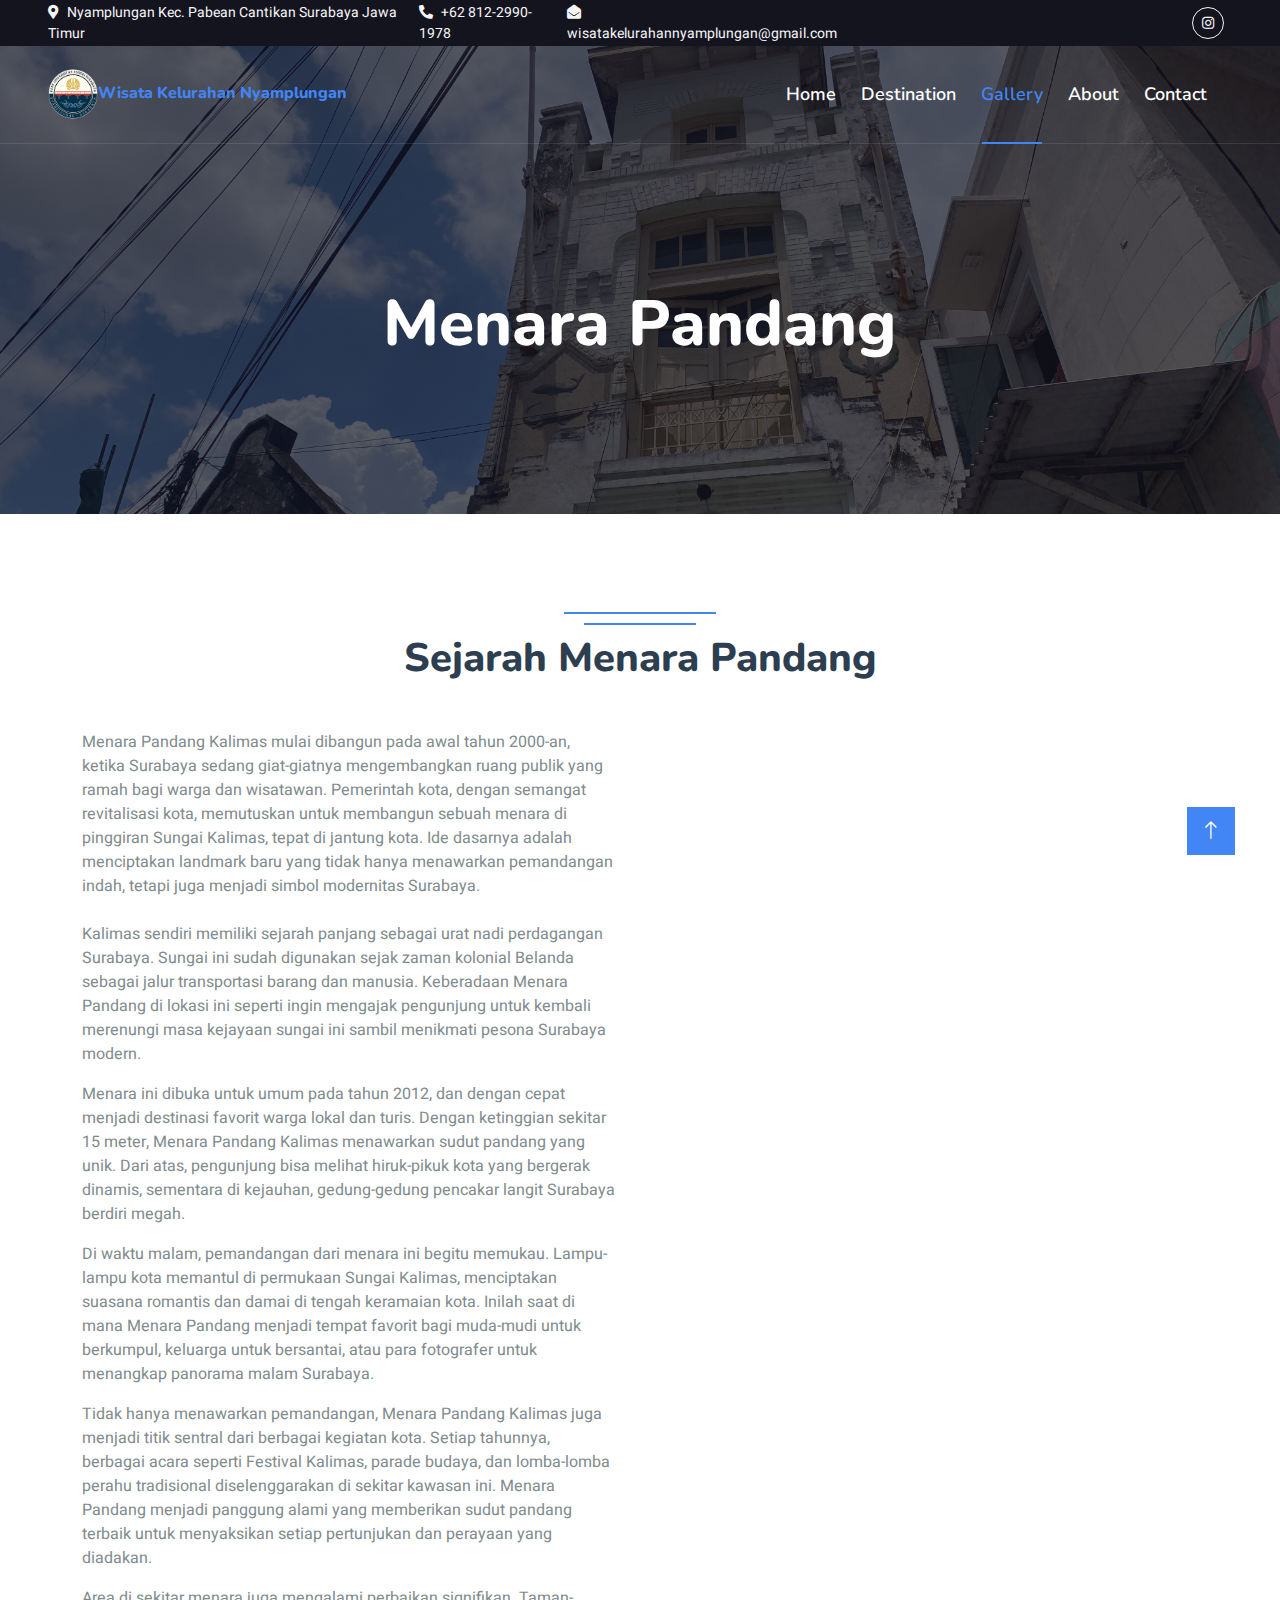
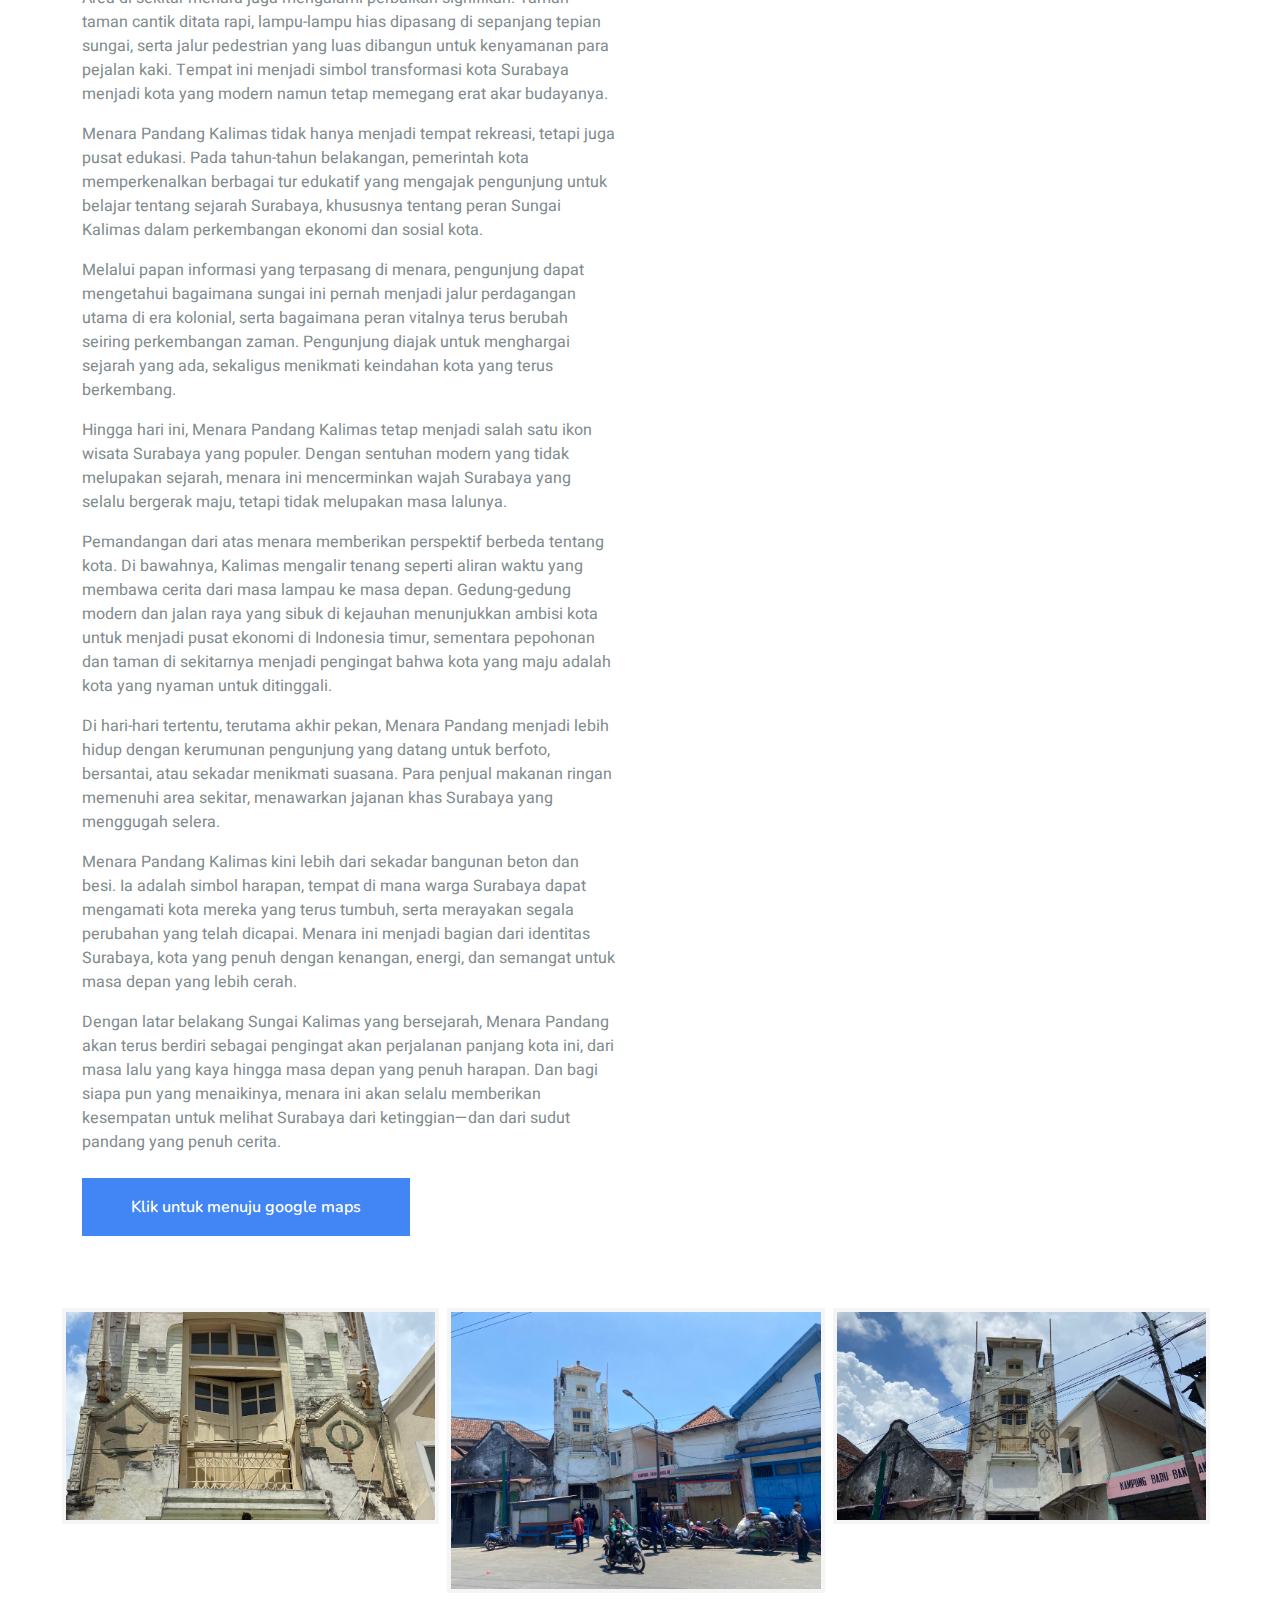
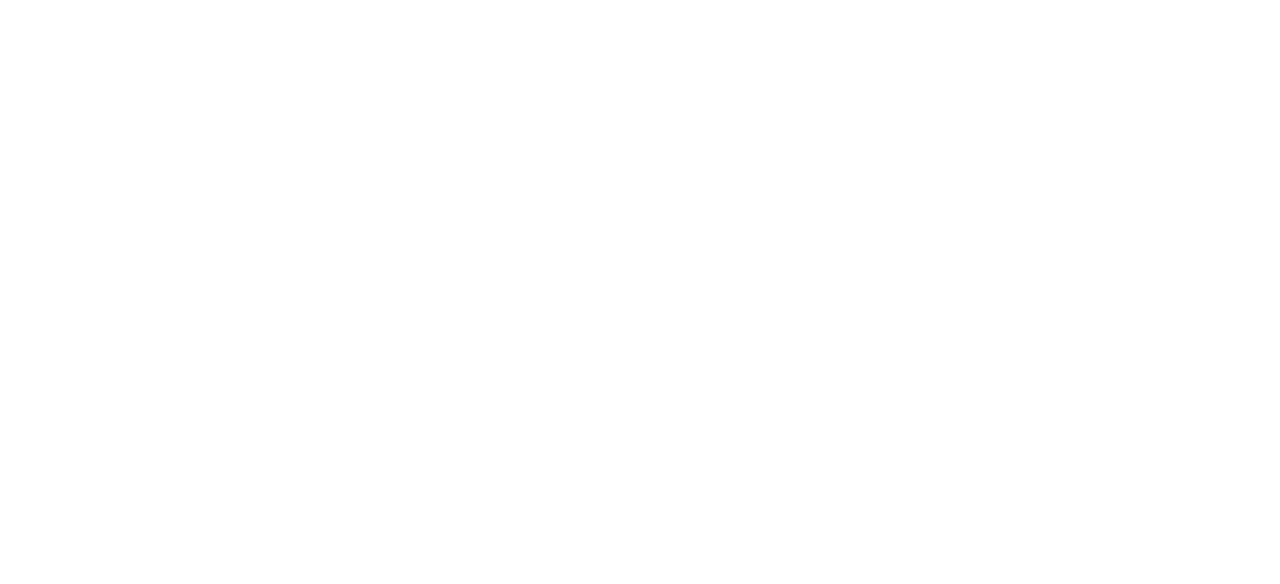
<file: historymenarapandang.html>
<!DOCTYPE html>
<html lang="en">

<head>
    <meta charset="utf-8">
    <title>Wisata Kelurahan Nyamplungan</title>
    <meta content="width=device-width, initial-scale=1.0" name="viewport">
    <meta content="" name="keywords">
    <meta content="" name="description">

    <!-- Favicon -->
    <link href="img/0Logo.png" rel="icon">

    <!-- Google Web Fonts -->
    <link rel="preconnect" href="https://fonts.googleapis.com">
    <link rel="preconnect" href="https://fonts.gstatic.com" crossorigin>
    <link href="https://fonts.googleapis.com/css2?family=Heebo:wght@400;500;600&family=Nunito:wght@600;700;800&display=swap" rel="stylesheet">

    <!-- Icon Font Stylesheet -->
    <link href="https://cdnjs.cloudflare.com/ajax/libs/font-awesome/5.10.0/css/all.min.css" rel="stylesheet">
    <link href="https://cdn.jsdelivr.net/npm/bootstrap-icons@1.4.1/font/bootstrap-icons.css" rel="stylesheet">

    <!-- Libraries Stylesheet -->
    <link href="lib/animate/animate.min.css" rel="stylesheet">
    <link href="lib/owlcarousel/assets/owl.carousel.min.css" rel="stylesheet">
    <link href="lib/tempusdominus/css/tempusdominus-bootstrap-4.min.css" rel="stylesheet" />

    <!-- Customized Bootstrap Stylesheet -->
    <link href="css/bootstrap.min.css" rel="stylesheet">

    <!-- Template Stylesheet -->
    <link href="css/style.css" rel="stylesheet">
</head>

<body>
    <!-- Spinner Start -->
    <div id="spinner" class="show bg-white position-fixed translate-middle w-100 vh-100 top-50 start-50 d-flex align-items-center justify-content-center">
        <div class="spinner-border text-primary" style="width: 3rem; height: 3rem;" role="status">
            <span class="sr-only">Loading...</span>
        </div>
    </div>
    <!-- Spinner End -->


    <!-- Topbar Start -->
    <div class="container-fluid bg-dark px-5 d-none d-lg-block">
        <div class="row gx-0">
            <div class="col-lg-8 text-center text-lg-start mb-2 mb-lg-0">
                <div class="d-inline-flex align-items-center" style="height: 45px;">
                    <small class="me-3 text-light"><i class="fa fa-map-marker-alt me-2"></i>Nyamplungan Kec. Pabean Cantikan Surabaya Jawa Timur</small>
                    <small class="me-3 text-light"><i class="fa fa-phone-alt me-2"></i>+62 812-2990-1978</small>
                    <small class="text-light"><i class="fa fa-envelope-open me-2"></i>wisatakelurahannyamplungan@gmail.com</small>
                </div>
            </div>
            <div class="col-lg-4 text-center text-lg-end">
                <div class="d-inline-flex align-items-center" style="height: 45px;">
                    
                    <a class="btn btn-sm btn-outline-light btn-sm-square rounded-circle me-2" href="https://www.instagram.com/kelurahan_nyamplungan?igsh=MXV4Nnc5a3Y0MjVwZg== "><i class="fab fa-instagram fw-normal"></i></a>
            
                </div>
            </div>
        </div>
    </div>
    <!-- Topbar End -->

    <!-- Navbar & Hero Start -->
    <div class="container-fluid position-relative p-0">
        <nav class="navbar navbar-expand-lg navbar-light px-4 px-lg-5 py-3 py-lg-0">
            <a href="" class="navbar-brand p-0">
                <h6 class="text-primary m-0"><i></i><img src="img/0Logo.png" alt="Logo">Wisata Kelurahan Nyamplungan</h1>
                
            </a>
            <button class="navbar-toggler" type="button" data-bs-toggle="collapse" data-bs-target="#navbarCollapse">
                <span class="fa fa-bars"></span>
            </button>
            <div class="collapse navbar-collapse" id="navbarCollapse">
                <div class="navbar-nav ms-auto py-0">
                    <a href="index.html" class="nav-item nav-link">Home</a>
                    <a href="destination.html" class="nav-item nav-link">Destination</a>
                    <a href="gallery.html" class="nav-item nav-link active">Gallery</a>
                    <a href="about.html" class="nav-item nav-link">About</a>
                    <a href="https://wa.me/6281229901978" class="nav-item nav-link">Contact</a>
                </div>
                <!-- <a href="" class="btn btn-primary rounded-pill py-2 px-4">Register</a> -->
            </div>
        </nav>

        <div class="container-fluid bg-primary py-5 mb-5 hero-headerg4">
            <div class="container py-5">
                <div class="row justify-content-center py-5">
                    <div class="col-lg-10 pt-lg-5 mt-lg-5 text-center">
                        <h1 class="display-3 text-white animated slideInDown">Menara Pandang</h1>
                        <nav aria-label="breadcrumb">
                        </nav>
                    </div>
                </div>
            </div>
        </div>
    </div>
    <!-- Navbar & Hero End -->

    <div class="container-xxl py-5">
        <div class="container">
            <div class="text-center wow fadeInUp" data-wow-delay="0.1s">
                <h6 class="section-title bg-white text-center text-primary px-3"></h6>
                <h1 class="mb-5">Sejarah Menara Pandang</h1>
            </div>
            <div class="row g-5 mb-5">
                <div class="col-lg-6 wow fadeInUp" data-wow-delay="0.3s">
                    <!-- <h6 class="bg-white text-start text-primary pe-3">Wisata</h6>
                    <h1 class="mb-4">Kya-Kya <span class="text-primary"></span></h1> -->
                    <p class="mb-4">Menara Pandang Kalimas mulai dibangun pada awal tahun 2000-an, ketika Surabaya sedang giat-giatnya mengembangkan ruang publik yang ramah bagi warga dan wisatawan. Pemerintah kota, dengan semangat revitalisasi kota, memutuskan untuk membangun sebuah menara di pinggiran Sungai Kalimas, tepat di jantung kota. Ide dasarnya adalah menciptakan landmark baru yang tidak hanya menawarkan pemandangan indah, tetapi juga menjadi simbol modernitas Surabaya.</p>
                    <p>Kalimas sendiri memiliki sejarah panjang sebagai urat nadi perdagangan Surabaya. Sungai ini sudah digunakan sejak zaman kolonial Belanda sebagai jalur transportasi barang dan manusia. Keberadaan Menara Pandang di lokasi ini seperti ingin mengajak pengunjung untuk kembali merenungi masa kejayaan sungai ini sambil menikmati pesona Surabaya modern.</p>  
                    <p>Menara ini dibuka untuk umum pada tahun 2012, dan dengan cepat menjadi destinasi favorit warga lokal dan turis. Dengan ketinggian sekitar 15 meter, Menara Pandang Kalimas menawarkan sudut pandang yang unik. Dari atas, pengunjung bisa melihat hiruk-pikuk kota yang bergerak dinamis, sementara di kejauhan, gedung-gedung pencakar langit Surabaya berdiri megah.</p>
                    <p>Di waktu malam, pemandangan dari menara ini begitu memukau. Lampu-lampu kota memantul di permukaan Sungai Kalimas, menciptakan suasana romantis dan damai di tengah keramaian kota. Inilah saat di mana Menara Pandang menjadi tempat favorit bagi muda-mudi untuk berkumpul, keluarga untuk bersantai, atau para fotografer untuk menangkap panorama malam Surabaya.</p>  
                    <p>Tidak hanya menawarkan pemandangan, Menara Pandang Kalimas juga menjadi titik sentral dari berbagai kegiatan kota. Setiap tahunnya, berbagai acara seperti Festival Kalimas, parade budaya, dan lomba-lomba perahu tradisional diselenggarakan di sekitar kawasan ini. Menara Pandang menjadi panggung alami yang memberikan sudut pandang terbaik untuk menyaksikan setiap pertunjukan dan perayaan yang diadakan.</p>
                    <p>Area di sekitar menara juga mengalami perbaikan signifikan. Taman-taman cantik ditata rapi, lampu-lampu hias dipasang di sepanjang tepian sungai, serta jalur pedestrian yang luas dibangun untuk kenyamanan para pejalan kaki. Tempat ini menjadi simbol transformasi kota Surabaya menjadi kota yang modern namun tetap memegang erat akar budayanya.</p>
                    <p>Menara Pandang Kalimas tidak hanya menjadi tempat rekreasi, tetapi juga pusat edukasi. Pada tahun-tahun belakangan, pemerintah kota memperkenalkan berbagai tur edukatif yang mengajak pengunjung untuk belajar tentang sejarah Surabaya, khususnya tentang peran Sungai Kalimas dalam perkembangan ekonomi dan sosial kota.</p>
                    <p>Melalui papan informasi yang terpasang di menara, pengunjung dapat mengetahui bagaimana sungai ini pernah menjadi jalur perdagangan utama di era kolonial, serta bagaimana peran vitalnya terus berubah seiring perkembangan zaman. Pengunjung diajak untuk menghargai sejarah yang ada, sekaligus menikmati keindahan kota yang terus berkembang.</p>
                    <p>Hingga hari ini, Menara Pandang Kalimas tetap menjadi salah satu ikon wisata Surabaya yang populer. Dengan sentuhan modern yang tidak melupakan sejarah, menara ini mencerminkan wajah Surabaya yang selalu bergerak maju, tetapi tidak melupakan masa lalunya.</p>
                    <p>Pemandangan dari atas menara memberikan perspektif berbeda tentang kota. Di bawahnya, Kalimas mengalir tenang seperti aliran waktu yang membawa cerita dari masa lampau ke masa depan. Gedung-gedung modern dan jalan raya yang sibuk di kejauhan menunjukkan ambisi kota untuk menjadi pusat ekonomi di Indonesia timur, sementara pepohonan dan taman di sekitarnya menjadi pengingat bahwa kota yang maju adalah kota yang nyaman untuk ditinggali.</p>
                    <p>Di hari-hari tertentu, terutama akhir pekan, Menara Pandang menjadi lebih hidup dengan kerumunan pengunjung yang datang untuk berfoto, bersantai, atau sekadar menikmati suasana. Para penjual makanan ringan memenuhi area sekitar, menawarkan jajanan khas Surabaya yang menggugah selera.</p>
                    <p>Menara Pandang Kalimas kini lebih dari sekadar bangunan beton dan besi. Ia adalah simbol harapan, tempat di mana warga Surabaya dapat mengamati kota mereka yang terus tumbuh, serta merayakan segala perubahan yang telah dicapai. Menara ini menjadi bagian dari identitas Surabaya, kota yang penuh dengan kenangan, energi, dan semangat untuk masa depan yang lebih cerah.</p>
                    <p>Dengan latar belakang Sungai Kalimas yang bersejarah, Menara Pandang akan terus berdiri sebagai pengingat akan perjalanan panjang kota ini, dari masa lalu yang kaya hingga masa depan yang penuh harapan. Dan bagi siapa pun yang menaikinya, menara ini akan selalu memberikan kesempatan untuk melihat Surabaya dari ketinggian—dan dari sudut pandang yang penuh cerita.</p>
                    <p></p><a class="btn btn-primary py-3 px-5 mt-2 mb-5" href="https://maps.app.goo.gl/WxqfUvQaKGHsxQ3o9">Klik untuk menuju google maps</a>
                </div>
                <div class="row g-2 pt-2">
                        <div class="col-4">
                            <img class="img-fluid bg-light p-1" src="img/menarapandang/IMG_1963.jpg" alt="">
                        </div>
                        <div class="col-4">
                            <img class="img-fluid bg-light p-1" src="img/menarapandang/IMG_1525.jpg" alt="">
                        </div>
                        <div class="col-4">
                            <img class="img-fluid bg-light p-1" src="img/menarapandang/IMG_1961.jpg" alt="">
                        </div>
                    </div>
            </div>  
        </div>
    </div>
    
    <!-- End -->


    
    <!-- Footer Start -->
    <div class="container-fluid bg-dark text-light footer pt-5 mt-5 wow fadeIn" data-wow-delay="0.1s">
        <div class="container py-5">
            <div class="row g-5"> 
                <div class="col-lg-3 col-md-6">
                    <h4 class="text-white mb-3">Gallery</h4>
                    <a class="btn btn-link" href="index.html">Home</a>
                    <a class="btn btn-link" href="destination.html">Destination</a>
                    <a class="btn btn-link" href="about.html">About Us</a>
                </div>
                <div class="col-lg-3 col-md-6">
                    <h4 class="text-white mb-3">Contact</h4>
                    <p class="mb-2"><i class="fa fa-map-marker-alt me-3"></i>Nyamplungan Kec. Pabean Cantikan Surabaya Jawa Timur</p>
                    <p class="mb-2"><i class="fa fa-phone-alt me-3"></i>+62 812-2990-1978 (P. Lurah)</p>
                    <p class="mb-2"><i class="fa fa-envelope me-3"></i>wisatakelurahannyamplungan@gmail.com</p>
                    <div class="d-flex pt-2">
                        <a class="btn btn-sm btn-outline-light btn-sm-square rounded-circle me-2" href="https://www.instagram.com/kelurahan_nyamplungan?igsh=MXV4Nnc5a3Y0MjVwZg== "><i class="fab fa-instagram fw-normal"></i></a>
                    </div>
                </div>
                <div class="col-lg-3 col-md-6">
                    <h4 class="text-white mb-3">Gallery</h4>
                    <p>Foto</p>
                    <div class="row g-2 pt-2">
                        <div class="col-4">
                            <img class="img-fluid bg-light p-1" src="img/gapurosam.jpg" alt="">
                        </div>
                        <div class="col-4">
                            <img class="img-fluid bg-light p-1" src="img/langgargipo.jpg" alt="">
                        </div>
                        <div class="col-4">
                            <img class="img-fluid bg-light p-1" src="img/menarapandang.jpg" alt="">
                        </div>
                        <div class="col-4">
                            <img class="img-fluid bg-light p-1" src="img/klenteng.png" alt="">
                        </div>
                        <div class="col-4">
                            <img class="img-fluid bg-light p-1" src="img/kyakya.jpg" alt="">
                        </div>
                        <div class="col-4">
                            <img class="img-fluid bg-light p-1" src="img/0about.jpg" alt="">
                        </div>
                    </div>
                </div>
                <div class="col-lg-3 col-md-6">
                    <h4 class="text-white mb-3">Feedback</h4>
                    <p>Kirim saran dan masukan anda...terimakasih</p>
                    <div class="position-relative mx-auto" style="max-width: 400px;">
                        <!-- <input class="form-control border-primary w-100 py-3 ps-4 pe-5" type="text" placeholder="Pesan"> -->
                        <a href="https://wa.me/6281229901978" target="_blank">
                            <button type="button" class="btn btn-primary py-2 position-absolute">Klik</button>
                          </a>
                    </div>
                </div>
            </div>
        </div>
        <div class="container">
            <div class="copyright">
                <div class="row">
                    <div class="col-md-6 text-center text-md-start mb-3 mb-md-0">
                        &copy; <a class="border-bottom" href="#">wisatakelurahannyamplungan</a>, All Right Reserved.
                        Dev By <a class="border-bottom" href="https://www.linkedin.com/in/ahmad-dwiantoro-gilbran-isrofi-aprianto/">@</a>
                    </div>
                    <div class="col-md-6 text-center text-md-end">
                        <div class="footer-menu">
                            <a href="">Home</a>
                            <a href="">Cookies</a>
                            <a href="">Help</a>
                            <a href="">FQAs</a>
                        </div>
                    </div>
                </div>
            </div>
        </div>
    </div>
    <!-- Footer End -->

    <!-- Back to Top -->
    <a href="#" class="btn btn-lg btn-primary btn-lg-square back-to-top"><i class="bi bi-arrow-up"></i></a>


    <!-- JavaScript Libraries -->
    <script src="https://code.jquery.com/jquery-3.4.1.min.js"></script>
    <script src="https://cdn.jsdelivr.net/npm/bootstrap@5.0.0/dist/js/bootstrap.bundle.min.js"></script>
    <script src="lib/wow/wow.min.js"></script>
    <script src="lib/easing/easing.min.js"></script>
    <script src="lib/waypoints/waypoints.min.js"></script>
    <script src="lib/owlcarousel/owl.carousel.min.js"></script>
    <script src="lib/tempusdominus/js/moment.min.js"></script>
    <script src="lib/tempusdominus/js/moment-timezone.min.js"></script>
    <script src="lib/tempusdominus/js/tempusdominus-bootstrap-4.min.js"></script>

    <!-- Template Javascript -->
    <script src="js/main.js"></script>
</body>

</html>
</file>
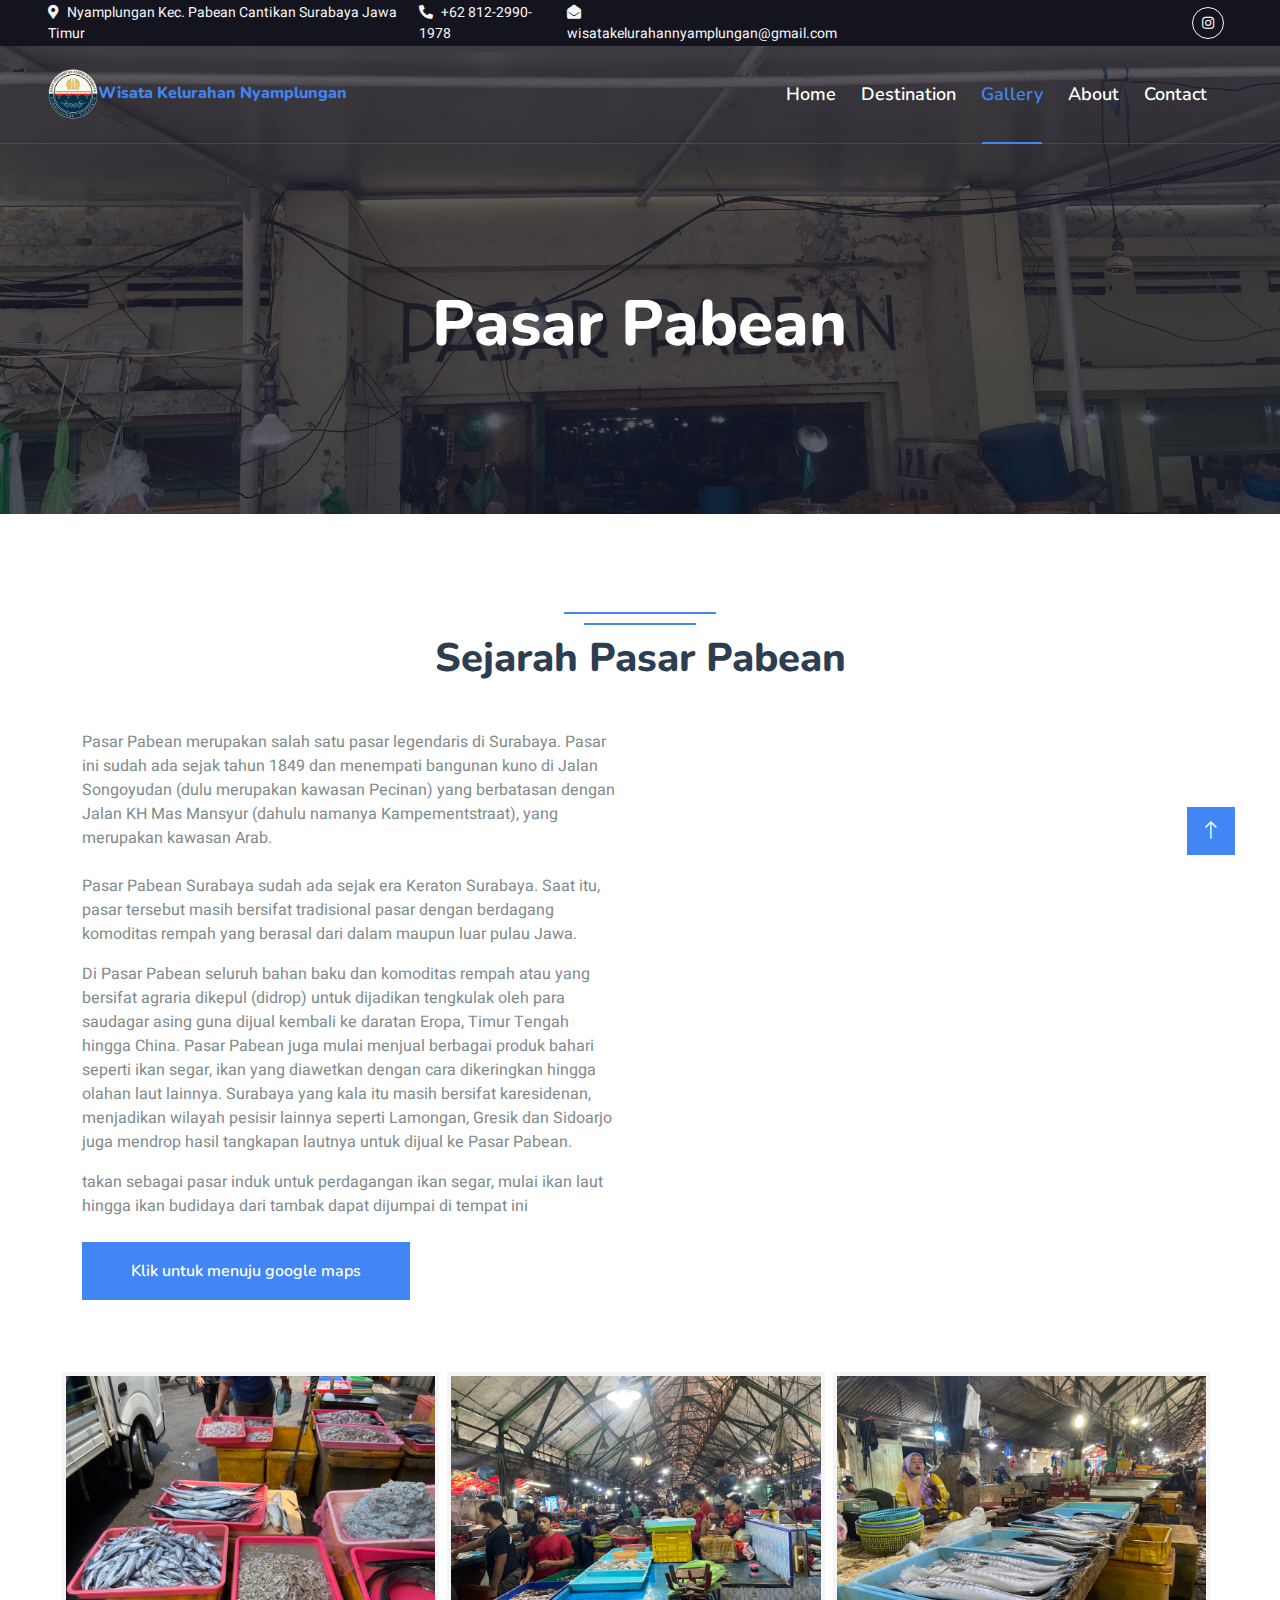
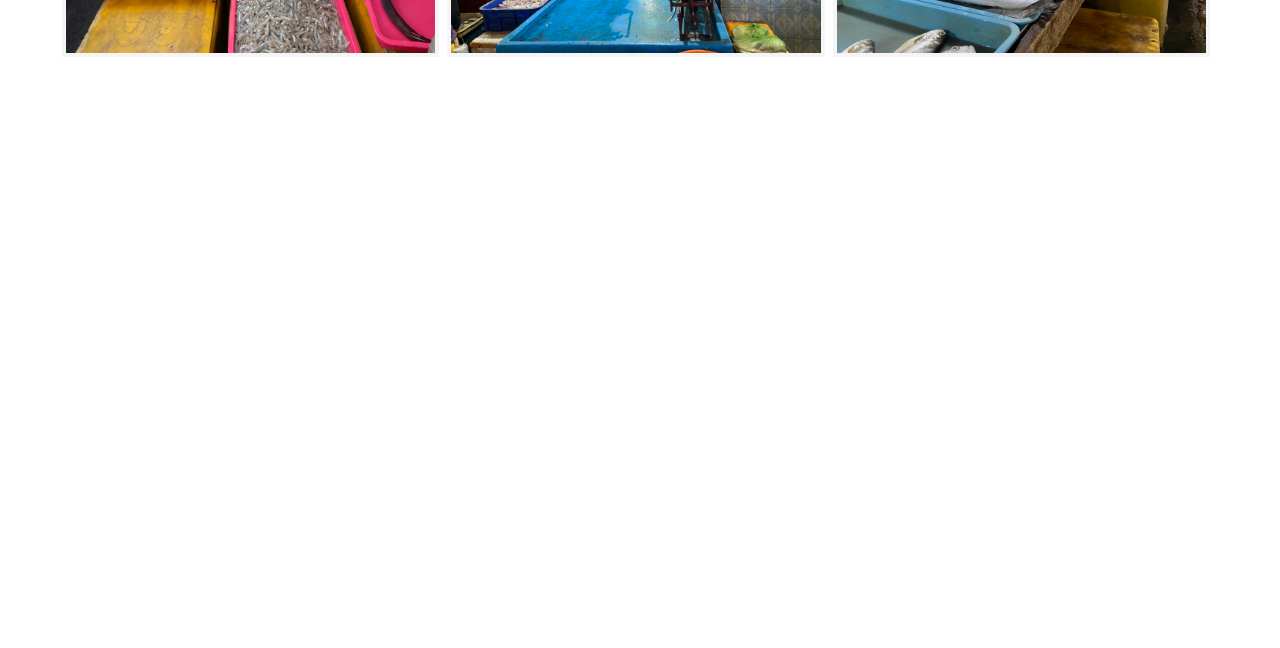
<file: historypasarpabean.html>
<!DOCTYPE html>
<html lang="en">

<head>
    <meta charset="utf-8">
    <title>Wisata Kelurahan Nyamplungan</title>
    <meta content="width=device-width, initial-scale=1.0" name="viewport">
    <meta content="" name="keywords">
    <meta content="" name="description">

    <!-- Favicon -->
    <link href="img/0Logo.png" rel="icon">

    <!-- Google Web Fonts -->
    <link rel="preconnect" href="https://fonts.googleapis.com">
    <link rel="preconnect" href="https://fonts.gstatic.com" crossorigin>
    <link href="https://fonts.googleapis.com/css2?family=Heebo:wght@400;500;600&family=Nunito:wght@600;700;800&display=swap" rel="stylesheet">

    <!-- Icon Font Stylesheet -->
    <link href="https://cdnjs.cloudflare.com/ajax/libs/font-awesome/5.10.0/css/all.min.css" rel="stylesheet">
    <link href="https://cdn.jsdelivr.net/npm/bootstrap-icons@1.4.1/font/bootstrap-icons.css" rel="stylesheet">

    <!-- Libraries Stylesheet -->
    <link href="lib/animate/animate.min.css" rel="stylesheet">
    <link href="lib/owlcarousel/assets/owl.carousel.min.css" rel="stylesheet">
    <link href="lib/tempusdominus/css/tempusdominus-bootstrap-4.min.css" rel="stylesheet" />

    <!-- Customized Bootstrap Stylesheet -->
    <link href="css/bootstrap.min.css" rel="stylesheet">

    <!-- Template Stylesheet -->
    <link href="css/style.css" rel="stylesheet">
</head>

<body>
    <!-- Spinner Start -->
    <div id="spinner" class="show bg-white position-fixed translate-middle w-100 vh-100 top-50 start-50 d-flex align-items-center justify-content-center">
        <div class="spinner-border text-primary" style="width: 3rem; height: 3rem;" role="status">
            <span class="sr-only">Loading...</span>
        </div>
    </div>
    <!-- Spinner End -->


    <!-- Topbar Start -->
    <div class="container-fluid bg-dark px-5 d-none d-lg-block">
        <div class="row gx-0">
            <div class="col-lg-8 text-center text-lg-start mb-2 mb-lg-0">
                <div class="d-inline-flex align-items-center" style="height: 45px;">
                    <small class="me-3 text-light"><i class="fa fa-map-marker-alt me-2"></i>Nyamplungan Kec. Pabean Cantikan Surabaya Jawa Timur</small>
                    <small class="me-3 text-light"><i class="fa fa-phone-alt me-2"></i>+62 812-2990-1978</small>
                    <small class="text-light"><i class="fa fa-envelope-open me-2"></i>wisatakelurahannyamplungan@gmail.com</small>
                </div>
            </div>
            <div class="col-lg-4 text-center text-lg-end">
                <div class="d-inline-flex align-items-center" style="height: 45px;">
                    
                    <a class="btn btn-sm btn-outline-light btn-sm-square rounded-circle me-2" href="https://www.instagram.com/kelurahan_nyamplungan?igsh=MXV4Nnc5a3Y0MjVwZg== "><i class="fab fa-instagram fw-normal"></i></a>
            
                </div>
            </div>
        </div>
    </div>
    <!-- Topbar End -->

    <!-- Navbar & Hero Start -->
    <div class="container-fluid position-relative p-0">
        <nav class="navbar navbar-expand-lg navbar-light px-4 px-lg-5 py-3 py-lg-0">
            <a href="" class="navbar-brand p-0">
                <h6 class="text-primary m-0"><i></i><img src="img/0Logo.png" alt="Logo">Wisata Kelurahan Nyamplungan</h1>
                
            </a>
            <button class="navbar-toggler" type="button" data-bs-toggle="collapse" data-bs-target="#navbarCollapse">
                <span class="fa fa-bars"></span>
            </button>
            <div class="collapse navbar-collapse" id="navbarCollapse">
                <div class="navbar-nav ms-auto py-0">
                    <a href="index.html" class="nav-item nav-link">Home</a>
                    <a href="destination.html" class="nav-item nav-link">Destination</a>
                    <a href="gallery.html" class="nav-item nav-link active">Gallery</a>
                    <a href="about.html" class="nav-item nav-link">About</a>
                    <a href="https://wa.me/6281229901978" class="nav-item nav-link">Contact</a>
                </div>
                <!-- <a href="" class="btn btn-primary rounded-pill py-2 px-4">Register</a> -->
            </div>
        </nav>

        <div class="container-fluid bg-primary py-5 mb-5 hero-headerg2">
            <div class="container py-5">
                <div class="row justify-content-center py-5">
                    <div class="col-lg-10 pt-lg-5 mt-lg-5 text-center">
                        <h1 class="display-3 text-white animated slideInDown">Pasar Pabean</h1>
                        <nav aria-label="breadcrumb">
                            
                        </nav>
                    </div>
                </div>
            </div>
        </div>
    </div>
    <!-- Navbar & Hero End -->

    <div class="container-xxl py-5">
        <div class="container">
            <div class="text-center wow fadeInUp" data-wow-delay="0.1s">
                <h6 class="section-title bg-white text-center text-primary px-3"></h6>
                <h1 class="mb-5">Sejarah Pasar Pabean</h1>
            </div>
            <div class="row g-5 mb-5">
                <div class="col-lg-6 wow fadeInUp" data-wow-delay="0.3s">
                    <!-- <h6 class="bg-white text-start text-primary pe-3">Wisata</h6>
                    <h1 class="mb-4">Kya-Kya <span class="text-primary"></span></h1> -->
                    <p class="mb-4">Pasar Pabean merupakan salah satu pasar legendaris di Surabaya. Pasar ini sudah ada sejak tahun 1849 dan menempati bangunan kuno di Jalan Songoyudan (dulu merupakan kawasan Pecinan) yang berbatasan dengan Jalan KH Mas Mansyur (dahulu namanya Kampementstraat), yang merupakan kawasan Arab.</p>
                    <p>Pasar Pabean Surabaya sudah ada sejak era Keraton Surabaya. Saat itu, pasar tersebut masih bersifat tradisional pasar dengan berdagang komoditas rempah yang berasal dari dalam maupun luar pulau Jawa.</p>  
                    <p>Di Pasar Pabean seluruh bahan baku dan komoditas rempah atau yang bersifat agraria dikepul (didrop) untuk dijadikan tengkulak oleh para saudagar asing guna dijual kembali ke daratan Eropa, Timur Tengah hingga China. Pasar Pabean juga mulai menjual berbagai produk bahari seperti ikan segar, ikan yang diawetkan dengan cara dikeringkan hingga olahan laut lainnya. Surabaya yang kala itu masih bersifat karesidenan, menjadikan wilayah pesisir lainnya seperti Lamongan, Gresik dan Sidoarjo juga mendrop hasil tangkapan lautnya untuk dijual ke Pasar Pabean.</p>
                    <p>takan sebagai pasar induk untuk perdagangan ikan segar, mulai ikan laut hingga ikan budidaya dari tambak dapat dijumpai di tempat ini</p>  
                    <p></p><a class="btn btn-primary py-3 px-5 mt-2 mb-5" href="https://maps.app.goo.gl/6LHHkJ5gpBRCbuUa9">Klik untuk menuju google maps</a>
                </div>
                <div class="row g-2 pt-2">
                        <div class="col-4">
                            <img class="img-fluid bg-light p-1" src="img/pasarpabean/IMG_2451.jpg" alt="">
                        </div>
                        <div class="col-4">
                            <img class="img-fluid bg-light p-1" src="img/pasarpabean/IMG_2459.jpg" alt="">
                        </div>
                        <div class="col-4">
                            <img class="img-fluid bg-light p-1" src="img/pasarpabean/IMG_2460.jpg" alt="">
                        </div>
                    </div>
            </div>  
        </div>
    </div>
    
    <!-- End -->


    
    <!-- Footer Start -->
    <div class="container-fluid bg-dark text-light footer pt-5 mt-5 wow fadeIn" data-wow-delay="0.1s">
        <div class="container py-5">
            <div class="row g-5">
                <div class="col-lg-3 col-md-6">
                    <h4 class="text-white mb-3">Gallery</h4>
                    <a class="btn btn-link" href="index.html">Home</a>
                    <a class="btn btn-link" href="destination.html">Destination</a>
                    <a class="btn btn-link" href="about.html">About Us</a>
                </div>
                <div class="col-lg-3 col-md-6">
                    <h4 class="text-white mb-3">Contact</h4>
                    <p class="mb-2"><i class="fa fa-map-marker-alt me-3"></i>Nyamplungan Kec. Pabean Cantikan Surabaya Jawa Timur</p>
                    <p class="mb-2"><i class="fa fa-phone-alt me-3"></i>+62 812-2990-1978 (P. Lurah)</p>
                    <p class="mb-2"><i class="fa fa-envelope me-3"></i>wisatakelurahannyamplungan@gmail.com</p>
                    <div class="d-flex pt-2">
                        <a class="btn btn-sm btn-outline-light btn-sm-square rounded-circle me-2" href="https://www.instagram.com/kelurahan_nyamplungan?igsh=MXV4Nnc5a3Y0MjVwZg== "><i class="fab fa-instagram fw-normal"></i></a>
                    </div>
                </div>
                <div class="col-lg-3 col-md-6">
                    <h4 class="text-white mb-3">Gallery</h4>
                    <p>Foto</p>
                    <div class="row g-2 pt-2">
                        <div class="col-4">
                            <img class="img-fluid bg-light p-1" src="img/gapurosam.jpg" alt="">
                        </div>
                        <div class="col-4">
                            <img class="img-fluid bg-light p-1" src="img/langgargipo.jpg" alt="">
                        </div>
                        <div class="col-4">
                            <img class="img-fluid bg-light p-1" src="img/menarapandang.jpg" alt="">
                        </div>
                        <div class="col-4">
                            <img class="img-fluid bg-light p-1" src="img/klenteng.png" alt="">
                        </div>
                        <div class="col-4">
                            <img class="img-fluid bg-light p-1" src="img/kyakya.jpg" alt="">
                        </div>
                        <div class="col-4">
                            <img class="img-fluid bg-light p-1" src="img/0about.jpg" alt="">
                        </div>
                    </div>
                </div>
                <div class="col-lg-3 col-md-6">
                    <h4 class="text-white mb-3">Feedback</h4>
                    <p>Kirim saran dan masukan anda...terimakasih</p>
                    <div class="position-relative mx-auto" style="max-width: 400px;">
                        <!-- <input class="form-control border-primary w-100 py-3 ps-4 pe-5" type="text" placeholder="Pesan"> -->
                        <a href="https://wa.me/6281229901978" target="_blank">
                            <button type="button" class="btn btn-primary py-2 position-absolute">Klik</button>
                          </a>
                    </div>
                </div>
            </div>
        </div>
        <div class="container">
            <div class="copyright">
                <div class="row">
                    <div class="col-md-6 text-center text-md-start mb-3 mb-md-0">
                        &copy; <a class="border-bottom" href="#">wisatakelurahannyamplungan</a>, All Right Reserved.

                        
                        Dev By <a class="border-bottom" href="https://www.linkedin.com/in/ahmad-dwiantoro-gilbran-isrofi-aprianto/">@</a>
                    </div>
                    <div class="col-md-6 text-center text-md-end">
                        <div class="footer-menu">
                            <a href="">Home</a>
                            <a href="">Cookies</a>
                            <a href="">Help</a>
                            <a href="">FQAs</a>
                        </div>
                    </div>
                </div>
            </div>
        </div>
    </div>
    <!-- Footer End -->

    <!-- Back to Top -->
    <a href="#" class="btn btn-lg btn-primary btn-lg-square back-to-top"><i class="bi bi-arrow-up"></i></a>


    <!-- JavaScript Libraries -->
    <script src="https://code.jquery.com/jquery-3.4.1.min.js"></script>
    <script src="https://cdn.jsdelivr.net/npm/bootstrap@5.0.0/dist/js/bootstrap.bundle.min.js"></script>
    <script src="lib/wow/wow.min.js"></script>
    <script src="lib/easing/easing.min.js"></script>
    <script src="lib/waypoints/waypoints.min.js"></script>
    <script src="lib/owlcarousel/owl.carousel.min.js"></script>
    <script src="lib/tempusdominus/js/moment.min.js"></script>
    <script src="lib/tempusdominus/js/moment-timezone.min.js"></script>
    <script src="lib/tempusdominus/js/tempusdominus-bootstrap-4.min.js"></script>

    <!-- Template Javascript -->
    <script src="js/main.js"></script>
</body>

</html>
</file>
<file: css/style.css>
/********** Template CSS **********/
:root {
    --primary: #4285f4;
    --secondary: #FE8800;
    --light: #F5F5F5;
    --dark: #14141F;
}

.fw-medium {
    font-weight: 600 !important;
}

.fw-semi-bold {
    font-weight: 700 !important;
}

.back-to-top {
    position: fixed;
    display: none;
    right: 45px;
    bottom: 45px;
    z-index: 99;
}


/*** Spinner ***/
#spinner {
    opacity: 0;
    visibility: hidden;
    transition: opacity .5s ease-out, visibility 0s linear .5s;
    z-index: 99999;
}

#spinner.show {
    transition: opacity .5s ease-out, visibility 0s linear 0s;
    visibility: visible;
    opacity: 1;
}


/*** Button ***/
.btn {
    font-family: 'Nunito', sans-serif;
    font-weight: 600;
    transition: .5s;
}

.btn.btn-primary,
.btn.btn-secondary {
    color: #FFFFFF;
}

.btn-square {
    width: 38px;
    height: 38px;
}

.btn-sm-square {
    width: 32px;
    height: 32px;
}

.btn-lg-square {
    width: 48px;
    height: 48px;
}

.btn-square,
.btn-sm-square,
.btn-lg-square {
    padding: 0;
    display: flex;
    align-items: center;
    justify-content: center;
    font-weight: normal;
    border-radius: 0px;
}


/*** Navbar ***/
.navbar-light .navbar-nav .nav-link {
    font-family: 'Nunito', sans-serif;
    position: relative;
    margin-right: 25px;
    padding: 35px 0;
    color: #FFFFFF !important;
    font-size: 18px;
    font-weight: 600;
    outline: none;
    transition: .5s;
}

.sticky-top.navbar-light .navbar-nav .nav-link {
    padding: 20px 0;
    color: var(--dark) !important;
}

.navbar-light .navbar-nav .nav-link:hover,
.navbar-light .navbar-nav .nav-link.active {
    color: var(--primary) !important;
}

.navbar-light .navbar-brand img {
    max-height: 60px;
    transition: .5s;
}

.sticky-top.navbar-light .navbar-brand img {
    max-height: 45px;
}

@media (max-width: 991.98px) {
    .sticky-top.navbar-light {
        position: relative;
        background: #FFFFFF;
    }

    .navbar-light .navbar-collapse {
        margin-top: 15px;
        border-top: 1px solid #DDDDDD;
    }

    .navbar-light .navbar-nav .nav-link,
    .sticky-top.navbar-light .navbar-nav .nav-link {
        padding: 10px 0;
        margin-left: 0;
        color: var(--dark) !important;
    }

    .navbar-light .navbar-brand img {
        max-height: 45px;
    }
}

@media (min-width: 992px) {
    .navbar-light {
        position: absolute;
        width: 100%;
        top: 0;
        left: 0;
        border-bottom: 1px solid rgba(256, 256, 256, .1);
        z-index: 999;
    }
    
    .sticky-top.navbar-light {
        position: fixed;
        background: #FFFFFF;
    }

    .navbar-light .navbar-nav .nav-link::before {
        position: absolute;
        content: "";
        width: 0;
        height: 2px;
        bottom: -1px;
        left: 50%;
        background: var(--primary);
        transition: .5s;
    }

    .navbar-light .navbar-nav .nav-link:hover::before,
    .navbar-light .navbar-nav .nav-link.active::before {
        width: calc(100% - 2px);
        left: 1px;
    }

    .navbar-light .navbar-nav .nav-link.nav-contact::before {
        display: none;
    }
}


/*** Hero Header ***/
.hero-header {
    background: linear-gradient(rgba(20, 20, 31, .7), rgba(20, 20, 31, .7)), url(../img/gapurosam.jpg);
    background-position: center center;
    background-repeat: no-repeat;
    background-size: cover;
}


/* gallery */
.hero-headerg1 {
    background: linear-gradient(rgba(20, 20, 31, .7), rgba(20, 20, 31, .7)), url(../img/kyakya.jpg);
    background-position: center center;
    background-repeat: no-repeat;
    background-size: cover;
}

.hero-headerg2 {
    background: linear-gradient(rgba(20, 20, 31, .7), rgba(20, 20, 31, .7)), url(../img/pasarpabean/pasarpabean.jpg);
    background-position: center center;
    background-repeat: no-repeat;
    background-size: cover;
}

.hero-headerg3 {
    background: linear-gradient(rgba(20, 20, 31, .7), rgba(20, 20, 31, .7)), url(../img/langgargipo.jpg);
    background-position: center center;
    background-repeat: no-repeat;
    background-size: cover;
}

.hero-headerg4 {
    background: linear-gradient(rgba(20, 20, 31, .7), rgba(20, 20, 31, .7)), url(../img/menarapandang.jpg);
    background-position: center center;
    background-repeat: no-repeat;
    background-size: cover;
}

.hero-headerg5 {
    background: linear-gradient(rgba(20, 20, 31, .7), rgba(20, 20, 31, .7)), url(../img/klenteng.png);
    background-position: center center;
    background-repeat: no-repeat;
    background-size: cover;
}

.hero-headerg6 {
    background: linear-gradient(rgba(20, 20, 31, .7), rgba(20, 20, 31, .7)), url(../img/craneputar.jpg);
    background-position: center center;
    background-repeat: no-repeat;
    background-size: cover;
}

.hero-headerg7 {
    background: linear-gradient(rgba(20, 20, 31, .7), rgba(20, 20, 31, .7)), url(../img/jalanpanggung/jalanpanggung.JPG);
    background-position: center center;
    background-repeat: no-repeat;
    background-size: cover;
}

.hero-headerg8 {
    background: linear-gradient(rgba(20, 20, 31, .7), rgba(20, 20, 31, .7)), url(../img/kulinerkalimastimur/2kulinerkalimastimur.jpg);
    background-position: center center;
    background-repeat: no-repeat;
    background-size: cover;
}

.hero-headerg9 {
    background: linear-gradient(rgba(20, 20, 31, .7), rgba(20, 20, 31, .7)), url(../img/bgdesgal.jpg);
    background-position: center center;
    background-repeat: no-repeat;
    background-size: cover;
}





.breadcrumb-item + .breadcrumb-item::before {
    color: rgba(255, 255, 255, .5);
}


/*** Section Title ***/
.section-title {
    position: relative;
    display: inline-block;
    text-transform: uppercase;
}

.section-title::before {
    position: absolute;
    content: "";
    width: calc(100% + 80px);
    height: 2px;
    top: 4px;
    left: -40px;
    background: var(--primary);
    z-index: -1;
}

.section-title::after {
    position: absolute;
    content: "";
    width: calc(100% + 120px);
    height: 2px;
    bottom: 5px;
    left: -60px;
    background: var(--primary);
    z-index: -1;
}

.section-title.text-start::before {
    width: calc(100% + 40px);
    left: 0;
}

.section-title.text-start::after {
    width: calc(100% + 60px);
    left: 0;
}


/*** Service ***/
.service-item {
    box-shadow: 0 0 45px rgba(0, 0, 0, .08);
    transition: .5s;
}

.service-item:hover {
    background: var(--primary);
}

.service-item * {
    transition: .5s;
}

.service-item:hover * {
    color: var(--light) !important;
}


/*** Destination ***/
.destination img {
    transition: .5s;
}

.destination a:hover img {
    transform: scale(1.1);
}


/*** Package ***/
.package-item {
    box-shadow: 0 0 45px rgba(0, 0, 0, .08);
}

.package-item img {
    transition: .5s;
}

.package-item:hover img {
    transform: scale(1.1);
}


/*** Booking ***/
.booking {
    background: linear-gradient(rgba(15, 23, 43, .7), rgba(15, 23, 43, .7)), url(../img/booking.jpg);
    background-position: center center;
    background-repeat: no-repeat;
    background-size: cover;
}


/*** Team ***/
.team-item {
    box-shadow: 0 0 45px rgba(0, 0, 0, .08);
}

.team-item img {
    transition: .5s;
}

.team-item:hover img {
    transform: scale(1.1);
}

.team-item .btn {
    background: #FFFFFF;
    color: var(--primary);
    border-radius: 20px;
    border-bottom: 1px solid var(--primary);
}

.team-item .btn:hover {
    background: var(--primary);
    color: #FFFFFF;
}


/*** Testimonial ***/
.testimonial-carousel::before {
    position: absolute;
    content: "";
    top: 0;
    left: 0;
    height: 100%;
    width: 0;
    background: linear-gradient(to right, rgba(255, 255, 255, 1) 0%, rgba(255, 255, 255, 0) 100%);
    z-index: 1;
}

.testimonial-carousel::after {
    position: absolute;
    content: "";
    top: 0;
    right: 0;
    height: 100%;
    width: 0;
    background: linear-gradient(to left, rgba(255, 255, 255, 1) 0%, rgba(255, 255, 255, 0) 100%);
    z-index: 1;
}

@media (min-width: 768px) {
    .testimonial-carousel::before,
    .testimonial-carousel::after {
        width: 200px;
    }
}

@media (min-width: 992px) {
    .testimonial-carousel::before,
    .testimonial-carousel::after {
        width: 300px;
    }
}

.testimonial-carousel .owl-item .testimonial-item,
.testimonial-carousel .owl-item.center .testimonial-item * {
    transition: .5s;
}

.testimonial-carousel .owl-item.center .testimonial-item {
    background: var(--primary) !important;
    border-color: var(--primary) !important;
}

.testimonial-carousel .owl-item.center .testimonial-item * {
    color: #FFFFFF !important;
}

.testimonial-carousel .owl-dots {
    margin-top: 24px;
    display: flex;
    align-items: flex-end;
    justify-content: center;
}

.testimonial-carousel .owl-dot {
    position: relative;
    display: inline-block;
    margin: 0 5px;
    width: 15px;
    height: 15px;
    border: 1px solid #CCCCCC;
    border-radius: 15px;
    transition: .5s;
}

.testimonial-carousel .owl-dot.active {
    background: var(--primary);
    border-color: var(--primary);
}


/*** Footer ***/
.footer .btn.btn-social {
    margin-right: 5px;
    width: 35px;
    height: 35px;
    display: flex;
    align-items: center;
    justify-content: center;
    color: var(--light);
    font-weight: normal;
    border: 1px solid #FFFFFF;
    border-radius: 35px;
    transition: .3s;
}

.footer .btn.btn-social:hover {
    color: var(--primary);
}

.footer .btn.btn-link {
    display: block;
    margin-bottom: 5px;
    padding: 0;
    text-align: left;
    color: #FFFFFF;
    font-size: 15px;
    font-weight: normal;
    text-transform: capitalize;
    transition: .3s;
}

.footer .btn.btn-link::before {
    position: relative;
    content: "\f105";
    font-family: "Font Awesome 5 Free";
    font-weight: 900;
    margin-right: 10px;
}

.footer .btn.btn-link:hover {
    letter-spacing: 1px;
    box-shadow: none;
}

.footer .copyright {
    padding: 25px 0;
    font-size: 15px;
    border-top: 1px solid rgba(256, 256, 256, .1);
}

.footer .copyright a {
    color: var(--light);
}

.footer .footer-menu a {
    margin-right: 15px;
    padding-right: 15px;
    border-right: 1px solid rgba(255, 255, 255, .1);
}

.footer .footer-menu a:last-child {
    margin-right: 0;
    padding-right: 0;
    border-right: none;
}
</file>
